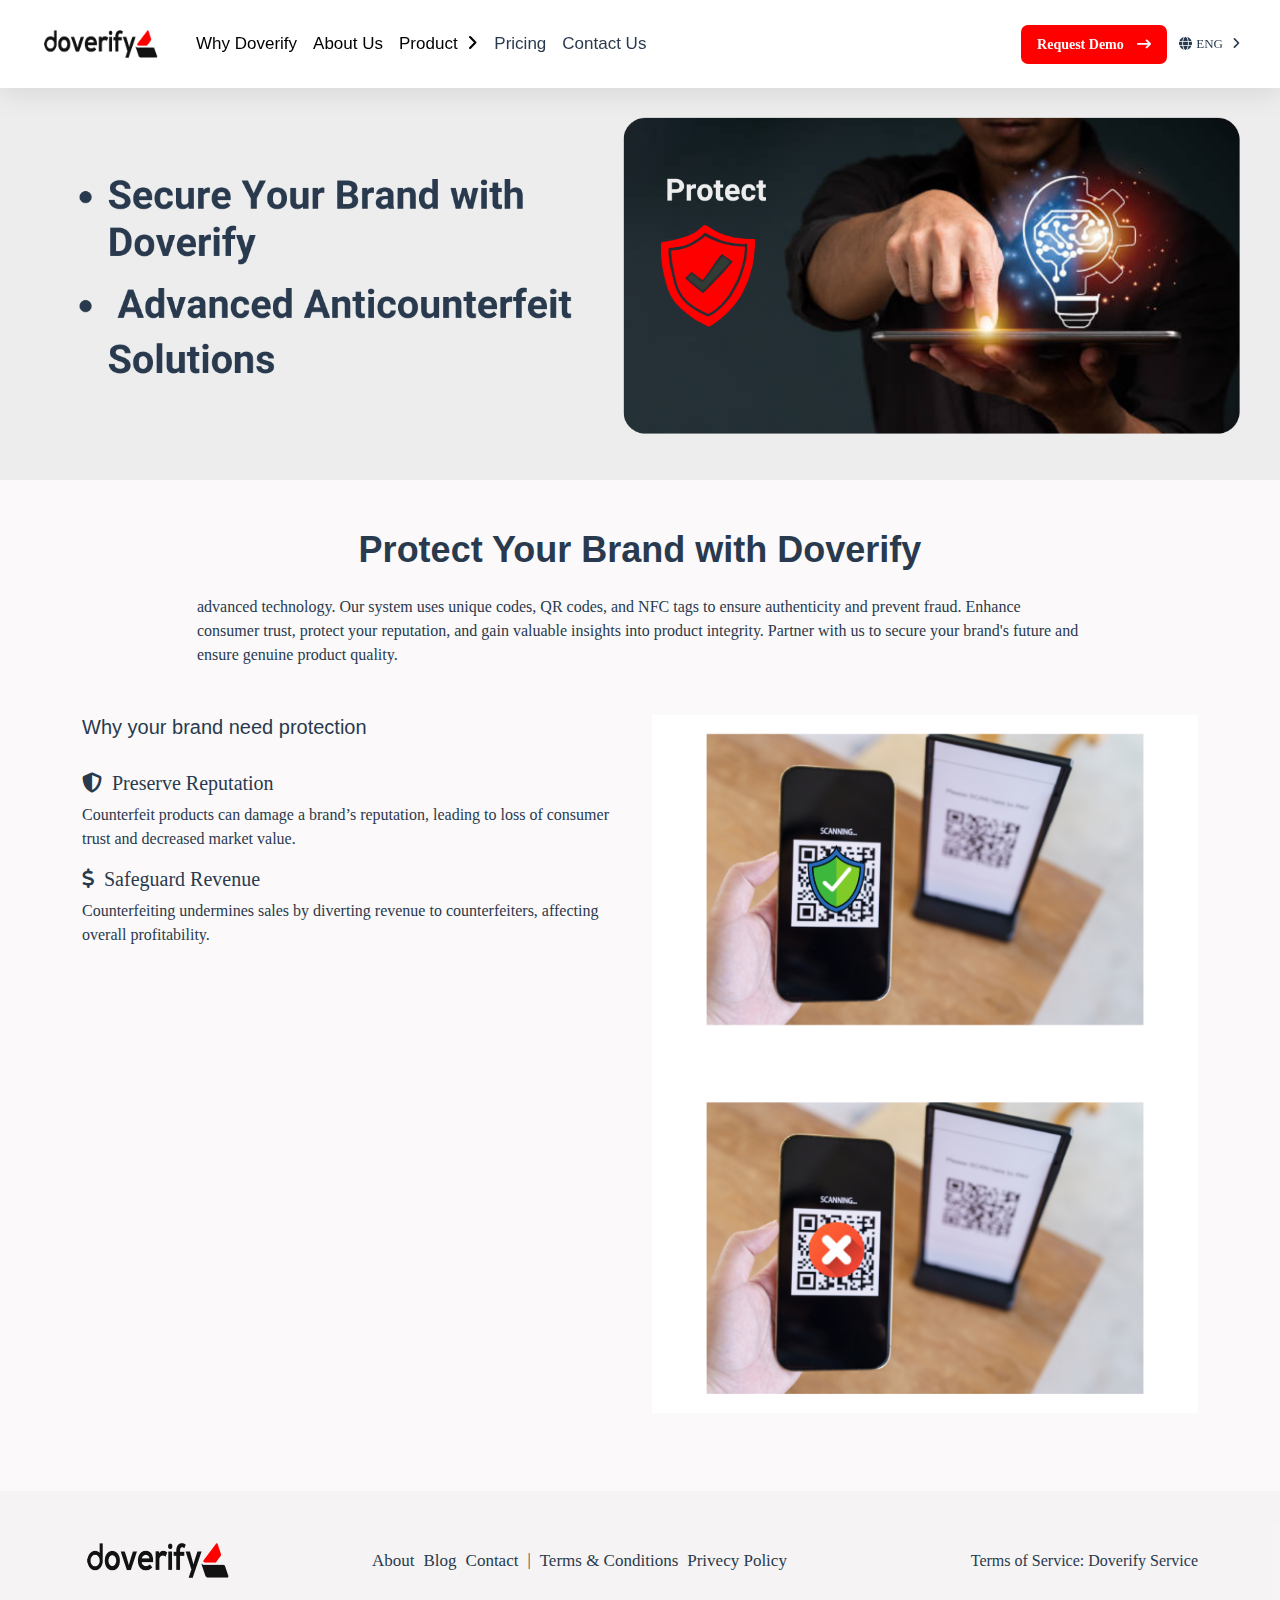
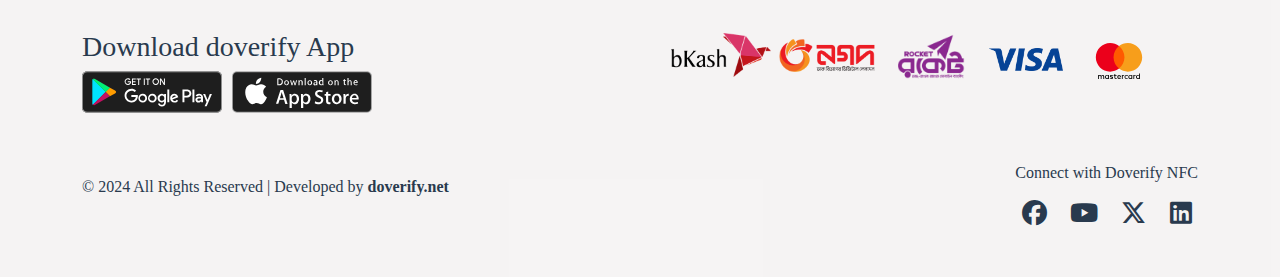
<file: brand-protection.html>
<!DOCTYPE html>
<html lang="en">
<head>
  <meta charset="UTF-8">
  <meta name="viewport" content="width=device-width, initial-scale=1.0">
  <title>Brand Protection</title>
  <link rel="icon" type="image/png" sizes="32x32" href="src/images/favicon.ico">
  <!-- bootstrap  -->
  <link href="https://cdn.jsdelivr.net/npm/bootstrap@5.3.3/dist/css/bootstrap.min.css" rel="stylesheet"  integrity="sha384-QWTKZyjpPEjISv5WaRU9OFeRpok6YctnYmDr5pNlyT2bRjXh0JMhjY6hW+ALEwIH" crossorigin="anonymous">
  <link rel="stylesheet" href="https://cdnjs.cloudflare.com/ajax/libs/font-awesome/6.5.2/css/all.min.css"/>

   <!--======== swiper css ======= -->
   <link rel="stylesheet" href="https://cdn.jsdelivr.net/npm/swiper@11/swiper-bundle.min.css" />
   <!-- ======== aos css ======= -->

   <!-- begin google fonts  -->
   <link href="https://fonts.googleapis.com/css2?family=Noto+Serif:ital,wght@0,100..900;1,100..900&family=Poppins:ital,wght@0,100;0,200;0,300;0,400;0,500;0,600;0,700;0,800;0,900;1,100;1,200;1,300;1,400;1,500;1,600;1,700;1,800;1,900&display=swap" rel="stylesheet">
   <!-- end google fonts  -->

  <!-- ===== custom css ====== -->
  <link rel="stylesheet" href="src/css/main.css">
  <link rel="stylesheet" href="src/css/animation.css">
  <link rel="stylesheet" href="src/css/reaponsive.css">
</head>
<body>
  <!-- begin header -->
  <header>
    <div class="header-container">
      <nav class="navbar navbar-expand-lg w-100 p-0 align-items-center">
        <a class="navbar-brand p-0" href="index.html">
          <img style="width: 120px;" src="src/images/logo.png" alt="doverify anti-counterfeit service">
        </a>
        <div class="d-flex align-items-center">
          <div class="d-block d-lg-none">
            <div class="Dropdwon d-flex align-items-center gap-1 pa1">
              <i class="fa-solid fa-globe"></i>
              ENG
              <i class="fa-solid fa-angle-right"></i>
              <div class="Dropdown-item">
                <ul class="p-0">
                  <li><a href="#" onclick="event.preventDefault();">Bangla</a></li>
                  <li><a href="#" onclick="event.preventDefault();">English</a></li>
                </ul>
              </div>
            </div>
          </div>
          <button class="tolggeicon d-lg-none" type="button" data-bs-toggle="offcanvas" data-bs-target="#offcanvasNavbar" aria-controls="offcanvasNavbar" aria-label="Toggle navigation">
            <img src="src/images/menu.svg" alt="doverify">
          </button>
        </div>
        <div class="container-fluid">
          <div class="w-100">
            <div class="d-flex align-items-center">
              <div class="collapse navbar-collapse" id="navbarNavDropdown">
                <ul class="navbar-nav">
                  <li class="nav-item">
                    <a class="nav-link active" aria-current="page" href="index.html">Why Doverify</a>
                  </li>
                  <li class="nav-item">
                    <a class="nav-link active" aria-current="page" href="index.html">About Us</a>
                  </li>
                  <li class="nav-item">
                    <div class="product-dropdown">
                      <a onclick=" event.preventDefault();" class="nav-link active" aria-current="page" href="#">
                        Product <span><i style="margin-left: 5px;" class="fa-solid fa-angle-right"></i></span></a>
                      <div class="product-dropdown-item">
                        <div>
                          <a class="nav-link" href="brand-protection.html">Brand Protection</a>
                         <a class="nav-link" href="product-authentication.html.html">Product Authentication</a>
                          <a class="nav-link" href="custom-solution.html">Custom Solutions</a>
                        </div>
                      </div>
                    </div>
                  </li>
                  <li class="nav-item">
                    <a class="nav-link" aria-current="page" href="#service-offer">Pricing</a>
                  </li>
                  </li>
                  <li class="nav-item">
                    <a class="nav-link" aria-current="page" href="contact.html">Contact Us</a>
                  </li>
                </ul>
              </div>
              <div style="margin-right: 20px;" class="d-flex d-none d-lg-block">
                <div class="d-flex gap-3">
          
                  <div>
                    <!-- <i class="fa-solid fa-user-plus"></i> -->
                  </div>
                </div>
              </div>
              <div class="d-flex d-none d-lg-block">
                <a style="width: 165px;" class="btn-orange text-light text-start fw-bold " href="requesdemo.html">Request Demo <span><i class="fa-solid fa-arrow-right-long"></i></span>
                </a>
                <!-- <a  href="#"><i class="fa-solid fa-right-to-bracket"></i></a> -->
              </div>
            </div>
          </div>
        </div>
        <div class="d-none d-lg-block">
          <div class="Dropdwon d-flex align-items-center gap-1 pa1">
            <i class="fa-solid fa-globe"></i>
            ENG
            <i style="margin-left: 5px;" class="fa-solid fa-angle-right"></i>
            <div class="Dropdown-item">
              <ul class="p-0">
                <li><a href="#" onclick="event.preventDefault();">English</a></li>
                <li><a href="#" onclick="event.preventDefault();">Bangla</a></li>
              </ul>
            </div>
          </div>
        </div>
      </nav>
    </div>
    <!-- begin offcanvas  -->
    <div class="offcanvas offcanvas-end d-lg-none" tabindex="-1" id="offcanvasNavbar" aria-labelledby="offcanvasNavbarLabel">
      <div class="offcanvas-header">
        <a class="navbar-brand p-0" href="index.html">
          <img style="width: 120px;" src="src/images/logo.png" alt="doverify anti-counterfeit service">
        </a>
        <button type="button" class="btn-close" data-bs-dismiss="offcanvas" aria-label="Close"></button>
      </div>
      <div class="offcanvas-body">
        <ul class="navbar-nav">
          <li class="nav-item">
            <a class="nav-link" aria-current="page" href="index.html">Home</a>
          </li>
          <div class="accordion accordion-flush" id="accordionFlushExample">
            <div class="accordion-item">
              <h2 class="accordion-header">
                <button style="font-size: 17px;" class="accordion-button collapsed p-0" type="button" data-bs-toggle="collapse" data-bs-target="#flush-collapseOne" aria-expanded="false" aria-controls="flush-collapseOne">
                  Serveice
                </button>
              </h2>
              <div id="flush-collapseOne" class="accordion-collapse collapse" data-bs-parent="#accordionFlushExample">
                <ul class="navbar-nav ps-3">
                  <li class="nav-item">
                    <a class="nav-link" href="brand-protection.html">Brand Protection</a>
                  </li>
                  <li class="nav-item">
                    <a class="nav-link" aria-current="page" href="product-authentication.html.html">Product Authentication</a>
                  </li>
                  <li class="nav-item">
                    <a class="nav-link" aria-current="page" href="custom-solution.html">Custom Solutions</a>
                  </li>
                </ul>
              </div>
            </div>
          </div>
          <li class="nav-item">
            <a class="nav-link" href="#">Features</a>
          </li>
          <li class="nav-item">
            <a class="nav-link" href="#">Pricing</a>
          </li>
          <li class="nav-item">
            <a class="nav-link" href="#faq">FAQ</a>
          </li>
          <li class="nav-item">
            <a class="nav-link" href="login.html">Login</a>
          </li>
          <li class="nav-item">
            <a class="nav-link" href="registration.html">Registration</a>
          </li>
        </ul>
      </div>
    </div>
    <div class="offcanvas offcanvas-end d-lg-none" tabindex="-1" id="offcanvasNavbar" aria-labelledby="offcanvasNavbarLabel">
      <div class="offcanvas-header">
        <a class="navbar-brand p-0" href="index.html">
          <img style="width: 120px;" src="src/images/logo.png" alt="doverify anti-counterfeit service">
        </a>
        <button type="button" class="btn-close" data-bs-dismiss="offcanvas" aria-label="Close"></button>
      </div>
      <div class="offcanvas-body">
        <ul class="navbar-nav">
          <li class="nav-item">
            <a class="nav-link" aria-current="page" href="index.html">Home</a>
          </li>
          <div class="accordion accordion-flush" id="accordionFlushExample">
            <div class="accordion-item">
              <h2 class="accordion-header">
                <button style="font-size: 17px;" class="accordion-button collapsed p-0" type="button" data-bs-toggle="collapse" data-bs-target="#flush-collapseOne" aria-expanded="false" aria-controls="flush-collapseOne">
                  Serveice
                </button>
              </h2>
              <div id="flush-collapseOne" class="accordion-collapse collapse" data-bs-parent="#accordionFlushExample">
                <ul class="navbar-nav ps-3">
                  <li class="nav-item">
                    <a class="nav-link" href="brand-protection.html">Brand Protection</a>
                  </li>
                  <li class="nav-item">
                    <a class="nav-link" aria-current="page" href="#">Product Authentication</a>
                  </li>
                  <li class="nav-item">
                    <a class="nav-link" aria-current="page" href="#">Custom Solutions</a>
                  </li>
                </ul>
              </div>
            </div>
          </div>
          <li class="nav-item">
            <a class="nav-link" href="#">Features</a>
          </li>
          <li class="nav-item">
            <a class="nav-link" href="#">Pricing</a>
          </li>
        </ul>
      </div>
    </div>
    <!-- end offcanvas  -->
  </header>
  <!-- end header  -->
  <!-- begin main  -->
   <main>
    <!-- begin bannar  -->
     <section class="bannar-img">
      <div>
        <img src="src/images/brand-protection-banner.png" alt="bannar">
      </div>
     </section>
    <!-- end bannar  -->
     <div class="container py-5">
      <h1 class="section-heading pb-4 animation">Protect Your Brand with Doverify</h1>
      <p class="section-subtitle description-container animation">
        advanced technology. Our system uses unique codes, QR codes, and NFC tags to ensure authenticity and prevent fraud. Enhance consumer trust, protect your reputation, and gain valuable insights into product integrity. Partner with us to secure your brand's future and ensure genuine product quality.
      </p>
     </div>
     <div class="container pb-5">
      <div class="row">
        <div class="col-lg-6">
          <h3 class="section-subheading pb-4 animation">Why your brand need protection</h3>
          <div class="description-container">
            <!-- Protecting your brand ensures product authenticity, preserves reputation, boosts consumer trust, and safeguards revenue. Prevent counterfeiting, maintain competitive advantage, and comply with industry standards effectively. -->
          </div>
          <div class="brand-protection-container">
            <div class="fade-left">
              <h5><span><i class="fas fa-shield-alt"></i></span>Preserve Reputation</h5>
              <p>Counterfeit products can damage a brand’s reputation, leading to loss of consumer trust and decreased market value.</p>
            </div>
            <div class="fade-left">
              <h5><span><i class="fas fa-dollar-sign"></i></span>Safeguard Revenue</h5>
              <p>Counterfeiting undermines sales by diverting revenue to counterfeiters, affecting overall profitability.</p>
            </div>
            <div class="fade-left">
              <h5><span><i class="fas fa-box"></i></span>Ensure Product Integrity</h5>
              <p>Protecting your brand ensures that customers receive genuine, high-quality products, enhancing satisfaction and loyalty.</p>
            </div>
            <div class="fade-left">
              <h5><span><i class="fas fa-tachometer-alt"></i></span>Maintain Competitive Advantage</h5>
              <p>Strong brand protection prevents competitors from exploiting your brand’s name and diluting your market position.</p>
            </div>
            <div class="fade-left">
              <h5><span><i class="fas fa-gavel"></i></span>Comply with Regulations</h5>
              <p>Adhering to industry regulations and standards for brand protection helps avoid legal issues and potential fines.</p>
            </div>
            <div class="fade-left">
              <h5><span><i class="fas fa-thumbs-up"></i></span>Enhance Consumer Confidence</h5>
              <p>Secure brands foster trust and confidence among consumers, encouraging repeat business and positive word-of-mouth.</p>
            </div>
            <div class="fade-left">
              <h5><span><i class="fas fa-chart-line"></i></span>Collect Valuable Data</h5>
              <p>Brand protection systems provide insights into product distribution and consumer behavior, aiding in strategic decision-making.</p>
            </div>            
          </div>
        </div>
        <div class="col-lg-6">
          <img class="w-100" src="src/images/explain-verify-worke.png" alt="doverify brand protection">
        </div>
      </div>
     </div>
   </main>
  <!-- end main  -->
  <!-- begin footer  -->
  <footer class="py-5">
    <div class="footer-border"></div>
    <div class="container">
      <div class="row align-items-center">
        <div class="col-12 col-md-3 footer-content-alignment">
          <img style="width: 150px;" src="src/images/logo.png" alt="doverify">
        </div>
        <div class="col-12 col-md-5">
          <ul class="footer-item">
            <li><a href="">About</a></li>
            <li><a href="#">Blog</a></li>
            <li><a href="contact.html">Contact</a></li>
            |
            <li><a href="#">Terms & Conditions</a></li>
            <li><a href="#">Privecy Policy</a></li>
          </ul>
        </div>
        <div class="col-12 col-md-4 footer-content-alignment">
          <p class="text-md-end m-0">Terms of Service: Doverify Service</p>
        </div>
      </div>
    </div>
      <div class="container py-5">
        <div class="d-flex flex-column flex-lg-row">
          <div>
            <h3 class="sm-text-center">Download doverify App</h3>
            <div class="download-nfc-app">
            <div class="playstore">
              <svg xmlns="http://www.w3.org/2000/svg" xml:space="preserve" width="140" height="42" viewBox="0 0 157.2 46.4">
                <title>Get doverify app on Google Play</title>
            <path fill="#1E1E1E" fill-rule="evenodd" d="M151.3 46.4H5.8c-3.2 0-5.8-2.6-5.8-5.8V5.8C0 2.6 2.6 0 5.8 0h145.5c3.2 0 5.8 2.6 5.8 5.8v34.8c0 3.2-2.6 5.8-5.8 5.8z" clip-rule="evenodd"></path>
            <path fill="#A6A6A6" fill-rule="evenodd" d="M151.3.9c2.7 0 4.9 2.2 4.9 4.9v34.8c0 2.7-2.2 4.9-4.9 4.9H5.8c-2.7 0-4.9-2.2-4.9-4.9V5.8C.9 3.1 3.1.9 5.8.9h145.5zm0-.9H5.8C2.6 0 0 2.6 0 5.8v34.8c0 3.2 2.6 5.8 5.8 5.8h145.5c3.2 0 5.8-2.6 5.8-5.8V5.8c0-3.2-2.6-5.8-5.8-5.8z" clip-rule="evenodd"></path>
            <path fill="#FFF" d="M82.8 15.3c-1 0-1.9-.4-2.6-1.1-.7-.7-1.1-1.7-1.1-2.7 0-1 .4-2 1.1-2.7.7-.7 1.6-1.1 2.6-1.1s1.9.4 2.6 1.1c1.4 1.5 1.4 3.8 0 5.3-.7.9-1.6 1.3-2.6 1.2zm-31.2 0c-1 0-1.9-.4-2.6-1.1-1.5-1.5-1.5-3.8 0-5.3.7-.7 1.7-1.1 2.7-1.1.5 0 1 .1 1.5.3.4.2.8.4 1.1.8l-.1.1-.8.8-.1-.1c-.5-.5-1.1-.8-1.8-.8s-1.3.3-1.8.7c-1 1.1-1 2.8 0 3.9 1 1 2.6 1 3.7 0 .3-.3.5-.8.5-1.2h-2.5v-1.1H55v.1c0 .2 0 .4.1.5 0 .9-.3 1.8-.9 2.4-.7.8-1.7 1.2-2.6 1.1zm41.5-.1H92l-3.4-5.4v5.4h-1.1V8h1.3v.1l3.2 5.1V8h1.1v7.2zm-18.6 0h-1.1V9.1h-1.9V8h5v1.1h-1.9l-.1 6.1zm-4 0h-1.1V8h1.1v7.2zm-6.3 0h-1.1V9.1h-1.9V8h5v1.1h-1.9l-.1 6.1zm-3.8 0h-4.3V8h4.3v1.1h-3.2v2h2.9v1.1h-2.9v2h3.2v1zM81 13.5c.5.5 1.1.8 1.8.8s1.3-.3 1.8-.8c1-1.1 1-2.7 0-3.8-.5-.5-1.1-.8-1.8-.8s-1.3.3-1.8.8c-1 1.1-1 2.7 0 3.8z"></path>
            <path fill="#FFF" fill-rule="evenodd" d="M79 25.2c-2.7 0-4.9 2.2-4.9 4.9S76.3 35 79 35s4.9-2.2 4.9-4.9-2.1-4.9-4.8-4.9H79zm0 7.9c-1.7.1-3.1-1.1-3.2-2.8-.1-1.7 1.1-3.1 2.8-3.2 1.7-.1 3.1 1.1 3.2 2.8v.2c0 1.6-1.2 3-2.8 3zm-10.8-7.9c-2.7 0-4.9 2.2-4.9 4.9s2.2 4.9 4.9 4.9 4.9-2.2 4.9-4.9-2.1-4.9-4.8-4.9h-.1zm0 7.9c-1.7.1-3.1-1.1-3.2-2.8-.1-1.7 1.1-3.1 2.8-3.2 1.7-.1 3.1 1.1 3.2 2.8v.2c0 1.6-1.2 3-2.8 3zm-12.8-6.4v2.1h5c-.1 1-.5 1.9-1.1 2.6-1 1-2.4 1.6-3.9 1.5-3.1-.1-5.5-2.6-5.5-5.7.1-3 2.5-5.4 5.5-5.5 1.4 0 2.8.5 3.8 1.5l1.5-1.5c-1.4-1.4-3.3-2.1-5.2-2.1-4.2 0-7.7 3.3-7.7 7.6 0 4.2 3.3 7.7 7.6 7.7h.2c2 .1 4-.7 5.3-2.2 1.2-1.3 1.9-3.1 1.8-4.9 0-.4 0-.9-.1-1.3l-7.2.2zm52.5 1.7c-.6-1.8-2.3-3.1-4.2-3.1-2.6 0-4.7 2.1-4.7 4.7v.2c-.1 2.7 2 4.9 4.7 4.9h.2c1.7 0 3.2-.8 4.1-2.2l-1.7-1.1c-.5.9-1.4 1.4-2.4 1.4s-2-.6-2.4-1.5l6.6-2.7-.2-.6zm-6.7 1.6c-.1-1.5 1-2.8 2.5-2.9.8-.1 1.5.4 1.8 1l-4.3 1.9zm-5.4 4.8H98V20.3h-2.2v14.5zm-3.6-8.5c-.7-.7-1.7-1.1-2.7-1.1-2.7.1-4.8 2.4-4.7 5.1.1 2.6 2.2 4.6 4.7 4.7 1 0 1.9-.4 2.6-1.1h.1v.7c0 1.9-1 2.9-2.6 2.9-1.1 0-2.1-.7-2.5-1.8l-1.9.8c.7 1.8 2.5 2.9 4.4 2.9 2.5 0 4.7-1.5 4.7-5.1v-8.8h-2l-.1.8zm-2.4 6.8c-1.7-.1-2.9-1.6-2.7-3.3.1-1.4 1.3-2.6 2.7-2.7 1.5.1 2.7 1.4 2.6 2.9v.1c.1 1.5-1 2.8-2.5 3h-.1zM118 20.3h-5.2v14.5h2.2v-5.5h3c2.5.1 4.6-1.7 4.8-4.2.1-2.5-1.7-4.6-4.2-4.8h-.6zm.1 7H115v-5h3.1c1.4 0 2.5 1.1 2.5 2.4 0 1.4-1.1 2.5-2.4 2.5 0 .1-.1.1-.1.1zm13.4-2.1c-1.6-.1-3.1.8-3.9 2.2l1.9.8c.4-.7 1.2-1.1 2-1.1 1.1-.1 2.2.7 2.3 1.9v.2c-.7-.4-1.5-.6-2.3-.6-2.1 0-4.2 1.1-4.2 3.3.1 1.8 1.6 3.3 3.5 3.2h.1c1.1.1 2.2-.5 2.8-1.4h.1v1.1h2.1v-5.6c-.1-2.6-2-4-4.4-4zm-.3 7.9c-.7 0-1.7-.3-1.7-1.2 0-1.1 1.2-1.5 2.3-1.5.7 0 1.4.1 2 .5-.2 1.2-1.3 2.2-2.6 2.2zm12.3-7.6-2.5 6.3h-.1l-2.6-6.3H136l3.9 8.8-2.2 4.9h2.3l5.9-13.7h-2.4zM124 34.8h2.2V20.3H124v14.5z" clip-rule="evenodd"></path>
            <linearGradient id="googlePlayFooter1" x1="-818.89" x2="-819.001" y1="545.088" y2="545.119" gradientTransform="matrix(14.9996 0 0 -29.049 12331.185 15876.299)" gradientUnits="userSpaceOnUse">
                <stop offset="0" style="stop-color:#00a0ff"></stop>
                <stop offset=".007" style="stop-color:#00a1ff"></stop>
                <stop offset=".26" style="stop-color:#00beff"></stop>
                <stop offset=".512" style="stop-color:#00d2ff"></stop>
                <stop offset=".76" style="stop-color:#00dfff"></stop>
                <stop offset="1" style="stop-color:#00e3ff"></stop>
            </linearGradient>
            <path fill="url(#googlePlayFooter1)" fill-rule="evenodd" d="M12.1 8.7c-.4.5-.6 1-.5 1.6V36c0 .6.2 1.2.5 1.6l.1.1 14.4-14.4V23L12.1 8.7z" clip-rule="evenodd"></path>
            <linearGradient id="googlePlayFooter2" x1="-803.306" x2="-803.566" y1="511.463" y2="511.463" gradientTransform="matrix(11.7734 0 0 -9.916 9507.173 5094.86)" gradientUnits="userSpaceOnUse">
                <stop offset="0" style="stop-color:#ffe000"></stop>
                <stop offset=".409" style="stop-color:#ffbd00"></stop>
                <stop offset=".775" style="stop-color:orange"></stop>
                <stop offset="1" style="stop-color:#ff9c00"></stop>
            </linearGradient>
            <path fill="url(#googlePlayFooter2)" fill-rule="evenodd" d="m31.3 28.1-4.8-4.8V23l4.8-4.8.1.1 5.7 3.2c1.6.9 1.6 2.4 0 3.3l-5.8 3.3z" clip-rule="evenodd"></path>
            <linearGradient id="googlePlayFooter3" x1="-833.511" x2="-833.602" y1="527.927" y2="528.08" gradientTransform="matrix(19.347 0 0 -14.9225 16157.47 7923.468)" gradientUnits="userSpaceOnUse">
                <stop offset="0" style="stop-color:#ff3a44"></stop>
                <stop offset="1" style="stop-color:#c31162"></stop>
            </linearGradient>
            <path fill="url(#googlePlayFooter3)" fill-rule="evenodd" d="m31.4 28.1-4.9-4.9-14.4 14.4c.7.6 1.7.6 2.4.1l16.9-9.6" clip-rule="evenodd"></path>
            <linearGradient id="googlePlayFooter4" x1="-834.423" x2="-834.382" y1="528.375" y2="528.443" gradientTransform="matrix(19.347 0 0 -14.915 16157.442 7904.337)" gradientUnits="userSpaceOnUse">
                <stop offset="0" style="stop-color:#32a071"></stop>
                <stop offset=".068" style="stop-color:#2da771"></stop>
                <stop offset=".476" style="stop-color:#15cf74"></stop>
                <stop offset=".801" style="stop-color:#06e775"></stop>
                <stop offset="1" style="stop-color:#00f076"></stop>
            </linearGradient>
            <path fill="url(#googlePlayFooter4)" fill-rule="evenodd" d="M31.4 18.3 14.5 8.7c-.7-.6-1.7-.5-2.4.1l14.5 14.4 4.8-4.9z" clip-rule="evenodd"></path>
            <path fill-rule="evenodd" d="m31.3 28-16.8 9.6c-.7.5-1.6.5-2.3 0l-.1.1.1.1c.7.5 1.6.5 2.3 0l16.9-9.6-.1-.2z" clip-rule="evenodd" opacity=".2"></path>
            <path fill-rule="evenodd" d="M37.1 24.7 31.3 28l.1.1 5.7-3.2c.7-.3 1.1-.9 1.2-1.7-.1.6-.6 1.2-1.2 1.5z" clip-rule="evenodd" opacity=".12"></path>
            <path fill="#FFF" fill-rule="evenodd" d="m14.5 8.8 22.6 12.8c.6.3 1.1.8 1.2 1.5-.1-.7-.5-1.4-1.2-1.7L14.5 8.7c-1.6-.9-2.9-.2-2.9 1.7v.2c0-1.9 1.3-2.7 2.9-1.8z" clip-rule="evenodd" opacity=".25"></path>
              </svg>
            </div>
            <div class="ios">
              <svg xmlns="http://www.w3.org/2000/svg" xml:space="preserve" width="140" height="42" viewBox="0 0 156.6 46.4">
                <title>Get doverify app on App Store</title>
            <path fill="#A6A6A6" d="M151 46.4H5.5c-3 0-5.5-2.5-5.5-5.5V5.5C0 2.5 2.5 0 5.5 0H151c3 0 5.5 2.4 5.6 5.5v35.4c0 3.1-2.5 5.5-5.6 5.5z"></path>
            <path fill="#1E1E1E" d="M155.5 40.9c0 2.5-2 4.4-4.4 4.4H5.5c-2.5 0-4.4-2-4.5-4.4V5.5C1 3 3 1 5.5 1H151c2.5 0 4.4 2 4.4 4.4v35.5z"></path>
            <g fill="#FFF">
                <path d="M34.939 22.912c0-2.3 1.2-4.4 3.2-5.6-1.2-1.8-3.3-2.9-5.4-2.9-2.3-.2-4.5 1.4-5.7 1.4-1.2 0-3-1.3-4.9-1.3-2.5.1-4.8 1.5-6.1 3.7-2.6 4.6-.7 11.2 1.9 14.9 1.3 1.8 2.7 3.8 4.7 3.7 1.9-.1 2.6-1.2 4.9-1.2 2.3 0 2.9 1.2 4.9 1.2 2 0 3.3-1.8 4.5-3.6.9-1.3 1.6-2.7 2.1-4.2-2.5-1.1-4.1-3.4-4.1-6.1zM31.239 11.912c1.1-1.3 1.6-3 1.5-4.7-1.7.2-3.2 1-4.4 2.3-1.1 1.3-1.7 2.9-1.6 4.6 1.8-.1 3.4-.8 4.5-2.2z"></path>
            </g>
            <g fill="#FFF">
                <path d="M62.198 36.582h-2.6l-1.4-4.6h-5l-1.4 4.5h-2.6l5-15.4h3l5 15.5zm-4.5-6.5-1.3-4c-.1-.4-.4-1.4-.8-2.9-.2.6-.4 1.6-.7 2.9l-1.3 4h4.1zM74.998 30.882c.1 1.6-.5 3.2-1.5 4.5-.9 1-2.1 1.5-3.4 1.5-1.3.1-2.5-.5-3.2-1.6v5.9h-2.5v-12c0-1.2 0-2.4-.1-3.7h2.2l.1 1.8c1.3-2 4.1-2.6 6.1-1.3.4.2.7.5 1 .8.9 1.1 1.4 2.6 1.3 4.1zm-2.5.1c0-.9-.2-1.9-.7-2.7-.5-.7-1.3-1.1-2.2-1.1-.6 0-1.2.2-1.7.6-.5.4-.8 1-1 1.6-.1.2-.1.5-.1.8v1.9c0 .8.2 1.5.7 2.1.5.6 1.2.9 1.9.8.9 0 1.7-.4 2.2-1.1.7-.9.9-1.9.9-2.9zM87.798 30.882c.1 1.6-.5 3.2-1.5 4.5-.9 1-2.1 1.5-3.4 1.5-1.3.1-2.5-.5-3.2-1.6v5.9h-2.5v-12c0-1.2 0-2.4-.1-3.7h2.2l.1 1.8c1.3-2 4.1-2.6 6.1-1.3.4.2.7.5 1 .8.9 1.1 1.4 2.6 1.3 4.1zm-2.5.1c0-.9-.2-1.9-.7-2.7-.5-.7-1.3-1.1-2.2-1.1-.6 0-1.2.2-1.7.6-.5.4-.8 1-1 1.6-.1.2-.1.5-.1.8v1.9c0 .8.2 1.5.7 2.1.5.6 1.2.9 1.9.8.9 0 1.7-.4 2.2-1.1.7-.9.9-1.9.9-2.9zM102.098 32.182c0 1.2-.5 2.4-1.4 3.2-1.2 1-2.7 1.4-4.2 1.4-1.4.1-2.8-.3-4-1l.6-2.1c1.1.7 2.3 1 3.6 1 .8 0 1.5-.2 2.2-.6.5-.4.8-1 .8-1.7 0-.6-.2-1.2-.6-1.6-.6-.5-1.3-.9-2.1-1.2-2.7-1-4.1-2.5-4.1-4.4 0-1.2.5-2.4 1.4-3.1 1.1-.9 2.4-1.3 3.8-1.2 1.2 0 2.4.2 3.5.7l-.6 2c-.9-.5-1.9-.7-3-.7-.7 0-1.5.2-2 .6-.4.4-.6.9-.6 1.4 0 .6.3 1.1.7 1.5.7.5 1.4.9 2.2 1.2 1.1.4 2.1 1 2.9 1.9.6.8 1 1.8.9 2.7zM110.298 27.282h-2.7v5.4c0 1.4.5 2.1 1.4 2.1.4 0 .7 0 1.1-.1l.1 1.9c-.6.2-1.3.3-1.9.3-.9 0-1.7-.3-2.3-.9-.6-.9-.9-1.9-.8-3v-5.7h-1.6v-1.9h1.6v-2l2.4-.7v2.8h2.7v1.8zM122.598 30.882c.1 1.5-.5 3-1.5 4.2-1 1.1-2.5 1.8-4.1 1.7-1.4.1-2.8-.5-3.8-1.6s-1.5-2.6-1.5-4.1c0-1.6.5-3.1 1.5-4.2s2.5-1.7 4-1.6c1.5-.2 3 .4 4 1.5 1 1.2 1.5 2.6 1.4 4.1zm-2.6.1c0-.9-.2-1.8-.7-2.6-.4-.8-1.3-1.3-2.2-1.3-.9 0-1.8.5-2.3 1.3-.4.8-.6 1.7-.6 2.6 0 .9.2 1.8.7 2.6.7 1.2 2.2 1.7 3.4 1 .4-.2.8-.6 1-1.1.5-.7.8-1.6.7-2.5zM130.598 27.582c-.3 0-.5-.1-.8-.1-.8 0-1.6.3-2 1-.4.7-.6 1.4-.6 2.2v5.8h-2.5v-7.6c0-1.3 0-2.5-.1-3.5h2.2l.1 2.1h.1c.2-.6.7-1.2 1.2-1.7.5-.4 1.1-.6 1.8-.6h.6v2.4zM141.698 30.482c0 .4 0 .8-.1 1.1h-7.4c0 1 .4 1.9 1.1 2.5.7.5 1.6.8 2.4.8 1 0 2-.2 3-.5l.4 1.7c-1.2.5-2.5.7-3.7.7-1.5.1-3-.5-4.1-1.5-1-1.1-1.6-2.6-1.5-4.1-.1-1.5.4-3 1.4-4.2.9-1.2 2.4-1.8 3.9-1.8 1.4-.1 2.8.6 3.6 1.8.7 1 1.1 2.2 1 3.5zm-2.3-.7c0-.7-.1-1.3-.5-1.9-.4-.7-1.2-1.1-2-1-.8 0-1.5.4-2 1-.4.6-.7 1.2-.7 1.9h5.2z"></path>
            </g>
            <g fill="#FFF">
                <path d="M56.867 11.605c.1 1.2-.3 2.3-1.2 3.1-.9.7-2.1 1-3.2 1-.6 0-1.2-.1-1.8-.1v-7.5c.7-.1 1.4-.2 2.1-.2 1.1-.1 2.1.2 3 .9.8.7 1.2 1.7 1.1 2.8zm-1.2 0c0-.7-.2-1.4-.7-2-.6-.5-1.4-.8-2.1-.7-.3 0-.7 0-1 .1v5.6h.8c.8.1 1.6-.2 2.2-.8.5-.5.8-1.3.8-2.2zM63.667 12.805c0 .8-.2 1.5-.7 2.1-.5.6-1.2.9-2 .8-.7 0-1.4-.3-1.9-.8-.5-.6-.7-1.3-.7-2 0-.8.2-1.5.7-2.1.5-.5 1.2-.8 2-.8.7 0 1.4.3 1.9.8.5.6.8 1.3.7 2zm-1.2 0c0-.5-.1-.9-.3-1.3-.2-.4-.6-.7-1.1-.7-.5 0-.9.2-1.1.7-.3.4-.4.9-.4 1.4 0 .5.1.9.3 1.3.3.4.7.6 1.1.6.5 0 .9-.3 1.1-.7.3-.4.4-.8.4-1.3zM72.767 10.105l-1.7 5.5h-1.1l-.7-2.4c-.2-.6-.3-1.2-.4-1.8-.2.6-.3 1.2-.5 1.8l-.7 2.4h-1.1l-1.6-5.5h1.2l.6 2.6c.1.6.3 1.2.4 1.8.1-.5.2-1 .5-1.7l.8-2.6h1l.7 2.6c.2.6.3 1.2.4 1.8.1-.6.2-1.2.4-1.8l.7-2.7h1.1zM79.067 15.605h-1.2v-3.2c0-1-.4-1.4-1.1-1.4-.3 0-.7.1-.9.4-.2.3-.3.6-.3.9v3.3h-1.2v-5.5h1.1l.1.9c.1-.3.4-.5.6-.7.3-.2.7-.3 1.1-.3.5 0 .9.2 1.3.5.5.5.7 1.1.6 1.8l-.1 3.3zM82.467 15.605h-1.2v-8h1.2v8zM89.667 12.805c0 .8-.2 1.5-.7 2.1-.5.6-1.2.9-2 .8-.7 0-1.4-.3-1.9-.8-.5-.6-.7-1.3-.7-2 0-.8.2-1.5.7-2.1.5-.5 1.2-.8 2-.8.7 0 1.4.3 1.9.8.4.6.7 1.3.7 2zm-1.3 0c0-.5-.1-.9-.3-1.3-.2-.4-.6-.7-1.1-.7-.5 0-.9.2-1.1.7-.2.4-.3.9-.3 1.3 0 .5.1.9.3 1.3.2.4.6.7 1.1.7.5 0 .9-.3 1.1-.7.2-.3.3-.8.3-1.3zM95.467 15.605h-1.1l-.1-.6c-.4.5-1 .8-1.6.8-.5 0-.9-.2-1.2-.5-.3-.3-.4-.7-.4-1.1 0-.6.3-1.2.8-1.5.7-.4 1.5-.6 2.4-.5v-.3c0-.7-.4-1.1-1.1-1.1-.5 0-1 .1-1.4.4l-.2-.8c.6-.3 1.2-.5 1.9-.5 1.4 0 2.1.8 2.1 2.3v2c-.1.5-.1.9-.1 1.4zm-1.2-1.9v-.8c-1.3 0-2 .3-2 1.1 0 .2.1.5.2.6.2.1.4.2.6.2.3 0 .5-.1.7-.3.3-.1.5-.5.5-.8zM102.367 15.605h-1.1l-.1-.9c-.3.7-1 1.1-1.8 1-.6 0-1.2-.3-1.6-.8-.5-.6-.7-1.3-.7-2 0-.8.2-1.5.7-2.2.4-.5 1-.8 1.7-.8.6-.1 1.2.2 1.5.7v-3h1.2v6.5c.2.5.2 1 .2 1.5zm-1.2-2.3v-1.3c-.1-.3-.2-.5-.4-.7-.2-.2-.5-.3-.8-.3-.4 0-.8.2-1.1.5-.3.4-.4.9-.4 1.4 0 .5.1.9.4 1.3.2.3.6.6 1.1.5.4 0 .7-.2 1-.4.1-.3.2-.7.2-1zM112.767 12.805c0 .8-.2 1.5-.7 2.1-.5.6-1.2.9-2 .8-.7 0-1.4-.3-1.9-.8-.5-.6-.7-1.3-.7-2 0-.8.2-1.5.7-2.1.5-.5 1.2-.8 2-.8.7 0 1.4.3 1.9.8.5.6.8 1.3.7 2zm-1.2 0c0-.5-.1-.9-.3-1.3-.2-.4-.6-.7-1.1-.7-.5 0-.9.2-1.1.7-.3.4-.4.9-.4 1.4 0 .5.1.9.3 1.3.3.6 1.1.8 1.7.5.2-.1.4-.3.5-.5.3-.4.4-.9.4-1.4zM119.367 15.605h-1.2v-3.2c0-1-.4-1.4-1.1-1.4-.3 0-.7.1-.9.4-.2.3-.3.6-.3.9v3.3h-1.2v-5.5h1v.9c.1-.3.4-.5.6-.7.3-.2.7-.3 1.1-.3.5 0 .9.2 1.3.5.5.5.7 1.1.6 1.8l.1 3.3zM127.567 11.005h-1.3v2.7c0 .7.2 1 .7 1 .2 0 .4 0 .5-.1v.9c-.3.1-.6.1-.9.1-.4 0-.8-.1-1.1-.4-.3-.4-.5-.9-.4-1.5v-2.7h-.8v-.9h.8v-1l1.2-.4v1.4h1.3v.9zM133.967 15.605h-1.2v-3.1c0-1-.4-1.5-1.1-1.5-.5 0-1 .3-1.2.9 0 .1-.1.3-.1.4v3.3h-1.2v-8h1.2v3.3c.3-.6 1-.9 1.6-.9.5 0 .9.2 1.3.5.4.5.7 1.2.6 1.8l.1 3.3zM140.567 12.605v.6h-3.6c0 .5.2.9.5 1.2.3.2.7.4 1.2.4s1-.1 1.5-.3l.2.8c-.6.2-1.2.4-1.8.3-.7 0-1.5-.2-2-.7-.5-.5-.8-1.3-.7-2 0-.7.2-1.5.7-2.1.5-.6 1.2-.9 1.9-.9s1.4.3 1.8.9c.2.6.4 1.2.3 1.8zm-1.1-.3c0-.3-.1-.7-.2-.9-.2-.3-.6-.5-1-.5s-.7.2-1 .5c-.2.3-.3.6-.4.9h2.6z"></path>
            </g>
              </svg>
            </div>
            </div>
          </div>
          <div class="payment-get flex-grow-1 w-100">
            <div class="d-flex justify-content-center justify-content-lg-end w-100">
              <span>
                <img class="w-100" src="src/images/getway/bkash-payment-get.png" alt="doverify">
              </span>
              <span>
                <img class="w-100" src="src/images/getway/nagad-payemt-get.png" alt="doverify">
              </span>
              <span>
                <img class="w-100" src="src/images/getway/rocket-payment-get.png" alt="doverify">
              </span>
              <span>
                <img class="visa-card" src="src/images/getway/visa-card-payment-get.png" alt="doverify">
              </span>
              <span>
                <img class="mastar-card" src="src/images/getway/mastar-card-payment-get.svg" alt="doverify">
              </span>
            </div>
          </div>
        </div>
      </div>
    <div class="container">
      <div class="d-flex align-items-sm-center justify-content-between flex-wrap flex-column-reverse flex-lg-row">
        <div class="footer-content-alignment">
          <p>© 2024 All Rights Reserved | Developed by <strong>doverify.net</strong></p>
        </div>
        <div class="footer-content-alignment">
          <p class="text-center">Connect with Doverify NFC</p>
          <div class="d-flex justify-content-between footer-icon">
            <span><a href="https://web.facebook.com/doverifynfc/"><i class="fa-brands fa-facebook"></i></a></span>
            <span><a href="#"><i class="fa-brands fa-youtube"></i></a></span>
            <span><a href="#"><i class="fa-brands fa-x-twitter"></i></a></span>
            <span><a href="#"><i class="fa-brands fa-linkedin"></i></a></span>
          </div>
        </div>
      </div>
    </div>
  </footer>
  <!-- end footer  -->
  <!--===== bootstrap js=====  -->
  <script src="https://cdn.jsdelivr.net/npm/bootstrap@5.3.3/dist/js/bootstrap.bundle.min.js" integrity="sha384-YvpcrYf0tY3lHB60NNkmXc5s9fDVZLESaAA55NDzOxhy9GkcIdslK1eN7N6jIeHz" crossorigin="anonymous"></script>
  <!-- ======= swiper js ======= -->
  <script src="https://cdn.jsdelivr.net/npm/swiper@11/swiper-bundle.min.js"></script>
  <!-- aos  -->
   <script src="src/js/animation.js"></script>
</body>
</html>
</file>
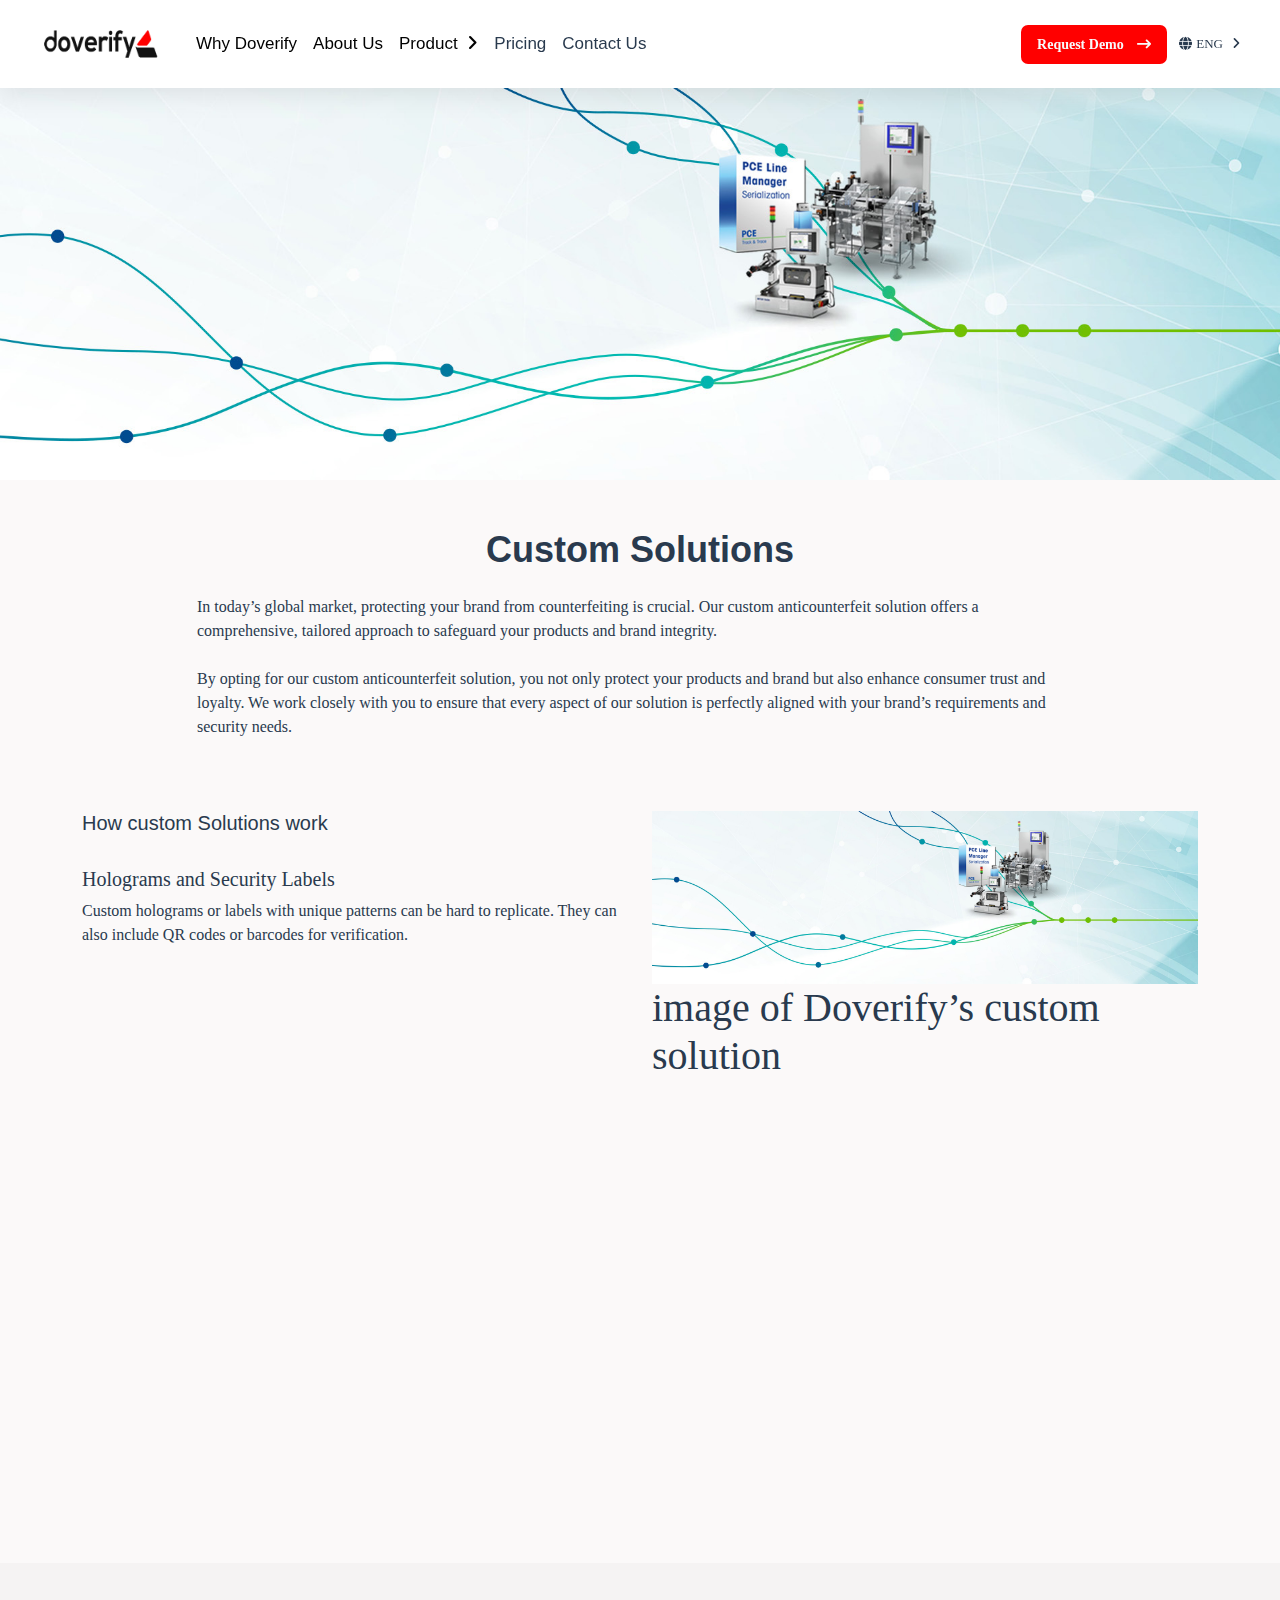
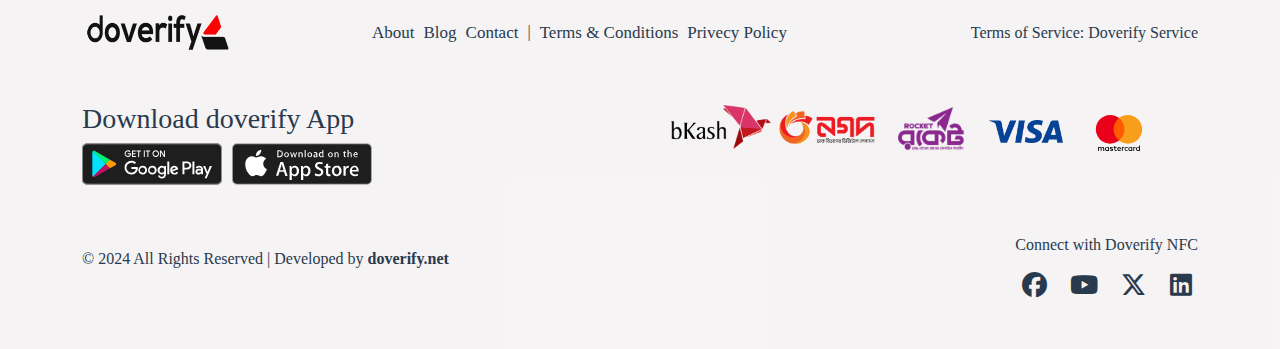
<file: custom-solution.html>
<!DOCTYPE html>
<html lang="en">
<head>
  <meta charset="UTF-8">
  <meta name="viewport" content="width=device-width, initial-scale=1.0">
  <title>Custom Solutions</title>
  <link rel="icon" type="image/png" sizes="32x32" href="src/images/favicon.ico">
  <!-- bootstrap  -->
  <link href="https://cdn.jsdelivr.net/npm/bootstrap@5.3.3/dist/css/bootstrap.min.css" rel="stylesheet"  integrity="sha384-QWTKZyjpPEjISv5WaRU9OFeRpok6YctnYmDr5pNlyT2bRjXh0JMhjY6hW+ALEwIH" crossorigin="anonymous">
  <link rel="stylesheet" href="https://cdnjs.cloudflare.com/ajax/libs/font-awesome/6.5.2/css/all.min.css"/>

   <!--======== swiper css ======= -->
   <link rel="stylesheet" href="https://cdn.jsdelivr.net/npm/swiper@11/swiper-bundle.min.css" />
   <!-- ======== aos css ======= -->

   <!-- begin google fonts  -->
   <link href="https://fonts.googleapis.com/css2?family=Noto+Serif:ital,wght@0,100..900;1,100..900&family=Poppins:ital,wght@0,100;0,200;0,300;0,400;0,500;0,600;0,700;0,800;0,900;1,100;1,200;1,300;1,400;1,500;1,600;1,700;1,800;1,900&display=swap" rel="stylesheet">
   <!-- end google fonts  -->

  <!-- ===== custom css ====== -->
  <link rel="stylesheet" href="src/css/main.css">
  <link rel="stylesheet" href="src/css/animation.css">
  <link rel="stylesheet" href="src/css/reaponsive.css">
</head>
<body>
  <!-- begin header -->
  <header>
    <div class="header-container">
      <nav class="navbar navbar-expand-lg w-100 p-0 align-items-center">
        <a class="navbar-brand p-0" href="index.html">
          <img style="width: 120px;" src="src/images/logo.png" alt="doverify anti-counterfeit service">
        </a>
        <div class="d-flex align-items-center">
          <div class="d-block d-lg-none">
            <div class="Dropdwon d-flex align-items-center gap-1 pa1">
              <i class="fa-solid fa-globe"></i>
              ENG
              <i class="fa-solid fa-angle-right"></i>
              <div class="Dropdown-item">
                <ul class="p-0">
                  <li><a href="#" onclick="event.preventDefault();">Bangla</a></li>
                  <li><a href="#" onclick="event.preventDefault();">English</a></li>
                </ul>
              </div>
            </div>
          </div>
          <button class="tolggeicon d-lg-none" type="button" data-bs-toggle="offcanvas" data-bs-target="#offcanvasNavbar" aria-controls="offcanvasNavbar" aria-label="Toggle navigation">
            <img src="src/images/menu.svg" alt="doverify">
          </button>
        </div>
        <div class="container-fluid">
          <div class="w-100">
            <div class="d-flex align-items-center">
              <div class="collapse navbar-collapse" id="navbarNavDropdown">
                <ul class="navbar-nav">
                  <li class="nav-item">
                    <a class="nav-link active" aria-current="page" href="index.html">Why Doverify</a>
                  </li>
                  <li class="nav-item">
                    <a class="nav-link active" aria-current="page" href="index.html">About Us</a>
                  </li>
                  <li class="nav-item">
                    <div class="product-dropdown">
                      <a onclick=" event.preventDefault();" class="nav-link active" aria-current="page" href="#">
                        Product <span><i style="margin-left: 5px;" class="fa-solid fa-angle-right"></i></span></a>
                      <div class="product-dropdown-item">
                        <div>
                          <a class="nav-link" href="brand-protection.html">Brand Protection</a>
                         <a class="nav-link" href="product-authentication.html.html">Product Authentication</a>
                          <a class="nav-link" href="custom-solution.html">Custom Solutions</a>
                        </div>
                      </div>
                    </div>
                  </li>
                  <li class="nav-item">
                    <a class="nav-link" aria-current="page" href="#service-offer">Pricing</a>
                  </li>
                  </li>
                  <li class="nav-item">
                    <a class="nav-link" aria-current="page" href="contact.html">Contact Us</a>
                  </li>
                </ul>
              </div>
              <div style="margin-right: 20px;" class="d-flex d-none d-lg-block">
                <div class="d-flex gap-3">
          
                  <div>
                    <!-- <i class="fa-solid fa-user-plus"></i> -->
                  </div>
                </div>
              </div>
              <div class="d-flex d-none d-lg-block">
                <a style="width: 165px;" class="btn-orange text-light text-start fw-bold " href="requesdemo.html">Request Demo <span><i class="fa-solid fa-arrow-right-long"></i></span>
                </a>
                <!-- <a  href="#"><i class="fa-solid fa-right-to-bracket"></i></a> -->
              </div>
            </div>
          </div>
        </div>
        <div class="d-none d-lg-block">
          <div class="Dropdwon d-flex align-items-center gap-1 pa1">
            <i class="fa-solid fa-globe"></i>
            ENG
            <i style="margin-left: 5px;" class="fa-solid fa-angle-right"></i>
            <div class="Dropdown-item">
              <ul class="p-0">
                <li><a href="#" onclick="event.preventDefault();">English</a></li>
                <li><a href="#" onclick="event.preventDefault();">Bangla</a></li>
              </ul>
            </div>
          </div>
        </div>
      </nav>
    </div>
    <!-- begin offcanvas  -->
    <div class="offcanvas offcanvas-end d-lg-none" tabindex="-1" id="offcanvasNavbar" aria-labelledby="offcanvasNavbarLabel">
      <div class="offcanvas-header">
        <a class="navbar-brand p-0" href="index.html">
          <img style="width: 120px;" src="src/images/logo.png" alt="doverify anti-counterfeit service">
        </a>
        <button type="button" class="btn-close" data-bs-dismiss="offcanvas" aria-label="Close"></button>
      </div>
      <div class="offcanvas-body">
        <ul class="navbar-nav">
          <li class="nav-item">
            <a class="nav-link" aria-current="page" href="index.html">Home</a>
          </li>
          <div class="accordion accordion-flush" id="accordionFlushExample">
            <div class="accordion-item">
              <h2 class="accordion-header">
                <button style="font-size: 17px;" class="accordion-button collapsed p-0" type="button" data-bs-toggle="collapse" data-bs-target="#flush-collapseOne" aria-expanded="false" aria-controls="flush-collapseOne">
                  Serveice
                </button>
              </h2>
              <div id="flush-collapseOne" class="accordion-collapse collapse" data-bs-parent="#accordionFlushExample">
                <ul class="navbar-nav ps-3">
                  <li class="nav-item">
                    <a class="nav-link" href="brand-protection.html">Brand Protection</a>
                  </li>
                  <li class="nav-item">
                    <a class="nav-link" aria-current="page" href="product-authentication.html.html">Product Authentication</a>
                  </li>
                  <li class="nav-item">
                    <a class="nav-link" aria-current="page" href="custom-solution.html">Custom Solutions</a>
                  </li>
                </ul>
              </div>
            </div>
          </div>
          <li class="nav-item">
            <a class="nav-link" href="#">Features</a>
          </li>
          <li class="nav-item">
            <a class="nav-link" href="#">Pricing</a>
          </li>
          <li class="nav-item">
            <a class="nav-link" href="#faq">FAQ</a>
          </li>
          <li class="nav-item">
            <a class="nav-link" href="login.html">Login</a>
          </li>
          <li class="nav-item">
            <a class="nav-link" href="registration.html">Registration</a>
          </li>
        </ul>
      </div>
    </div>
    <div class="offcanvas offcanvas-end d-lg-none" tabindex="-1" id="offcanvasNavbar" aria-labelledby="offcanvasNavbarLabel">
      <div class="offcanvas-header">
        <a class="navbar-brand p-0" href="index.html">
          <img style="width: 120px;" src="src/images/logo.png" alt="doverify anti-counterfeit service">
        </a>
        <button type="button" class="btn-close" data-bs-dismiss="offcanvas" aria-label="Close"></button>
      </div>
      <div class="offcanvas-body">
        <ul class="navbar-nav">
          <li class="nav-item">
            <a class="nav-link" aria-current="page" href="index.html">Home</a>
          </li>
          <div class="accordion accordion-flush" id="accordionFlushExample">
            <div class="accordion-item">
              <h2 class="accordion-header">
                <button style="font-size: 17px;" class="accordion-button collapsed p-0" type="button" data-bs-toggle="collapse" data-bs-target="#flush-collapseOne" aria-expanded="false" aria-controls="flush-collapseOne">
                  Serveice
                </button>
              </h2>
              <div id="flush-collapseOne" class="accordion-collapse collapse" data-bs-parent="#accordionFlushExample">
                <ul class="navbar-nav ps-3">
                  <li class="nav-item">
                    <a class="nav-link" href="brand-protection.html">Brand Protection</a>
                  </li>
                  <li class="nav-item">
                    <a class="nav-link" aria-current="page" href="#">Product Authentication</a>
                  </li>
                  <li class="nav-item">
                    <a class="nav-link" aria-current="page" href="#">Custom Solutions</a>
                  </li>
                </ul>
              </div>
            </div>
          </div>
          <li class="nav-item">
            <a class="nav-link" href="#">Features</a>
          </li>
          <li class="nav-item">
            <a class="nav-link" href="#">Pricing</a>
          </li>
        </ul>
      </div>
    </div>
    <!-- end offcanvas  -->
  </header>
  <!-- end header  -->
  <!-- begin main  -->
  <main>
    <!-- begin banner -->
    <section class="bannar-img">
      <div>
        <img  src="src/assets/img/code-hero-graphic_1900x600-1.jpg" alt="banner">
      </div>
    </section>
    <!-- end banner -->
    <div class="container py-5">
      <h1 class="section-heading pb-4 animation">Custom Solutions</h1>
      <p class="section-subtitle description-container animation">
        In today’s global market, protecting your brand from counterfeiting is crucial. Our custom anticounterfeit solution offers a comprehensive, tailored approach to safeguard your products and brand integrity.<br><br>
        By opting for our custom anticounterfeit solution, you not only protect your products and brand but also enhance consumer trust and loyalty. We work closely with you to ensure that every aspect of our solution is perfectly aligned with your brand’s requirements and security needs.
      </p>
    </div>
    <div class="container pb-5 my-4">
      <div class="row">
        <div class="col-lg-6">
          <h3 class="section-subheading pb-4 animation">How custom Solutions work</h3>
          <div class="description-container">
            <!-- Protecting product authenticity ensures quality assurance, builds consumer trust, and prevents counterfeiting. Secure your products, comply with standards, and enhance market presence effectively. -->
          </div>
          <div class="brand-protection-container">
            <div class="fade-left">
              <h5><!--<span><i class="fas fa-tag"></i></span> -->Holograms and Security Labels</h5>
              <p>Custom holograms or labels with unique patterns can be hard to replicate. They can also include QR codes or barcodes for verification.</p>
            </div>
            <div class="fade-left">
              <h5><!-- <span><i class="fas fa-shield-alt"></i></span> -->RFID/NFC Tags</h5>
              <p>Radio-frequency identification (RFID) and Near Field Communication (NFC) tags can be embedded in products. These tags store data that can be read by a scanner or smartphone to verify authenticity.</p>
            </div>
            <div class="fade-left">
              <h5><!--<span><i class="fas fa-lock"></i></span> -->Blockchain Technology</h5>
              <p> Using blockchain to create a secure and transparent ledger of transactions can help track the product's journey from manufacturer to consumer, ensuring it hasn’t been tampered with.</p>
            </div>
            <div class="fade-left">
              <h5><!-- <span><i class="fas fa-check-circle"></i></span> -->Digital Watermarking</h5>
              <p>This involves embedding a digital watermark into the product or its packaging, which can be detected and verified with specialized software.</p>
            </div>
            <div class="fade-left">
              <h5><!--<span><i class="fas fa-clipboard-list"></i></span> -->Smart Packaging</h5>
              <p> Integrating sensors or tamper-evident features into packaging can alert consumers and manufacturers if a product has been tampered with.</p>
            </div>
            <div class="fade-left">
              <h5><!--<span><i class="fas fa-chart-bar"></i></span> -->Authentication Apps</h5>
              <p>Creating a mobile app that allows consumers to scan a product and verify its authenticity can be a user-friendly solution.</p>
            </div>
          </div>
        </div>
        <div class="col-lg-6">
          <img class="w-100" src="src/assets/img/code-hero-graphic_1900x600-1.jpg" alt="Doverify Product Authentication">
          <h1>image of Doverify’s custom solution</h1>
        </div>
      </div>
    </div>    
 </main>
  <!-- end main  -->
  <!-- begin footer  -->
  <footer class="py-5">
    <div class="footer-border"></div>
    <div class="container">
      <div class="row align-items-center">
        <div class="col-12 col-md-3 footer-content-alignment">
          <img style="width: 150px;" src="src/images/logo.png" alt="doverify">
        </div>
        <div class="col-12 col-md-5">
          <ul class="footer-item">
            <li><a href="">About</a></li>
            <li><a href="#">Blog</a></li>
            <li><a href="contact.html">Contact</a></li>
            |
            <li><a href="#">Terms & Conditions</a></li>
            <li><a href="#">Privecy Policy</a></li>
          </ul>
        </div>
        <div class="col-12 col-md-4 footer-content-alignment">
          <p class="text-md-end m-0">Terms of Service: Doverify Service</p>
        </div>
      </div>
    </div>
      <div class="container py-5">
        <div class="d-flex flex-column flex-lg-row">
          <div>
            <h3 class="sm-text-center">Download doverify App</h3>
            <div class="download-nfc-app">
            <div class="playstore">
              <svg xmlns="http://www.w3.org/2000/svg" xml:space="preserve" width="140" height="42" viewBox="0 0 157.2 46.4">
                <title>Get doverify app on Google Play</title>
            <path fill="#1E1E1E" fill-rule="evenodd" d="M151.3 46.4H5.8c-3.2 0-5.8-2.6-5.8-5.8V5.8C0 2.6 2.6 0 5.8 0h145.5c3.2 0 5.8 2.6 5.8 5.8v34.8c0 3.2-2.6 5.8-5.8 5.8z" clip-rule="evenodd"></path>
            <path fill="#A6A6A6" fill-rule="evenodd" d="M151.3.9c2.7 0 4.9 2.2 4.9 4.9v34.8c0 2.7-2.2 4.9-4.9 4.9H5.8c-2.7 0-4.9-2.2-4.9-4.9V5.8C.9 3.1 3.1.9 5.8.9h145.5zm0-.9H5.8C2.6 0 0 2.6 0 5.8v34.8c0 3.2 2.6 5.8 5.8 5.8h145.5c3.2 0 5.8-2.6 5.8-5.8V5.8c0-3.2-2.6-5.8-5.8-5.8z" clip-rule="evenodd"></path>
            <path fill="#FFF" d="M82.8 15.3c-1 0-1.9-.4-2.6-1.1-.7-.7-1.1-1.7-1.1-2.7 0-1 .4-2 1.1-2.7.7-.7 1.6-1.1 2.6-1.1s1.9.4 2.6 1.1c1.4 1.5 1.4 3.8 0 5.3-.7.9-1.6 1.3-2.6 1.2zm-31.2 0c-1 0-1.9-.4-2.6-1.1-1.5-1.5-1.5-3.8 0-5.3.7-.7 1.7-1.1 2.7-1.1.5 0 1 .1 1.5.3.4.2.8.4 1.1.8l-.1.1-.8.8-.1-.1c-.5-.5-1.1-.8-1.8-.8s-1.3.3-1.8.7c-1 1.1-1 2.8 0 3.9 1 1 2.6 1 3.7 0 .3-.3.5-.8.5-1.2h-2.5v-1.1H55v.1c0 .2 0 .4.1.5 0 .9-.3 1.8-.9 2.4-.7.8-1.7 1.2-2.6 1.1zm41.5-.1H92l-3.4-5.4v5.4h-1.1V8h1.3v.1l3.2 5.1V8h1.1v7.2zm-18.6 0h-1.1V9.1h-1.9V8h5v1.1h-1.9l-.1 6.1zm-4 0h-1.1V8h1.1v7.2zm-6.3 0h-1.1V9.1h-1.9V8h5v1.1h-1.9l-.1 6.1zm-3.8 0h-4.3V8h4.3v1.1h-3.2v2h2.9v1.1h-2.9v2h3.2v1zM81 13.5c.5.5 1.1.8 1.8.8s1.3-.3 1.8-.8c1-1.1 1-2.7 0-3.8-.5-.5-1.1-.8-1.8-.8s-1.3.3-1.8.8c-1 1.1-1 2.7 0 3.8z"></path>
            <path fill="#FFF" fill-rule="evenodd" d="M79 25.2c-2.7 0-4.9 2.2-4.9 4.9S76.3 35 79 35s4.9-2.2 4.9-4.9-2.1-4.9-4.8-4.9H79zm0 7.9c-1.7.1-3.1-1.1-3.2-2.8-.1-1.7 1.1-3.1 2.8-3.2 1.7-.1 3.1 1.1 3.2 2.8v.2c0 1.6-1.2 3-2.8 3zm-10.8-7.9c-2.7 0-4.9 2.2-4.9 4.9s2.2 4.9 4.9 4.9 4.9-2.2 4.9-4.9-2.1-4.9-4.8-4.9h-.1zm0 7.9c-1.7.1-3.1-1.1-3.2-2.8-.1-1.7 1.1-3.1 2.8-3.2 1.7-.1 3.1 1.1 3.2 2.8v.2c0 1.6-1.2 3-2.8 3zm-12.8-6.4v2.1h5c-.1 1-.5 1.9-1.1 2.6-1 1-2.4 1.6-3.9 1.5-3.1-.1-5.5-2.6-5.5-5.7.1-3 2.5-5.4 5.5-5.5 1.4 0 2.8.5 3.8 1.5l1.5-1.5c-1.4-1.4-3.3-2.1-5.2-2.1-4.2 0-7.7 3.3-7.7 7.6 0 4.2 3.3 7.7 7.6 7.7h.2c2 .1 4-.7 5.3-2.2 1.2-1.3 1.9-3.1 1.8-4.9 0-.4 0-.9-.1-1.3l-7.2.2zm52.5 1.7c-.6-1.8-2.3-3.1-4.2-3.1-2.6 0-4.7 2.1-4.7 4.7v.2c-.1 2.7 2 4.9 4.7 4.9h.2c1.7 0 3.2-.8 4.1-2.2l-1.7-1.1c-.5.9-1.4 1.4-2.4 1.4s-2-.6-2.4-1.5l6.6-2.7-.2-.6zm-6.7 1.6c-.1-1.5 1-2.8 2.5-2.9.8-.1 1.5.4 1.8 1l-4.3 1.9zm-5.4 4.8H98V20.3h-2.2v14.5zm-3.6-8.5c-.7-.7-1.7-1.1-2.7-1.1-2.7.1-4.8 2.4-4.7 5.1.1 2.6 2.2 4.6 4.7 4.7 1 0 1.9-.4 2.6-1.1h.1v.7c0 1.9-1 2.9-2.6 2.9-1.1 0-2.1-.7-2.5-1.8l-1.9.8c.7 1.8 2.5 2.9 4.4 2.9 2.5 0 4.7-1.5 4.7-5.1v-8.8h-2l-.1.8zm-2.4 6.8c-1.7-.1-2.9-1.6-2.7-3.3.1-1.4 1.3-2.6 2.7-2.7 1.5.1 2.7 1.4 2.6 2.9v.1c.1 1.5-1 2.8-2.5 3h-.1zM118 20.3h-5.2v14.5h2.2v-5.5h3c2.5.1 4.6-1.7 4.8-4.2.1-2.5-1.7-4.6-4.2-4.8h-.6zm.1 7H115v-5h3.1c1.4 0 2.5 1.1 2.5 2.4 0 1.4-1.1 2.5-2.4 2.5 0 .1-.1.1-.1.1zm13.4-2.1c-1.6-.1-3.1.8-3.9 2.2l1.9.8c.4-.7 1.2-1.1 2-1.1 1.1-.1 2.2.7 2.3 1.9v.2c-.7-.4-1.5-.6-2.3-.6-2.1 0-4.2 1.1-4.2 3.3.1 1.8 1.6 3.3 3.5 3.2h.1c1.1.1 2.2-.5 2.8-1.4h.1v1.1h2.1v-5.6c-.1-2.6-2-4-4.4-4zm-.3 7.9c-.7 0-1.7-.3-1.7-1.2 0-1.1 1.2-1.5 2.3-1.5.7 0 1.4.1 2 .5-.2 1.2-1.3 2.2-2.6 2.2zm12.3-7.6-2.5 6.3h-.1l-2.6-6.3H136l3.9 8.8-2.2 4.9h2.3l5.9-13.7h-2.4zM124 34.8h2.2V20.3H124v14.5z" clip-rule="evenodd"></path>
            <linearGradient id="googlePlayFooter1" x1="-818.89" x2="-819.001" y1="545.088" y2="545.119" gradientTransform="matrix(14.9996 0 0 -29.049 12331.185 15876.299)" gradientUnits="userSpaceOnUse">
                <stop offset="0" style="stop-color:#00a0ff"></stop>
                <stop offset=".007" style="stop-color:#00a1ff"></stop>
                <stop offset=".26" style="stop-color:#00beff"></stop>
                <stop offset=".512" style="stop-color:#00d2ff"></stop>
                <stop offset=".76" style="stop-color:#00dfff"></stop>
                <stop offset="1" style="stop-color:#00e3ff"></stop>
            </linearGradient>
            <path fill="url(#googlePlayFooter1)" fill-rule="evenodd" d="M12.1 8.7c-.4.5-.6 1-.5 1.6V36c0 .6.2 1.2.5 1.6l.1.1 14.4-14.4V23L12.1 8.7z" clip-rule="evenodd"></path>
            <linearGradient id="googlePlayFooter2" x1="-803.306" x2="-803.566" y1="511.463" y2="511.463" gradientTransform="matrix(11.7734 0 0 -9.916 9507.173 5094.86)" gradientUnits="userSpaceOnUse">
                <stop offset="0" style="stop-color:#ffe000"></stop>
                <stop offset=".409" style="stop-color:#ffbd00"></stop>
                <stop offset=".775" style="stop-color:orange"></stop>
                <stop offset="1" style="stop-color:#ff9c00"></stop>
            </linearGradient>
            <path fill="url(#googlePlayFooter2)" fill-rule="evenodd" d="m31.3 28.1-4.8-4.8V23l4.8-4.8.1.1 5.7 3.2c1.6.9 1.6 2.4 0 3.3l-5.8 3.3z" clip-rule="evenodd"></path>
            <linearGradient id="googlePlayFooter3" x1="-833.511" x2="-833.602" y1="527.927" y2="528.08" gradientTransform="matrix(19.347 0 0 -14.9225 16157.47 7923.468)" gradientUnits="userSpaceOnUse">
                <stop offset="0" style="stop-color:#ff3a44"></stop>
                <stop offset="1" style="stop-color:#c31162"></stop>
            </linearGradient>
            <path fill="url(#googlePlayFooter3)" fill-rule="evenodd" d="m31.4 28.1-4.9-4.9-14.4 14.4c.7.6 1.7.6 2.4.1l16.9-9.6" clip-rule="evenodd"></path>
            <linearGradient id="googlePlayFooter4" x1="-834.423" x2="-834.382" y1="528.375" y2="528.443" gradientTransform="matrix(19.347 0 0 -14.915 16157.442 7904.337)" gradientUnits="userSpaceOnUse">
                <stop offset="0" style="stop-color:#32a071"></stop>
                <stop offset=".068" style="stop-color:#2da771"></stop>
                <stop offset=".476" style="stop-color:#15cf74"></stop>
                <stop offset=".801" style="stop-color:#06e775"></stop>
                <stop offset="1" style="stop-color:#00f076"></stop>
            </linearGradient>
            <path fill="url(#googlePlayFooter4)" fill-rule="evenodd" d="M31.4 18.3 14.5 8.7c-.7-.6-1.7-.5-2.4.1l14.5 14.4 4.8-4.9z" clip-rule="evenodd"></path>
            <path fill-rule="evenodd" d="m31.3 28-16.8 9.6c-.7.5-1.6.5-2.3 0l-.1.1.1.1c.7.5 1.6.5 2.3 0l16.9-9.6-.1-.2z" clip-rule="evenodd" opacity=".2"></path>
            <path fill-rule="evenodd" d="M37.1 24.7 31.3 28l.1.1 5.7-3.2c.7-.3 1.1-.9 1.2-1.7-.1.6-.6 1.2-1.2 1.5z" clip-rule="evenodd" opacity=".12"></path>
            <path fill="#FFF" fill-rule="evenodd" d="m14.5 8.8 22.6 12.8c.6.3 1.1.8 1.2 1.5-.1-.7-.5-1.4-1.2-1.7L14.5 8.7c-1.6-.9-2.9-.2-2.9 1.7v.2c0-1.9 1.3-2.7 2.9-1.8z" clip-rule="evenodd" opacity=".25"></path>
              </svg>
            </div>
            <div class="ios">
              <svg xmlns="http://www.w3.org/2000/svg" xml:space="preserve" width="140" height="42" viewBox="0 0 156.6 46.4">
                <title>Get doverify app on App Store</title>
            <path fill="#A6A6A6" d="M151 46.4H5.5c-3 0-5.5-2.5-5.5-5.5V5.5C0 2.5 2.5 0 5.5 0H151c3 0 5.5 2.4 5.6 5.5v35.4c0 3.1-2.5 5.5-5.6 5.5z"></path>
            <path fill="#1E1E1E" d="M155.5 40.9c0 2.5-2 4.4-4.4 4.4H5.5c-2.5 0-4.4-2-4.5-4.4V5.5C1 3 3 1 5.5 1H151c2.5 0 4.4 2 4.4 4.4v35.5z"></path>
            <g fill="#FFF">
                <path d="M34.939 22.912c0-2.3 1.2-4.4 3.2-5.6-1.2-1.8-3.3-2.9-5.4-2.9-2.3-.2-4.5 1.4-5.7 1.4-1.2 0-3-1.3-4.9-1.3-2.5.1-4.8 1.5-6.1 3.7-2.6 4.6-.7 11.2 1.9 14.9 1.3 1.8 2.7 3.8 4.7 3.7 1.9-.1 2.6-1.2 4.9-1.2 2.3 0 2.9 1.2 4.9 1.2 2 0 3.3-1.8 4.5-3.6.9-1.3 1.6-2.7 2.1-4.2-2.5-1.1-4.1-3.4-4.1-6.1zM31.239 11.912c1.1-1.3 1.6-3 1.5-4.7-1.7.2-3.2 1-4.4 2.3-1.1 1.3-1.7 2.9-1.6 4.6 1.8-.1 3.4-.8 4.5-2.2z"></path>
            </g>
            <g fill="#FFF">
                <path d="M62.198 36.582h-2.6l-1.4-4.6h-5l-1.4 4.5h-2.6l5-15.4h3l5 15.5zm-4.5-6.5-1.3-4c-.1-.4-.4-1.4-.8-2.9-.2.6-.4 1.6-.7 2.9l-1.3 4h4.1zM74.998 30.882c.1 1.6-.5 3.2-1.5 4.5-.9 1-2.1 1.5-3.4 1.5-1.3.1-2.5-.5-3.2-1.6v5.9h-2.5v-12c0-1.2 0-2.4-.1-3.7h2.2l.1 1.8c1.3-2 4.1-2.6 6.1-1.3.4.2.7.5 1 .8.9 1.1 1.4 2.6 1.3 4.1zm-2.5.1c0-.9-.2-1.9-.7-2.7-.5-.7-1.3-1.1-2.2-1.1-.6 0-1.2.2-1.7.6-.5.4-.8 1-1 1.6-.1.2-.1.5-.1.8v1.9c0 .8.2 1.5.7 2.1.5.6 1.2.9 1.9.8.9 0 1.7-.4 2.2-1.1.7-.9.9-1.9.9-2.9zM87.798 30.882c.1 1.6-.5 3.2-1.5 4.5-.9 1-2.1 1.5-3.4 1.5-1.3.1-2.5-.5-3.2-1.6v5.9h-2.5v-12c0-1.2 0-2.4-.1-3.7h2.2l.1 1.8c1.3-2 4.1-2.6 6.1-1.3.4.2.7.5 1 .8.9 1.1 1.4 2.6 1.3 4.1zm-2.5.1c0-.9-.2-1.9-.7-2.7-.5-.7-1.3-1.1-2.2-1.1-.6 0-1.2.2-1.7.6-.5.4-.8 1-1 1.6-.1.2-.1.5-.1.8v1.9c0 .8.2 1.5.7 2.1.5.6 1.2.9 1.9.8.9 0 1.7-.4 2.2-1.1.7-.9.9-1.9.9-2.9zM102.098 32.182c0 1.2-.5 2.4-1.4 3.2-1.2 1-2.7 1.4-4.2 1.4-1.4.1-2.8-.3-4-1l.6-2.1c1.1.7 2.3 1 3.6 1 .8 0 1.5-.2 2.2-.6.5-.4.8-1 .8-1.7 0-.6-.2-1.2-.6-1.6-.6-.5-1.3-.9-2.1-1.2-2.7-1-4.1-2.5-4.1-4.4 0-1.2.5-2.4 1.4-3.1 1.1-.9 2.4-1.3 3.8-1.2 1.2 0 2.4.2 3.5.7l-.6 2c-.9-.5-1.9-.7-3-.7-.7 0-1.5.2-2 .6-.4.4-.6.9-.6 1.4 0 .6.3 1.1.7 1.5.7.5 1.4.9 2.2 1.2 1.1.4 2.1 1 2.9 1.9.6.8 1 1.8.9 2.7zM110.298 27.282h-2.7v5.4c0 1.4.5 2.1 1.4 2.1.4 0 .7 0 1.1-.1l.1 1.9c-.6.2-1.3.3-1.9.3-.9 0-1.7-.3-2.3-.9-.6-.9-.9-1.9-.8-3v-5.7h-1.6v-1.9h1.6v-2l2.4-.7v2.8h2.7v1.8zM122.598 30.882c.1 1.5-.5 3-1.5 4.2-1 1.1-2.5 1.8-4.1 1.7-1.4.1-2.8-.5-3.8-1.6s-1.5-2.6-1.5-4.1c0-1.6.5-3.1 1.5-4.2s2.5-1.7 4-1.6c1.5-.2 3 .4 4 1.5 1 1.2 1.5 2.6 1.4 4.1zm-2.6.1c0-.9-.2-1.8-.7-2.6-.4-.8-1.3-1.3-2.2-1.3-.9 0-1.8.5-2.3 1.3-.4.8-.6 1.7-.6 2.6 0 .9.2 1.8.7 2.6.7 1.2 2.2 1.7 3.4 1 .4-.2.8-.6 1-1.1.5-.7.8-1.6.7-2.5zM130.598 27.582c-.3 0-.5-.1-.8-.1-.8 0-1.6.3-2 1-.4.7-.6 1.4-.6 2.2v5.8h-2.5v-7.6c0-1.3 0-2.5-.1-3.5h2.2l.1 2.1h.1c.2-.6.7-1.2 1.2-1.7.5-.4 1.1-.6 1.8-.6h.6v2.4zM141.698 30.482c0 .4 0 .8-.1 1.1h-7.4c0 1 .4 1.9 1.1 2.5.7.5 1.6.8 2.4.8 1 0 2-.2 3-.5l.4 1.7c-1.2.5-2.5.7-3.7.7-1.5.1-3-.5-4.1-1.5-1-1.1-1.6-2.6-1.5-4.1-.1-1.5.4-3 1.4-4.2.9-1.2 2.4-1.8 3.9-1.8 1.4-.1 2.8.6 3.6 1.8.7 1 1.1 2.2 1 3.5zm-2.3-.7c0-.7-.1-1.3-.5-1.9-.4-.7-1.2-1.1-2-1-.8 0-1.5.4-2 1-.4.6-.7 1.2-.7 1.9h5.2z"></path>
            </g>
            <g fill="#FFF">
                <path d="M56.867 11.605c.1 1.2-.3 2.3-1.2 3.1-.9.7-2.1 1-3.2 1-.6 0-1.2-.1-1.8-.1v-7.5c.7-.1 1.4-.2 2.1-.2 1.1-.1 2.1.2 3 .9.8.7 1.2 1.7 1.1 2.8zm-1.2 0c0-.7-.2-1.4-.7-2-.6-.5-1.4-.8-2.1-.7-.3 0-.7 0-1 .1v5.6h.8c.8.1 1.6-.2 2.2-.8.5-.5.8-1.3.8-2.2zM63.667 12.805c0 .8-.2 1.5-.7 2.1-.5.6-1.2.9-2 .8-.7 0-1.4-.3-1.9-.8-.5-.6-.7-1.3-.7-2 0-.8.2-1.5.7-2.1.5-.5 1.2-.8 2-.8.7 0 1.4.3 1.9.8.5.6.8 1.3.7 2zm-1.2 0c0-.5-.1-.9-.3-1.3-.2-.4-.6-.7-1.1-.7-.5 0-.9.2-1.1.7-.3.4-.4.9-.4 1.4 0 .5.1.9.3 1.3.3.4.7.6 1.1.6.5 0 .9-.3 1.1-.7.3-.4.4-.8.4-1.3zM72.767 10.105l-1.7 5.5h-1.1l-.7-2.4c-.2-.6-.3-1.2-.4-1.8-.2.6-.3 1.2-.5 1.8l-.7 2.4h-1.1l-1.6-5.5h1.2l.6 2.6c.1.6.3 1.2.4 1.8.1-.5.2-1 .5-1.7l.8-2.6h1l.7 2.6c.2.6.3 1.2.4 1.8.1-.6.2-1.2.4-1.8l.7-2.7h1.1zM79.067 15.605h-1.2v-3.2c0-1-.4-1.4-1.1-1.4-.3 0-.7.1-.9.4-.2.3-.3.6-.3.9v3.3h-1.2v-5.5h1.1l.1.9c.1-.3.4-.5.6-.7.3-.2.7-.3 1.1-.3.5 0 .9.2 1.3.5.5.5.7 1.1.6 1.8l-.1 3.3zM82.467 15.605h-1.2v-8h1.2v8zM89.667 12.805c0 .8-.2 1.5-.7 2.1-.5.6-1.2.9-2 .8-.7 0-1.4-.3-1.9-.8-.5-.6-.7-1.3-.7-2 0-.8.2-1.5.7-2.1.5-.5 1.2-.8 2-.8.7 0 1.4.3 1.9.8.4.6.7 1.3.7 2zm-1.3 0c0-.5-.1-.9-.3-1.3-.2-.4-.6-.7-1.1-.7-.5 0-.9.2-1.1.7-.2.4-.3.9-.3 1.3 0 .5.1.9.3 1.3.2.4.6.7 1.1.7.5 0 .9-.3 1.1-.7.2-.3.3-.8.3-1.3zM95.467 15.605h-1.1l-.1-.6c-.4.5-1 .8-1.6.8-.5 0-.9-.2-1.2-.5-.3-.3-.4-.7-.4-1.1 0-.6.3-1.2.8-1.5.7-.4 1.5-.6 2.4-.5v-.3c0-.7-.4-1.1-1.1-1.1-.5 0-1 .1-1.4.4l-.2-.8c.6-.3 1.2-.5 1.9-.5 1.4 0 2.1.8 2.1 2.3v2c-.1.5-.1.9-.1 1.4zm-1.2-1.9v-.8c-1.3 0-2 .3-2 1.1 0 .2.1.5.2.6.2.1.4.2.6.2.3 0 .5-.1.7-.3.3-.1.5-.5.5-.8zM102.367 15.605h-1.1l-.1-.9c-.3.7-1 1.1-1.8 1-.6 0-1.2-.3-1.6-.8-.5-.6-.7-1.3-.7-2 0-.8.2-1.5.7-2.2.4-.5 1-.8 1.7-.8.6-.1 1.2.2 1.5.7v-3h1.2v6.5c.2.5.2 1 .2 1.5zm-1.2-2.3v-1.3c-.1-.3-.2-.5-.4-.7-.2-.2-.5-.3-.8-.3-.4 0-.8.2-1.1.5-.3.4-.4.9-.4 1.4 0 .5.1.9.4 1.3.2.3.6.6 1.1.5.4 0 .7-.2 1-.4.1-.3.2-.7.2-1zM112.767 12.805c0 .8-.2 1.5-.7 2.1-.5.6-1.2.9-2 .8-.7 0-1.4-.3-1.9-.8-.5-.6-.7-1.3-.7-2 0-.8.2-1.5.7-2.1.5-.5 1.2-.8 2-.8.7 0 1.4.3 1.9.8.5.6.8 1.3.7 2zm-1.2 0c0-.5-.1-.9-.3-1.3-.2-.4-.6-.7-1.1-.7-.5 0-.9.2-1.1.7-.3.4-.4.9-.4 1.4 0 .5.1.9.3 1.3.3.6 1.1.8 1.7.5.2-.1.4-.3.5-.5.3-.4.4-.9.4-1.4zM119.367 15.605h-1.2v-3.2c0-1-.4-1.4-1.1-1.4-.3 0-.7.1-.9.4-.2.3-.3.6-.3.9v3.3h-1.2v-5.5h1v.9c.1-.3.4-.5.6-.7.3-.2.7-.3 1.1-.3.5 0 .9.2 1.3.5.5.5.7 1.1.6 1.8l.1 3.3zM127.567 11.005h-1.3v2.7c0 .7.2 1 .7 1 .2 0 .4 0 .5-.1v.9c-.3.1-.6.1-.9.1-.4 0-.8-.1-1.1-.4-.3-.4-.5-.9-.4-1.5v-2.7h-.8v-.9h.8v-1l1.2-.4v1.4h1.3v.9zM133.967 15.605h-1.2v-3.1c0-1-.4-1.5-1.1-1.5-.5 0-1 .3-1.2.9 0 .1-.1.3-.1.4v3.3h-1.2v-8h1.2v3.3c.3-.6 1-.9 1.6-.9.5 0 .9.2 1.3.5.4.5.7 1.2.6 1.8l.1 3.3zM140.567 12.605v.6h-3.6c0 .5.2.9.5 1.2.3.2.7.4 1.2.4s1-.1 1.5-.3l.2.8c-.6.2-1.2.4-1.8.3-.7 0-1.5-.2-2-.7-.5-.5-.8-1.3-.7-2 0-.7.2-1.5.7-2.1.5-.6 1.2-.9 1.9-.9s1.4.3 1.8.9c.2.6.4 1.2.3 1.8zm-1.1-.3c0-.3-.1-.7-.2-.9-.2-.3-.6-.5-1-.5s-.7.2-1 .5c-.2.3-.3.6-.4.9h2.6z"></path>
            </g>
              </svg>
            </div>
            </div>
          </div>
          <div class="payment-get flex-grow-1 w-100">
            <div class="d-flex justify-content-center justify-content-lg-end w-100">
              <span>
                <img class="w-100" src="src/images/getway/bkash-payment-get.png" alt="doverify">
              </span>
              <span>
                <img class="w-100" src="src/images/getway/nagad-payemt-get.png" alt="doverify">
              </span>
              <span>
                <img class="w-100" src="src/images/getway/rocket-payment-get.png" alt="doverify">
              </span>
              <span>
                <img class="visa-card" src="src/images/getway/visa-card-payment-get.png" alt="doverify">
              </span>
              <span>
                <img class="mastar-card" src="src/images/getway/mastar-card-payment-get.svg" alt="doverify">
              </span>
            </div>
          </div>
        </div>
      </div>
    <div class="container">
      <div class="d-flex align-items-sm-center justify-content-between flex-wrap flex-column-reverse flex-lg-row">
        <div class="footer-content-alignment">
          <p>© 2024 All Rights Reserved | Developed by <strong>doverify.net</strong></p>
        </div>
        <div class="footer-content-alignment">
          <p class="text-center">Connect with Doverify NFC</p>
          <div class="d-flex justify-content-between footer-icon">
            <span><a href="https://web.facebook.com/doverifynfc/"><i class="fa-brands fa-facebook"></i></a></span>
            <span><a href="#"><i class="fa-brands fa-youtube"></i></a></span>
            <span><a href="#"><i class="fa-brands fa-x-twitter"></i></a></span>
            <span><a href="#"><i class="fa-brands fa-linkedin"></i></a></span>
          </div>
        </div>
      </div>
    </div>
  </footer>
  <!-- end footer  -->
  <!--===== bootstrap js=====  -->
  <script src="https://cdn.jsdelivr.net/npm/bootstrap@5.3.3/dist/js/bootstrap.bundle.min.js" integrity="sha384-YvpcrYf0tY3lHB60NNkmXc5s9fDVZLESaAA55NDzOxhy9GkcIdslK1eN7N6jIeHz" crossorigin="anonymous"></script>
  <!-- ======= swiper js ======= -->
  <script src="https://cdn.jsdelivr.net/npm/swiper@11/swiper-bundle.min.js"></script>
  <!-- aos  -->
   <script src="src/js/animation.js"></script>
</body>
</html>
</file>
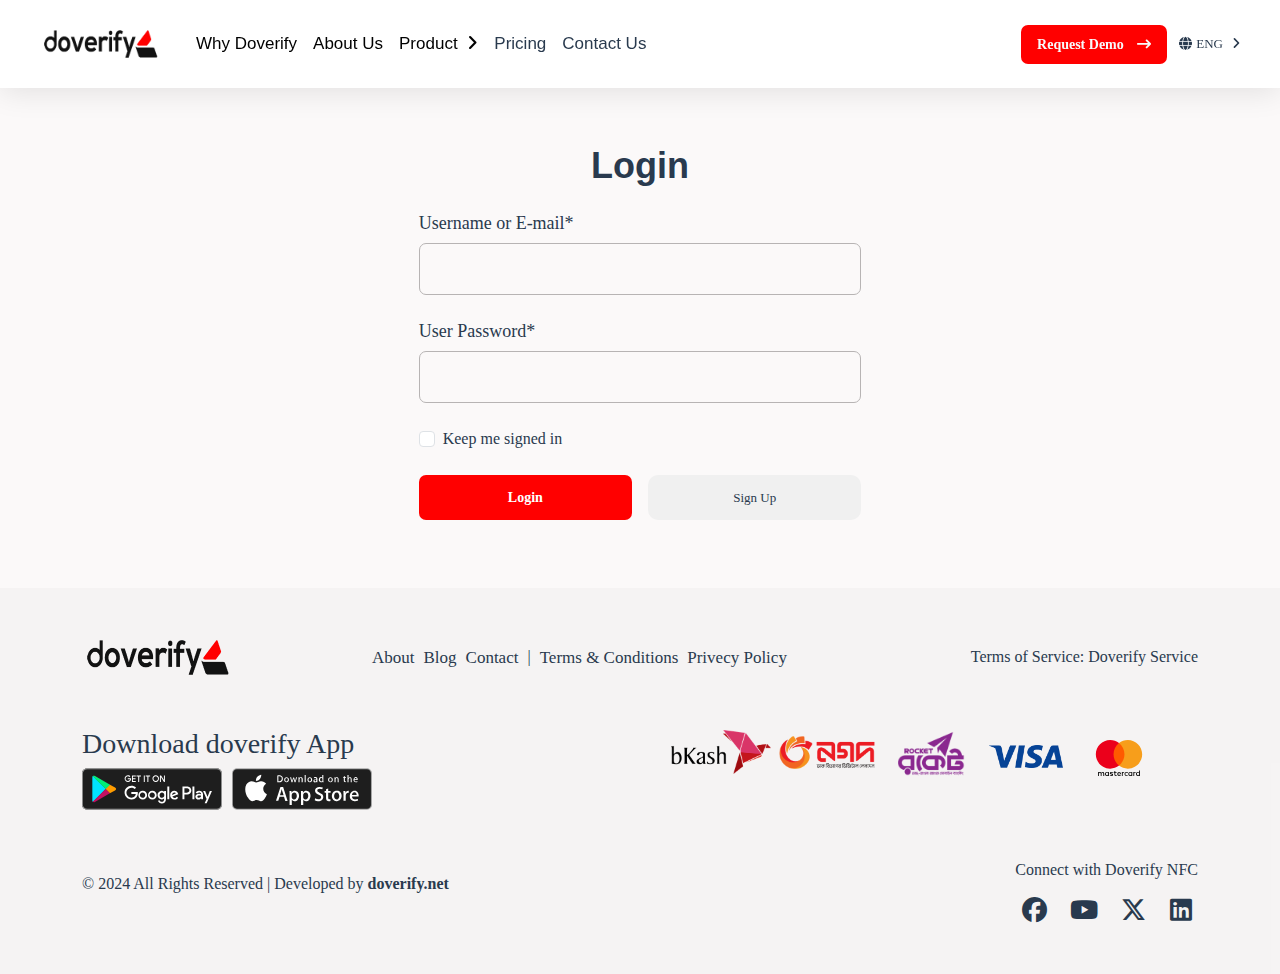
<file: login.html>
<!DOCTYPE html>
<html lang="en">
<head>
  <meta charset="UTF-8">
  <meta name="viewport" content="width=device-width, initial-scale=1.0">
  <title>registration</title>
  <link rel="icon" type="image/png" sizes="32x32" href="src/images/favicon.ico">
  <!-- bootstrap  -->
  <link href="https://cdn.jsdelivr.net/npm/bootstrap@5.3.3/dist/css/bootstrap.min.css" rel="stylesheet"  integrity="sha384-QWTKZyjpPEjISv5WaRU9OFeRpok6YctnYmDr5pNlyT2bRjXh0JMhjY6hW+ALEwIH" crossorigin="anonymous">
  <link rel="stylesheet" href="https://cdnjs.cloudflare.com/ajax/libs/font-awesome/6.5.2/css/all.min.css"/>

   <!--======== swiper css ======= -->
   <link rel="stylesheet" href="https://cdn.jsdelivr.net/npm/swiper@11/swiper-bundle.min.css" />
   <!-- ======== aos css ======= -->

   <!-- begin google fonts  -->
   <link href="https://fonts.googleapis.com/css2?family=Noto+Serif:ital,wght@0,100..900;1,100..900&family=Poppins:ital,wght@0,100;0,200;0,300;0,400;0,500;0,600;0,700;0,800;0,900;1,100;1,200;1,300;1,400;1,500;1,600;1,700;1,800;1,900&display=swap" rel="stylesheet">
   <!-- end google fonts  -->

  <!-- ===== custom css ====== -->
  <link rel="stylesheet" href="src/css/main.css">
  <link rel="stylesheet" href="src/css/reaponsive.css">
</head>
<body>
    <!-- begin header -->
    <header>
      <div class="header-container">
        <nav class="navbar navbar-expand-lg w-100 p-0 align-items-center">
          <a class="navbar-brand p-0" href="index.html">
            <img style="width: 120px;" src="src/images/logo.png" alt="doverify anti-counterfeit service">
          </a>
          <div class="d-flex align-items-center">
            <div class="d-block d-lg-none">
              <div class="Dropdwon d-flex align-items-center gap-1 pa1">
                <i class="fa-solid fa-globe"></i>
                ENG
                <i class="fa-solid fa-angle-right"></i>
                <div class="Dropdown-item">
                  <ul class="p-0">
                    <li><a href="#" onclick="event.preventDefault();">Bangla</a></li>
                    <li><a href="#" onclick="event.preventDefault();">English</a></li>
                  </ul>
                </div>
              </div>
            </div>
            <button class="tolggeicon d-lg-none" type="button" data-bs-toggle="offcanvas" data-bs-target="#offcanvasNavbar" aria-controls="offcanvasNavbar" aria-label="Toggle navigation">
              <img src="src/images/menu.svg" alt="doverify">
            </button>
          </div>
          <div class="container-fluid">
            <div class="w-100">
              <div class="d-flex align-items-center">
                <div class="collapse navbar-collapse" id="navbarNavDropdown">
                  <ul class="navbar-nav">
                    <li class="nav-item">
                      <a class="nav-link active" aria-current="page" href="index.html">Why Doverify</a>
                    </li>
                    <li class="nav-item">
                      <a class="nav-link active" aria-current="page" href="index.html">About Us</a>
                    </li>
                    <li class="nav-item">
                      <div class="product-dropdown">
                        <a onclick=" event.preventDefault();" class="nav-link active" aria-current="page" href="#">
                          Product <span><i style="margin-left: 5px;" class="fa-solid fa-angle-right"></i></span></a>
                        <div class="product-dropdown-item">
                          <div>
                            <a class="nav-link" href="brand-protection.html">Brand Protection</a>
                           <a class="nav-link" href="product-authentication.html.html">Product Authentication</a>
                            <a class="nav-link" href="custom-solution.html">Custom Solutions</a>
                          </div>
                        </div>
                      </div>
                    </li>
                    <li class="nav-item">
                      <a class="nav-link" aria-current="page" href="#service-offer">Pricing</a>
                    </li>
                    </li>
                    <li class="nav-item">
                      <a class="nav-link" aria-current="page" href="contact.html">Contact Us</a>
                    </li>
                  </ul>
                </div>
                <div style="margin-right: 20px;" class="d-flex d-none d-lg-block">
                  <div class="d-flex gap-3">
            
                    <div>
                      <!-- <i class="fa-solid fa-user-plus"></i> -->
                    </div>
                  </div>
                </div>
                <div class="d-flex d-none d-lg-block">
                  <a style="width: 165px;" class="btn-orange text-light text-start fw-bold " href="requesdemo.html">Request Demo <span><i class="fa-solid fa-arrow-right-long"></i></span>
                  </a>
                  <!-- <a  href="#"><i class="fa-solid fa-right-to-bracket"></i></a> -->
                </div>
              </div>
            </div>
          </div>
          <div class="d-none d-lg-block">
            <div class="Dropdwon d-flex align-items-center gap-1 pa1">
              <i class="fa-solid fa-globe"></i>
              ENG
              <i style="margin-left: 5px;" class="fa-solid fa-angle-right"></i>
              <div class="Dropdown-item">
                <ul class="p-0">
                  <li><a href="#" onclick="event.preventDefault();">English</a></li>
                  <li><a href="#" onclick="event.preventDefault();">Bangla</a></li>
                </ul>
              </div>
            </div>
          </div>
        </nav>
      </div>
      <!-- begin offcanvas  -->
      <div class="offcanvas offcanvas-end d-lg-none" tabindex="-1" id="offcanvasNavbar" aria-labelledby="offcanvasNavbarLabel">
        <div class="offcanvas-header">
          <a class="navbar-brand p-0" href="index.html">
            <img style="width: 120px;" src="src/images/logo.png" alt="doverify anti-counterfeit service">
          </a>
          <button type="button" class="btn-close" data-bs-dismiss="offcanvas" aria-label="Close"></button>
        </div>
        <div class="offcanvas-body">
          <ul class="navbar-nav">
            <li class="nav-item">
              <a class="nav-link" aria-current="page" href="index.html">Home</a>
            </li>
            <div class="accordion accordion-flush" id="accordionFlushExample">
              <div class="accordion-item">
                <h2 class="accordion-header">
                  <button style="font-size: 17px;" class="accordion-button collapsed p-0" type="button" data-bs-toggle="collapse" data-bs-target="#flush-collapseOne" aria-expanded="false" aria-controls="flush-collapseOne">
                    Serveice
                  </button>
                </h2>
                <div id="flush-collapseOne" class="accordion-collapse collapse" data-bs-parent="#accordionFlushExample">
                  <ul class="navbar-nav ps-3">
                    <li class="nav-item">
                      <a class="nav-link" href="brand-protection.html">Brand Protection</a>
                    </li>
                    <li class="nav-item">
                      <a class="nav-link" aria-current="page" href="product-authentication.html.html">Product Authentication</a>
                    </li>
                    <li class="nav-item">
                      <a class="nav-link" aria-current="page" href="custom-solution.html">Custom Solutions</a>
                    </li>
                  </ul>
                </div>
              </div>
            </div>
            <li class="nav-item">
              <a class="nav-link" href="#">Features</a>
            </li>
            <li class="nav-item">
              <a class="nav-link" href="#">Pricing</a>
            </li>
            <li class="nav-item">
              <a class="nav-link" href="#faq">FAQ</a>
            </li>
            <li class="nav-item">
              <a class="nav-link" href="login.html">Login</a>
            </li>
            <li class="nav-item">
              <a class="nav-link" href="registration.html">Registration</a>
            </li>
          </ul>
        </div>
      </div>
      <div class="offcanvas offcanvas-end d-lg-none" tabindex="-1" id="offcanvasNavbar" aria-labelledby="offcanvasNavbarLabel">
        <div class="offcanvas-header">
          <a class="navbar-brand p-0" href="index.html">
            <img style="width: 120px;" src="src/images/logo.png" alt="doverify anti-counterfeit service">
          </a>
          <button type="button" class="btn-close" data-bs-dismiss="offcanvas" aria-label="Close"></button>
        </div>
        <div class="offcanvas-body">
          <ul class="navbar-nav">
            <li class="nav-item">
              <a class="nav-link" aria-current="page" href="index.html">Home</a>
            </li>
            <div class="accordion accordion-flush" id="accordionFlushExample">
              <div class="accordion-item">
                <h2 class="accordion-header">
                  <button style="font-size: 17px;" class="accordion-button collapsed p-0" type="button" data-bs-toggle="collapse" data-bs-target="#flush-collapseOne" aria-expanded="false" aria-controls="flush-collapseOne">
                    Serveice
                  </button>
                </h2>
                <div id="flush-collapseOne" class="accordion-collapse collapse" data-bs-parent="#accordionFlushExample">
                  <ul class="navbar-nav ps-3">
                    <li class="nav-item">
                      <a class="nav-link" href="brand-protection.html">Brand Protection</a>
                    </li>
                    <li class="nav-item">
                      <a class="nav-link" aria-current="page" href="#">Product Authentication</a>
                    </li>
                    <li class="nav-item">
                      <a class="nav-link" aria-current="page" href="#">Custom Solutions</a>
                    </li>
                  </ul>
                </div>
              </div>
            </div>
            <li class="nav-item">
              <a class="nav-link" href="#">Features</a>
            </li>
            <li class="nav-item">
              <a class="nav-link" href="#">Pricing</a>
            </li>
          </ul>
        </div>
      </div>
      <!-- end offcanvas  -->
    </header>
    <!-- end header  -->
     <!-- begain main  -->
     <main class="mt-5 pt-5">
      <form action="">
        <div class="container mycontainer py-5">
          <div class="row justify-content-center">
            <div class="col-xl-8">
              <h3 class="section-heading my-0 mb-4">Login</h3>
              <label for="useremail" class="form-label">Username or E-mail*</label>
              <input type="text" class="form-control" id="useremail" aria-describedby="emailHelp"><br>
              <label for="password" class="form-label">User Password*</label>
              <input type="password" class="form-control" id="password" aria-describedby="emailHelp">
              <div class="my-4 form-check">
                <input type="checkbox" class="form-check-input" id="exampleCheck1">
                <label class="form-check-label" for="exampleCheck1">Keep me signed in</label>
              </div>
              <div class="d-flex gap-3">
                <button type="submit" class="btn-orange w-50">Login</button>
                <button type="submit" class="sign-btn w-50">
                  <a href="registration.html">Sign Up</a>
                </button>
              </div>
            </div>
          </div>
        </div>
      </form>
     </main>
     <!-- end main  -->
   <!-- begin footer  -->
   <footer class="py-5">
    <div class="footer-border"></div>
    <div class="container">
      <div class="row align-items-center">
        <div class="col-12 col-md-3 footer-content-alignment">
          <img style="width: 150px;" src="src/images/logo.png" alt="doverify">
        </div>
        <div class="col-12 col-md-5">
          <ul class="footer-item">
            <li><a href="#">About</a></li>
            <li><a href="#">Blog</a></li>
            <li><a href="contact.html">Contact</a></li>
            |
            <li><a href="#">Terms & Conditions</a></li>
            <li><a href="#">Privecy Policy</a></li>
          </ul>
        </div>
        <div class="col-12 col-md-4 footer-content-alignment">
          <p class="text-md-end m-0">Terms of Service: Doverify Service</p>
        </div>
      </div>
    </div>
      <div class="container py-5">
        <div class="d-flex flex-column flex-lg-row">
          <div>
            <h3 class="sm-text-center">Download doverify App</h3>
           <div class="download-nfc-app">
            <div class="playstore">
              <svg xmlns="http://www.w3.org/2000/svg" xml:space="preserve" width="140" height="42" viewBox="0 0 157.2 46.4">
                <title>Get doverify app on Google Play</title>
            <path fill="#1E1E1E" fill-rule="evenodd" d="M151.3 46.4H5.8c-3.2 0-5.8-2.6-5.8-5.8V5.8C0 2.6 2.6 0 5.8 0h145.5c3.2 0 5.8 2.6 5.8 5.8v34.8c0 3.2-2.6 5.8-5.8 5.8z" clip-rule="evenodd"></path>
            <path fill="#A6A6A6" fill-rule="evenodd" d="M151.3.9c2.7 0 4.9 2.2 4.9 4.9v34.8c0 2.7-2.2 4.9-4.9 4.9H5.8c-2.7 0-4.9-2.2-4.9-4.9V5.8C.9 3.1 3.1.9 5.8.9h145.5zm0-.9H5.8C2.6 0 0 2.6 0 5.8v34.8c0 3.2 2.6 5.8 5.8 5.8h145.5c3.2 0 5.8-2.6 5.8-5.8V5.8c0-3.2-2.6-5.8-5.8-5.8z" clip-rule="evenodd"></path>
            <path fill="#FFF" d="M82.8 15.3c-1 0-1.9-.4-2.6-1.1-.7-.7-1.1-1.7-1.1-2.7 0-1 .4-2 1.1-2.7.7-.7 1.6-1.1 2.6-1.1s1.9.4 2.6 1.1c1.4 1.5 1.4 3.8 0 5.3-.7.9-1.6 1.3-2.6 1.2zm-31.2 0c-1 0-1.9-.4-2.6-1.1-1.5-1.5-1.5-3.8 0-5.3.7-.7 1.7-1.1 2.7-1.1.5 0 1 .1 1.5.3.4.2.8.4 1.1.8l-.1.1-.8.8-.1-.1c-.5-.5-1.1-.8-1.8-.8s-1.3.3-1.8.7c-1 1.1-1 2.8 0 3.9 1 1 2.6 1 3.7 0 .3-.3.5-.8.5-1.2h-2.5v-1.1H55v.1c0 .2 0 .4.1.5 0 .9-.3 1.8-.9 2.4-.7.8-1.7 1.2-2.6 1.1zm41.5-.1H92l-3.4-5.4v5.4h-1.1V8h1.3v.1l3.2 5.1V8h1.1v7.2zm-18.6 0h-1.1V9.1h-1.9V8h5v1.1h-1.9l-.1 6.1zm-4 0h-1.1V8h1.1v7.2zm-6.3 0h-1.1V9.1h-1.9V8h5v1.1h-1.9l-.1 6.1zm-3.8 0h-4.3V8h4.3v1.1h-3.2v2h2.9v1.1h-2.9v2h3.2v1zM81 13.5c.5.5 1.1.8 1.8.8s1.3-.3 1.8-.8c1-1.1 1-2.7 0-3.8-.5-.5-1.1-.8-1.8-.8s-1.3.3-1.8.8c-1 1.1-1 2.7 0 3.8z"></path>
            <path fill="#FFF" fill-rule="evenodd" d="M79 25.2c-2.7 0-4.9 2.2-4.9 4.9S76.3 35 79 35s4.9-2.2 4.9-4.9-2.1-4.9-4.8-4.9H79zm0 7.9c-1.7.1-3.1-1.1-3.2-2.8-.1-1.7 1.1-3.1 2.8-3.2 1.7-.1 3.1 1.1 3.2 2.8v.2c0 1.6-1.2 3-2.8 3zm-10.8-7.9c-2.7 0-4.9 2.2-4.9 4.9s2.2 4.9 4.9 4.9 4.9-2.2 4.9-4.9-2.1-4.9-4.8-4.9h-.1zm0 7.9c-1.7.1-3.1-1.1-3.2-2.8-.1-1.7 1.1-3.1 2.8-3.2 1.7-.1 3.1 1.1 3.2 2.8v.2c0 1.6-1.2 3-2.8 3zm-12.8-6.4v2.1h5c-.1 1-.5 1.9-1.1 2.6-1 1-2.4 1.6-3.9 1.5-3.1-.1-5.5-2.6-5.5-5.7.1-3 2.5-5.4 5.5-5.5 1.4 0 2.8.5 3.8 1.5l1.5-1.5c-1.4-1.4-3.3-2.1-5.2-2.1-4.2 0-7.7 3.3-7.7 7.6 0 4.2 3.3 7.7 7.6 7.7h.2c2 .1 4-.7 5.3-2.2 1.2-1.3 1.9-3.1 1.8-4.9 0-.4 0-.9-.1-1.3l-7.2.2zm52.5 1.7c-.6-1.8-2.3-3.1-4.2-3.1-2.6 0-4.7 2.1-4.7 4.7v.2c-.1 2.7 2 4.9 4.7 4.9h.2c1.7 0 3.2-.8 4.1-2.2l-1.7-1.1c-.5.9-1.4 1.4-2.4 1.4s-2-.6-2.4-1.5l6.6-2.7-.2-.6zm-6.7 1.6c-.1-1.5 1-2.8 2.5-2.9.8-.1 1.5.4 1.8 1l-4.3 1.9zm-5.4 4.8H98V20.3h-2.2v14.5zm-3.6-8.5c-.7-.7-1.7-1.1-2.7-1.1-2.7.1-4.8 2.4-4.7 5.1.1 2.6 2.2 4.6 4.7 4.7 1 0 1.9-.4 2.6-1.1h.1v.7c0 1.9-1 2.9-2.6 2.9-1.1 0-2.1-.7-2.5-1.8l-1.9.8c.7 1.8 2.5 2.9 4.4 2.9 2.5 0 4.7-1.5 4.7-5.1v-8.8h-2l-.1.8zm-2.4 6.8c-1.7-.1-2.9-1.6-2.7-3.3.1-1.4 1.3-2.6 2.7-2.7 1.5.1 2.7 1.4 2.6 2.9v.1c.1 1.5-1 2.8-2.5 3h-.1zM118 20.3h-5.2v14.5h2.2v-5.5h3c2.5.1 4.6-1.7 4.8-4.2.1-2.5-1.7-4.6-4.2-4.8h-.6zm.1 7H115v-5h3.1c1.4 0 2.5 1.1 2.5 2.4 0 1.4-1.1 2.5-2.4 2.5 0 .1-.1.1-.1.1zm13.4-2.1c-1.6-.1-3.1.8-3.9 2.2l1.9.8c.4-.7 1.2-1.1 2-1.1 1.1-.1 2.2.7 2.3 1.9v.2c-.7-.4-1.5-.6-2.3-.6-2.1 0-4.2 1.1-4.2 3.3.1 1.8 1.6 3.3 3.5 3.2h.1c1.1.1 2.2-.5 2.8-1.4h.1v1.1h2.1v-5.6c-.1-2.6-2-4-4.4-4zm-.3 7.9c-.7 0-1.7-.3-1.7-1.2 0-1.1 1.2-1.5 2.3-1.5.7 0 1.4.1 2 .5-.2 1.2-1.3 2.2-2.6 2.2zm12.3-7.6-2.5 6.3h-.1l-2.6-6.3H136l3.9 8.8-2.2 4.9h2.3l5.9-13.7h-2.4zM124 34.8h2.2V20.3H124v14.5z" clip-rule="evenodd"></path>
            <linearGradient id="googlePlayFooter1" x1="-818.89" x2="-819.001" y1="545.088" y2="545.119" gradientTransform="matrix(14.9996 0 0 -29.049 12331.185 15876.299)" gradientUnits="userSpaceOnUse">
                <stop offset="0" style="stop-color:#00a0ff"></stop>
                <stop offset=".007" style="stop-color:#00a1ff"></stop>
                <stop offset=".26" style="stop-color:#00beff"></stop>
                <stop offset=".512" style="stop-color:#00d2ff"></stop>
                <stop offset=".76" style="stop-color:#00dfff"></stop>
                <stop offset="1" style="stop-color:#00e3ff"></stop>
            </linearGradient>
            <path fill="url(#googlePlayFooter1)" fill-rule="evenodd" d="M12.1 8.7c-.4.5-.6 1-.5 1.6V36c0 .6.2 1.2.5 1.6l.1.1 14.4-14.4V23L12.1 8.7z" clip-rule="evenodd"></path>
            <linearGradient id="googlePlayFooter2" x1="-803.306" x2="-803.566" y1="511.463" y2="511.463" gradientTransform="matrix(11.7734 0 0 -9.916 9507.173 5094.86)" gradientUnits="userSpaceOnUse">
                <stop offset="0" style="stop-color:#ffe000"></stop>
                <stop offset=".409" style="stop-color:#ffbd00"></stop>
                <stop offset=".775" style="stop-color:orange"></stop>
                <stop offset="1" style="stop-color:#ff9c00"></stop>
            </linearGradient>
            <path fill="url(#googlePlayFooter2)" fill-rule="evenodd" d="m31.3 28.1-4.8-4.8V23l4.8-4.8.1.1 5.7 3.2c1.6.9 1.6 2.4 0 3.3l-5.8 3.3z" clip-rule="evenodd"></path>
            <linearGradient id="googlePlayFooter3" x1="-833.511" x2="-833.602" y1="527.927" y2="528.08" gradientTransform="matrix(19.347 0 0 -14.9225 16157.47 7923.468)" gradientUnits="userSpaceOnUse">
                <stop offset="0" style="stop-color:#ff3a44"></stop>
                <stop offset="1" style="stop-color:#c31162"></stop>
            </linearGradient>
            <path fill="url(#googlePlayFooter3)" fill-rule="evenodd" d="m31.4 28.1-4.9-4.9-14.4 14.4c.7.6 1.7.6 2.4.1l16.9-9.6" clip-rule="evenodd"></path>
            <linearGradient id="googlePlayFooter4" x1="-834.423" x2="-834.382" y1="528.375" y2="528.443" gradientTransform="matrix(19.347 0 0 -14.915 16157.442 7904.337)" gradientUnits="userSpaceOnUse">
                <stop offset="0" style="stop-color:#32a071"></stop>
                <stop offset=".068" style="stop-color:#2da771"></stop>
                <stop offset=".476" style="stop-color:#15cf74"></stop>
                <stop offset=".801" style="stop-color:#06e775"></stop>
                <stop offset="1" style="stop-color:#00f076"></stop>
            </linearGradient>
            <path fill="url(#googlePlayFooter4)" fill-rule="evenodd" d="M31.4 18.3 14.5 8.7c-.7-.6-1.7-.5-2.4.1l14.5 14.4 4.8-4.9z" clip-rule="evenodd"></path>
            <path fill-rule="evenodd" d="m31.3 28-16.8 9.6c-.7.5-1.6.5-2.3 0l-.1.1.1.1c.7.5 1.6.5 2.3 0l16.9-9.6-.1-.2z" clip-rule="evenodd" opacity=".2"></path>
            <path fill-rule="evenodd" d="M37.1 24.7 31.3 28l.1.1 5.7-3.2c.7-.3 1.1-.9 1.2-1.7-.1.6-.6 1.2-1.2 1.5z" clip-rule="evenodd" opacity=".12"></path>
            <path fill="#FFF" fill-rule="evenodd" d="m14.5 8.8 22.6 12.8c.6.3 1.1.8 1.2 1.5-.1-.7-.5-1.4-1.2-1.7L14.5 8.7c-1.6-.9-2.9-.2-2.9 1.7v.2c0-1.9 1.3-2.7 2.9-1.8z" clip-rule="evenodd" opacity=".25"></path>
              </svg>
            </div>
            <div class="ios">
              <svg xmlns="http://www.w3.org/2000/svg" xml:space="preserve" width="140" height="42" viewBox="0 0 156.6 46.4">
                <title>Get doverify app on App Store</title>
            <path fill="#A6A6A6" d="M151 46.4H5.5c-3 0-5.5-2.5-5.5-5.5V5.5C0 2.5 2.5 0 5.5 0H151c3 0 5.5 2.4 5.6 5.5v35.4c0 3.1-2.5 5.5-5.6 5.5z"></path>
            <path fill="#1E1E1E" d="M155.5 40.9c0 2.5-2 4.4-4.4 4.4H5.5c-2.5 0-4.4-2-4.5-4.4V5.5C1 3 3 1 5.5 1H151c2.5 0 4.4 2 4.4 4.4v35.5z"></path>
            <g fill="#FFF">
                <path d="M34.939 22.912c0-2.3 1.2-4.4 3.2-5.6-1.2-1.8-3.3-2.9-5.4-2.9-2.3-.2-4.5 1.4-5.7 1.4-1.2 0-3-1.3-4.9-1.3-2.5.1-4.8 1.5-6.1 3.7-2.6 4.6-.7 11.2 1.9 14.9 1.3 1.8 2.7 3.8 4.7 3.7 1.9-.1 2.6-1.2 4.9-1.2 2.3 0 2.9 1.2 4.9 1.2 2 0 3.3-1.8 4.5-3.6.9-1.3 1.6-2.7 2.1-4.2-2.5-1.1-4.1-3.4-4.1-6.1zM31.239 11.912c1.1-1.3 1.6-3 1.5-4.7-1.7.2-3.2 1-4.4 2.3-1.1 1.3-1.7 2.9-1.6 4.6 1.8-.1 3.4-.8 4.5-2.2z"></path>
            </g>
            <g fill="#FFF">
                <path d="M62.198 36.582h-2.6l-1.4-4.6h-5l-1.4 4.5h-2.6l5-15.4h3l5 15.5zm-4.5-6.5-1.3-4c-.1-.4-.4-1.4-.8-2.9-.2.6-.4 1.6-.7 2.9l-1.3 4h4.1zM74.998 30.882c.1 1.6-.5 3.2-1.5 4.5-.9 1-2.1 1.5-3.4 1.5-1.3.1-2.5-.5-3.2-1.6v5.9h-2.5v-12c0-1.2 0-2.4-.1-3.7h2.2l.1 1.8c1.3-2 4.1-2.6 6.1-1.3.4.2.7.5 1 .8.9 1.1 1.4 2.6 1.3 4.1zm-2.5.1c0-.9-.2-1.9-.7-2.7-.5-.7-1.3-1.1-2.2-1.1-.6 0-1.2.2-1.7.6-.5.4-.8 1-1 1.6-.1.2-.1.5-.1.8v1.9c0 .8.2 1.5.7 2.1.5.6 1.2.9 1.9.8.9 0 1.7-.4 2.2-1.1.7-.9.9-1.9.9-2.9zM87.798 30.882c.1 1.6-.5 3.2-1.5 4.5-.9 1-2.1 1.5-3.4 1.5-1.3.1-2.5-.5-3.2-1.6v5.9h-2.5v-12c0-1.2 0-2.4-.1-3.7h2.2l.1 1.8c1.3-2 4.1-2.6 6.1-1.3.4.2.7.5 1 .8.9 1.1 1.4 2.6 1.3 4.1zm-2.5.1c0-.9-.2-1.9-.7-2.7-.5-.7-1.3-1.1-2.2-1.1-.6 0-1.2.2-1.7.6-.5.4-.8 1-1 1.6-.1.2-.1.5-.1.8v1.9c0 .8.2 1.5.7 2.1.5.6 1.2.9 1.9.8.9 0 1.7-.4 2.2-1.1.7-.9.9-1.9.9-2.9zM102.098 32.182c0 1.2-.5 2.4-1.4 3.2-1.2 1-2.7 1.4-4.2 1.4-1.4.1-2.8-.3-4-1l.6-2.1c1.1.7 2.3 1 3.6 1 .8 0 1.5-.2 2.2-.6.5-.4.8-1 .8-1.7 0-.6-.2-1.2-.6-1.6-.6-.5-1.3-.9-2.1-1.2-2.7-1-4.1-2.5-4.1-4.4 0-1.2.5-2.4 1.4-3.1 1.1-.9 2.4-1.3 3.8-1.2 1.2 0 2.4.2 3.5.7l-.6 2c-.9-.5-1.9-.7-3-.7-.7 0-1.5.2-2 .6-.4.4-.6.9-.6 1.4 0 .6.3 1.1.7 1.5.7.5 1.4.9 2.2 1.2 1.1.4 2.1 1 2.9 1.9.6.8 1 1.8.9 2.7zM110.298 27.282h-2.7v5.4c0 1.4.5 2.1 1.4 2.1.4 0 .7 0 1.1-.1l.1 1.9c-.6.2-1.3.3-1.9.3-.9 0-1.7-.3-2.3-.9-.6-.9-.9-1.9-.8-3v-5.7h-1.6v-1.9h1.6v-2l2.4-.7v2.8h2.7v1.8zM122.598 30.882c.1 1.5-.5 3-1.5 4.2-1 1.1-2.5 1.8-4.1 1.7-1.4.1-2.8-.5-3.8-1.6s-1.5-2.6-1.5-4.1c0-1.6.5-3.1 1.5-4.2s2.5-1.7 4-1.6c1.5-.2 3 .4 4 1.5 1 1.2 1.5 2.6 1.4 4.1zm-2.6.1c0-.9-.2-1.8-.7-2.6-.4-.8-1.3-1.3-2.2-1.3-.9 0-1.8.5-2.3 1.3-.4.8-.6 1.7-.6 2.6 0 .9.2 1.8.7 2.6.7 1.2 2.2 1.7 3.4 1 .4-.2.8-.6 1-1.1.5-.7.8-1.6.7-2.5zM130.598 27.582c-.3 0-.5-.1-.8-.1-.8 0-1.6.3-2 1-.4.7-.6 1.4-.6 2.2v5.8h-2.5v-7.6c0-1.3 0-2.5-.1-3.5h2.2l.1 2.1h.1c.2-.6.7-1.2 1.2-1.7.5-.4 1.1-.6 1.8-.6h.6v2.4zM141.698 30.482c0 .4 0 .8-.1 1.1h-7.4c0 1 .4 1.9 1.1 2.5.7.5 1.6.8 2.4.8 1 0 2-.2 3-.5l.4 1.7c-1.2.5-2.5.7-3.7.7-1.5.1-3-.5-4.1-1.5-1-1.1-1.6-2.6-1.5-4.1-.1-1.5.4-3 1.4-4.2.9-1.2 2.4-1.8 3.9-1.8 1.4-.1 2.8.6 3.6 1.8.7 1 1.1 2.2 1 3.5zm-2.3-.7c0-.7-.1-1.3-.5-1.9-.4-.7-1.2-1.1-2-1-.8 0-1.5.4-2 1-.4.6-.7 1.2-.7 1.9h5.2z"></path>
            </g>
            <g fill="#FFF">
                <path d="M56.867 11.605c.1 1.2-.3 2.3-1.2 3.1-.9.7-2.1 1-3.2 1-.6 0-1.2-.1-1.8-.1v-7.5c.7-.1 1.4-.2 2.1-.2 1.1-.1 2.1.2 3 .9.8.7 1.2 1.7 1.1 2.8zm-1.2 0c0-.7-.2-1.4-.7-2-.6-.5-1.4-.8-2.1-.7-.3 0-.7 0-1 .1v5.6h.8c.8.1 1.6-.2 2.2-.8.5-.5.8-1.3.8-2.2zM63.667 12.805c0 .8-.2 1.5-.7 2.1-.5.6-1.2.9-2 .8-.7 0-1.4-.3-1.9-.8-.5-.6-.7-1.3-.7-2 0-.8.2-1.5.7-2.1.5-.5 1.2-.8 2-.8.7 0 1.4.3 1.9.8.5.6.8 1.3.7 2zm-1.2 0c0-.5-.1-.9-.3-1.3-.2-.4-.6-.7-1.1-.7-.5 0-.9.2-1.1.7-.3.4-.4.9-.4 1.4 0 .5.1.9.3 1.3.3.4.7.6 1.1.6.5 0 .9-.3 1.1-.7.3-.4.4-.8.4-1.3zM72.767 10.105l-1.7 5.5h-1.1l-.7-2.4c-.2-.6-.3-1.2-.4-1.8-.2.6-.3 1.2-.5 1.8l-.7 2.4h-1.1l-1.6-5.5h1.2l.6 2.6c.1.6.3 1.2.4 1.8.1-.5.2-1 .5-1.7l.8-2.6h1l.7 2.6c.2.6.3 1.2.4 1.8.1-.6.2-1.2.4-1.8l.7-2.7h1.1zM79.067 15.605h-1.2v-3.2c0-1-.4-1.4-1.1-1.4-.3 0-.7.1-.9.4-.2.3-.3.6-.3.9v3.3h-1.2v-5.5h1.1l.1.9c.1-.3.4-.5.6-.7.3-.2.7-.3 1.1-.3.5 0 .9.2 1.3.5.5.5.7 1.1.6 1.8l-.1 3.3zM82.467 15.605h-1.2v-8h1.2v8zM89.667 12.805c0 .8-.2 1.5-.7 2.1-.5.6-1.2.9-2 .8-.7 0-1.4-.3-1.9-.8-.5-.6-.7-1.3-.7-2 0-.8.2-1.5.7-2.1.5-.5 1.2-.8 2-.8.7 0 1.4.3 1.9.8.4.6.7 1.3.7 2zm-1.3 0c0-.5-.1-.9-.3-1.3-.2-.4-.6-.7-1.1-.7-.5 0-.9.2-1.1.7-.2.4-.3.9-.3 1.3 0 .5.1.9.3 1.3.2.4.6.7 1.1.7.5 0 .9-.3 1.1-.7.2-.3.3-.8.3-1.3zM95.467 15.605h-1.1l-.1-.6c-.4.5-1 .8-1.6.8-.5 0-.9-.2-1.2-.5-.3-.3-.4-.7-.4-1.1 0-.6.3-1.2.8-1.5.7-.4 1.5-.6 2.4-.5v-.3c0-.7-.4-1.1-1.1-1.1-.5 0-1 .1-1.4.4l-.2-.8c.6-.3 1.2-.5 1.9-.5 1.4 0 2.1.8 2.1 2.3v2c-.1.5-.1.9-.1 1.4zm-1.2-1.9v-.8c-1.3 0-2 .3-2 1.1 0 .2.1.5.2.6.2.1.4.2.6.2.3 0 .5-.1.7-.3.3-.1.5-.5.5-.8zM102.367 15.605h-1.1l-.1-.9c-.3.7-1 1.1-1.8 1-.6 0-1.2-.3-1.6-.8-.5-.6-.7-1.3-.7-2 0-.8.2-1.5.7-2.2.4-.5 1-.8 1.7-.8.6-.1 1.2.2 1.5.7v-3h1.2v6.5c.2.5.2 1 .2 1.5zm-1.2-2.3v-1.3c-.1-.3-.2-.5-.4-.7-.2-.2-.5-.3-.8-.3-.4 0-.8.2-1.1.5-.3.4-.4.9-.4 1.4 0 .5.1.9.4 1.3.2.3.6.6 1.1.5.4 0 .7-.2 1-.4.1-.3.2-.7.2-1zM112.767 12.805c0 .8-.2 1.5-.7 2.1-.5.6-1.2.9-2 .8-.7 0-1.4-.3-1.9-.8-.5-.6-.7-1.3-.7-2 0-.8.2-1.5.7-2.1.5-.5 1.2-.8 2-.8.7 0 1.4.3 1.9.8.5.6.8 1.3.7 2zm-1.2 0c0-.5-.1-.9-.3-1.3-.2-.4-.6-.7-1.1-.7-.5 0-.9.2-1.1.7-.3.4-.4.9-.4 1.4 0 .5.1.9.3 1.3.3.6 1.1.8 1.7.5.2-.1.4-.3.5-.5.3-.4.4-.9.4-1.4zM119.367 15.605h-1.2v-3.2c0-1-.4-1.4-1.1-1.4-.3 0-.7.1-.9.4-.2.3-.3.6-.3.9v3.3h-1.2v-5.5h1v.9c.1-.3.4-.5.6-.7.3-.2.7-.3 1.1-.3.5 0 .9.2 1.3.5.5.5.7 1.1.6 1.8l.1 3.3zM127.567 11.005h-1.3v2.7c0 .7.2 1 .7 1 .2 0 .4 0 .5-.1v.9c-.3.1-.6.1-.9.1-.4 0-.8-.1-1.1-.4-.3-.4-.5-.9-.4-1.5v-2.7h-.8v-.9h.8v-1l1.2-.4v1.4h1.3v.9zM133.967 15.605h-1.2v-3.1c0-1-.4-1.5-1.1-1.5-.5 0-1 .3-1.2.9 0 .1-.1.3-.1.4v3.3h-1.2v-8h1.2v3.3c.3-.6 1-.9 1.6-.9.5 0 .9.2 1.3.5.4.5.7 1.2.6 1.8l.1 3.3zM140.567 12.605v.6h-3.6c0 .5.2.9.5 1.2.3.2.7.4 1.2.4s1-.1 1.5-.3l.2.8c-.6.2-1.2.4-1.8.3-.7 0-1.5-.2-2-.7-.5-.5-.8-1.3-.7-2 0-.7.2-1.5.7-2.1.5-.6 1.2-.9 1.9-.9s1.4.3 1.8.9c.2.6.4 1.2.3 1.8zm-1.1-.3c0-.3-.1-.7-.2-.9-.2-.3-.6-.5-1-.5s-.7.2-1 .5c-.2.3-.3.6-.4.9h2.6z"></path>
            </g>
              </svg>
            </div>
           </div>
          </div>
          <div class="payment-get flex-grow-1 w-100">
            <div class="d-flex justify-content-center justify-content-lg-end w-100">
              <span>
                <img class="w-100" src="src/images/getway/bkash-payment-get.png" alt="doverify">
              </span>
              <span>
                <img class="w-100" src="src/images/getway/nagad-payemt-get.png" alt="doverify">
              </span>
              <span>
                <img class="w-100" src="src/images/getway/rocket-payment-get.png" alt="doverify">
              </span>
              <span>
                <img class="visa-card" src="src/images/getway/visa-card-payment-get.png" alt="doverify">
              </span>
              <span>
                <img class="mastar-card" src="src/images/getway/mastar-card-payment-get.svg" alt="doverify">
              </span>
            </div>
          </div>
        </div>
      </div>
    <div class="container">
      <div class="d-flex align-items-sm-center justify-content-between flex-wrap flex-column-reverse flex-lg-row">
        <div class="footer-content-alignment">
          <p>© 2024 All Rights Reserved | Developed by <strong>doverify.net</strong></p>
        </div>
        <div class="footer-content-alignment">
          <p class="text-center">Connect with Doverify NFC</p>
          <div class="d-flex justify-content-between footer-icon">
            <span><a href="https://web.facebook.com/doverifynfc/"><i class="fa-brands fa-facebook"></i></a></span>
            <span><a href="#"><i class="fa-brands fa-youtube"></i></a></span>
            <span><a href="#"><i class="fa-brands fa-x-twitter"></i></a></span>
            <span><a href="#"><i class="fa-brands fa-linkedin"></i></a></span>
          </div>
        </div>
      </div>
    </div>
  </footer>
  <!-- end footer  -->
  <!--===== bootstrap js=====  -->
  <script src="https://cdn.jsdelivr.net/npm/bootstrap@5.3.3/dist/js/bootstrap.bundle.min.js" integrity="sha384-YvpcrYf0tY3lHB60NNkmXc5s9fDVZLESaAA55NDzOxhy9GkcIdslK1eN7N6jIeHz" crossorigin="anonymous"></script>
  <!-- ======= swiper js ======= -->
  <script src="https://cdn.jsdelivr.net/npm/swiper@11/swiper-bundle.min.js"></script>
  <!-- aos  -->
</body>
</html>
</file>
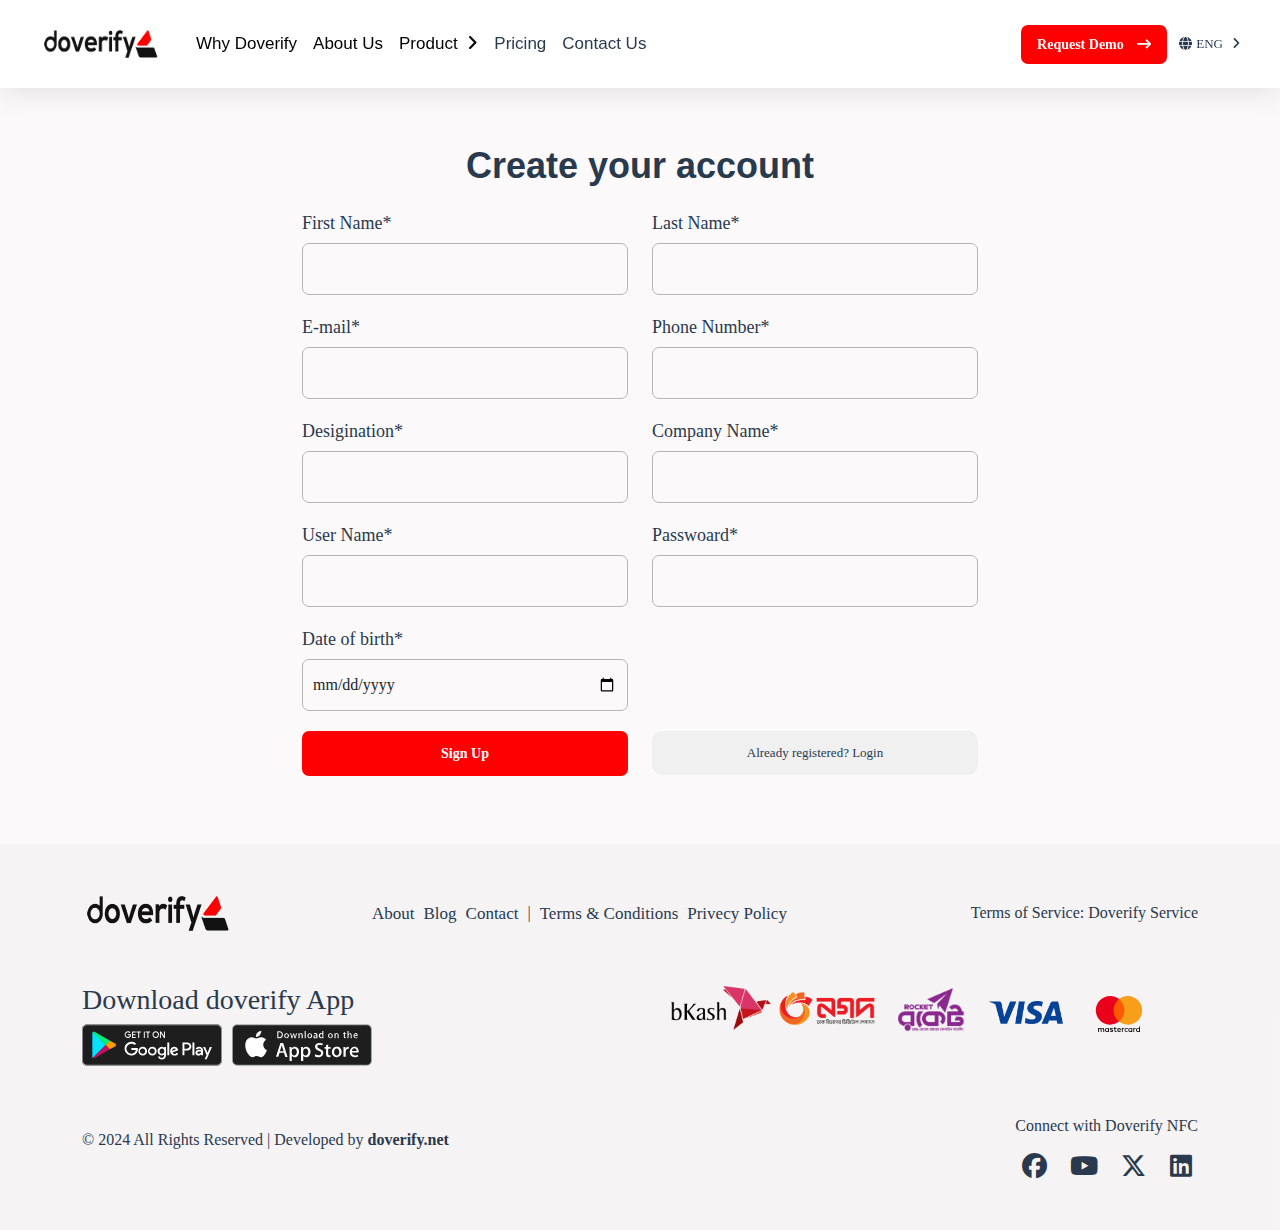
<file: registration.html>
<!DOCTYPE html>
<html lang="en">
<head>
  <meta charset="UTF-8">
  <meta name="viewport" content="width=device-width, initial-scale=1.0">
  <title>registration</title>
  <link rel="icon" type="image/png" sizes="32x32" href="src/images/favicon.ico">
  <!-- bootstrap  -->
  <link href="https://cdn.jsdelivr.net/npm/bootstrap@5.3.3/dist/css/bootstrap.min.css" rel="stylesheet"  integrity="sha384-QWTKZyjpPEjISv5WaRU9OFeRpok6YctnYmDr5pNlyT2bRjXh0JMhjY6hW+ALEwIH" crossorigin="anonymous">
  <link rel="stylesheet" href="https://cdnjs.cloudflare.com/ajax/libs/font-awesome/6.5.2/css/all.min.css"/>

   <!--======== swiper css ======= -->
   <link rel="stylesheet" href="https://cdn.jsdelivr.net/npm/swiper@11/swiper-bundle.min.css" />
   <!-- ======== aos css ======= -->

   <!-- begin google fonts  -->
   <link href="https://fonts.googleapis.com/css2?family=Noto+Serif:ital,wght@0,100..900;1,100..900&family=Poppins:ital,wght@0,100;0,200;0,300;0,400;0,500;0,600;0,700;0,800;0,900;1,100;1,200;1,300;1,400;1,500;1,600;1,700;1,800;1,900&display=swap" rel="stylesheet">
   <!-- end google fonts  -->

  <!-- ===== custom css ====== -->
  <link rel="stylesheet" href="src/css/main.css">
  <link rel="stylesheet" href="src/css/reaponsive.css">
</head>
<body>
    <!-- begin header -->
    <header>
      <div class="header-container">
        <nav class="navbar navbar-expand-lg w-100 p-0 align-items-center">
          <a class="navbar-brand p-0" href="index.html">
            <img style="width: 120px;" src="src/images/logo.png" alt="doverify anti-counterfeit service">
          </a>
          <div class="d-flex align-items-center">
            <div class="d-block d-lg-none">
              <div class="Dropdwon d-flex align-items-center gap-1 pa1">
                <i class="fa-solid fa-globe"></i>
                ENG
                <i class="fa-solid fa-angle-right"></i>
                <div class="Dropdown-item">
                  <ul class="p-0">
                    <li><a href="#" onclick="event.preventDefault();">Bangla</a></li>
                    <li><a href="#" onclick="event.preventDefault();">English</a></li>
                  </ul>
                </div>
              </div>
            </div>
            <button class="tolggeicon d-lg-none" type="button" data-bs-toggle="offcanvas" data-bs-target="#offcanvasNavbar" aria-controls="offcanvasNavbar" aria-label="Toggle navigation">
              <img src="src/images/menu.svg" alt="doverify">
            </button>
          </div>
          <div class="container-fluid">
            <div class="w-100">
              <div class="d-flex align-items-center">
                <div class="collapse navbar-collapse" id="navbarNavDropdown">
                  <ul class="navbar-nav">
                    <li class="nav-item">
                      <a class="nav-link active" aria-current="page" href="index.html">Why Doverify</a>
                    </li>
                    <li class="nav-item">
                      <a class="nav-link active" aria-current="page" href="index.html">About Us</a>
                    </li>
                    <li class="nav-item">
                      <div class="product-dropdown">
                        <a onclick=" event.preventDefault();" class="nav-link active" aria-current="page" href="#">
                          Product <span><i style="margin-left: 5px;" class="fa-solid fa-angle-right"></i></span></a>
                        <div class="product-dropdown-item">
                          <div>
                            <a class="nav-link" href="brand-protection.html">Brand Protection</a>
                           <a class="nav-link" href="product-authentication.html.html">Product Authentication</a>
                            <a class="nav-link" href="custom-solution.html">Custom Solutions</a>
                          </div>
                        </div>
                      </div>
                    </li>
                    <li class="nav-item">
                      <a class="nav-link" aria-current="page" href="#service-offer">Pricing</a>
                    </li>
                    </li>
                    <li class="nav-item">
                      <a class="nav-link" aria-current="page" href="contact.html">Contact Us</a>
                    </li>
                  </ul>
                </div>
                <div style="margin-right: 20px;" class="d-flex d-none d-lg-block">
                  <div class="d-flex gap-3">
            
                    <div>
                      <!-- <i class="fa-solid fa-user-plus"></i> -->
                    </div>
                  </div>
                </div>
                <div class="d-flex d-none d-lg-block">
                  <a style="width: 165px;" class="btn-orange text-light text-start fw-bold " href="requesdemo.html">Request Demo <span><i class="fa-solid fa-arrow-right-long"></i></span>
                  </a>
                  <!-- <a  href="#"><i class="fa-solid fa-right-to-bracket"></i></a> -->
                </div>
              </div>
            </div>
          </div>
          <div class="d-none d-lg-block">
            <div class="Dropdwon d-flex align-items-center gap-1 pa1">
              <i class="fa-solid fa-globe"></i>
              ENG
              <i style="margin-left: 5px;" class="fa-solid fa-angle-right"></i>
              <div class="Dropdown-item">
                <ul class="p-0">
                  <li><a href="#" onclick="event.preventDefault();">English</a></li>
                  <li><a href="#" onclick="event.preventDefault();">Bangla</a></li>
                </ul>
              </div>
            </div>
          </div>
        </nav>
      </div>
      <!-- begin offcanvas  -->
      <div class="offcanvas offcanvas-end d-lg-none" tabindex="-1" id="offcanvasNavbar" aria-labelledby="offcanvasNavbarLabel">
        <div class="offcanvas-header">
          <a class="navbar-brand p-0" href="index.html">
            <img style="width: 120px;" src="src/images/logo.png" alt="doverify anti-counterfeit service">
          </a>
          <button type="button" class="btn-close" data-bs-dismiss="offcanvas" aria-label="Close"></button>
        </div>
        <div class="offcanvas-body">
          <ul class="navbar-nav">
            <li class="nav-item">
              <a class="nav-link" aria-current="page" href="index.html">Home</a>
            </li>
            <div class="accordion accordion-flush" id="accordionFlushExample">
              <div class="accordion-item">
                <h2 class="accordion-header">
                  <button style="font-size: 17px;" class="accordion-button collapsed p-0" type="button" data-bs-toggle="collapse" data-bs-target="#flush-collapseOne" aria-expanded="false" aria-controls="flush-collapseOne">
                    Serveice
                  </button>
                </h2>
                <div id="flush-collapseOne" class="accordion-collapse collapse" data-bs-parent="#accordionFlushExample">
                  <ul class="navbar-nav ps-3">
                    <li class="nav-item">
                      <a class="nav-link" href="brand-protection.html">Brand Protection</a>
                    </li>
                    <li class="nav-item">
                      <a class="nav-link" aria-current="page" href="product-authentication.html.html">Product Authentication</a>
                    </li>
                    <li class="nav-item">
                      <a class="nav-link" aria-current="page" href="custom-solution.html">Custom Solutions</a>
                    </li>
                  </ul>
                </div>
              </div>
            </div>
            <li class="nav-item">
              <a class="nav-link" href="#">Features</a>
            </li>
            <li class="nav-item">
              <a class="nav-link" href="#">Pricing</a>
            </li>
            <li class="nav-item">
              <a class="nav-link" href="#faq">FAQ</a>
            </li>
            <li class="nav-item">
              <a class="nav-link" href="login.html">Login</a>
            </li>
            <li class="nav-item">
              <a class="nav-link" href="registration.html">Registration</a>
            </li>
          </ul>
        </div>
      </div>
      <div class="offcanvas offcanvas-end d-lg-none" tabindex="-1" id="offcanvasNavbar" aria-labelledby="offcanvasNavbarLabel">
        <div class="offcanvas-header">
          <a class="navbar-brand p-0" href="index.html">
            <img style="width: 120px;" src="src/images/logo.png" alt="doverify anti-counterfeit service">
          </a>
          <button type="button" class="btn-close" data-bs-dismiss="offcanvas" aria-label="Close"></button>
        </div>
        <div class="offcanvas-body">
          <ul class="navbar-nav">
            <li class="nav-item">
              <a class="nav-link" aria-current="page" href="index.html">Home</a>
            </li>
            <div class="accordion accordion-flush" id="accordionFlushExample">
              <div class="accordion-item">
                <h2 class="accordion-header">
                  <button style="font-size: 17px;" class="accordion-button collapsed p-0" type="button" data-bs-toggle="collapse" data-bs-target="#flush-collapseOne" aria-expanded="false" aria-controls="flush-collapseOne">
                    Serveice
                  </button>
                </h2>
                <div id="flush-collapseOne" class="accordion-collapse collapse" data-bs-parent="#accordionFlushExample">
                  <ul class="navbar-nav ps-3">
                    <li class="nav-item">
                      <a class="nav-link" href="brand-protection.html">Brand Protection</a>
                    </li>
                    <li class="nav-item">
                      <a class="nav-link" aria-current="page" href="#">Product Authentication</a>
                    </li>
                    <li class="nav-item">
                      <a class="nav-link" aria-current="page" href="#">Custom Solutions</a>
                    </li>
                  </ul>
                </div>
              </div>
            </div>
            <li class="nav-item">
              <a class="nav-link" href="#">Features</a>
            </li>
            <li class="nav-item">
              <a class="nav-link" href="#">Pricing</a>
            </li>
          </ul>
        </div>
      </div>
      <!-- end offcanvas  -->
    </header>
    <!-- end header  -->
     <!-- begain main  -->
     <main class="mt-5 pt-5">
      <form action="">
        <div class="container mycontainer py-5">
          <h3 class="section-heading mb-4">Create your account</h3>
          <div class="row">
            <div class="col-xl-6">
              <label for="firstName" class="form-label">First Name*</label>
              <input type="text" class="form-control" id="firstName" aria-describedby="emailHelp">
            </div>
            <div class="col-xl-6">
              <label for="LastName" class="form-label">Last Name*</label>
              <input type="text" class="form-control" id="LastName" aria-describedby="emailHelp">
            </div>
          </div>
          <div class="row">
            <div class="col-xl-6">
              <label for="email" class="form-label">E-mail*</label>
              <input type="email" class="form-control" id="email" aria-describedby="emailHelp">
            </div>
            <div class="col-xl-6">
              <label for="phone" class="form-label">Phone Number*</label>
              <input type="text" class="form-control" id="phone" aria-describedby="emailHelp">
            </div>
          </div>
          <div class="row">
            <div class="col-xl-6">
              <label for="desigination" class="form-label">Desigination*</label>
              <input type="text" class="form-control" id="desigination" aria-describedby="emailHelp">
            </div>
            <div class="col-xl-6">
              <label for="company" class="form-label">Company Name*</label>
              <input type="text" class="form-control" id="company" aria-describedby="emailHelp">
            </div>
          </div>
          <div class="row">
            <div class="col-xl-6">
              <label for="userName" class="form-label">User Name*</label>
              <input type="text" class="form-control" id="userName" aria-describedby="emailHelp">
            </div>
            <div class="col-xl-6">
              <label for="password" class="form-label">Passwoard*</label>
              <input type="text" class="form-control" id="password" aria-describedby="emailHelp">
            </div>
          </div>
          <div class="row">
            <div class="col-xl-6">
              <label for="userName" class="form-label">Date of birth*</label>
              <input type="date" class="form-control" id="userName" aria-describedby="emailHelp">
            </div>
          </div>
          <div class="row">
            <div class="col-xl-6">
              <button class="btn-orange w-100 text-center">Sign Up</button>
            </div>
            <div class="col-xl-6">
              <button class="sign-btn w-100 text-center">
                <a href="login.html" class="nav-link">Already registered? Login</a>
              </button>
            </div>
          </div>
        </div>
      </form>
     </main>
     <!-- end main  -->
   <!-- begin footer  -->
   <footer class="py-5">
    <div class="footer-border"></div>
    <div class="container">
      <div class="row align-items-center">
        <div class="col-12 col-md-3 footer-content-alignment">
          <img style="width: 150px;" src="src/images/logo.png" alt="doverify">
        </div>
        <div class="col-12 col-md-5">
          <ul class="footer-item">
            <li><a href="#">About</a></li>
            <li><a href="#">Blog</a></li>
            <li><a href="contact.html">Contact</a></li>
            |
            <li><a href="#">Terms & Conditions</a></li>
            <li><a href="#">Privecy Policy</a></li>
          </ul>
        </div>
        <div class="col-12 col-md-4 footer-content-alignment">
          <p class="text-md-end m-0">Terms of Service: Doverify Service</p>
        </div>
      </div>
    </div>
      <div class="container py-5">
        <div class="d-flex flex-column flex-lg-row">
          <div>
            <h3 class="sm-text-center">Download doverify App</h3>
           <div class="download-nfc-app">
            <div class="playstore">
              <svg xmlns="http://www.w3.org/2000/svg" xml:space="preserve" width="140" height="42" viewBox="0 0 157.2 46.4">
                <title>Get doverify app on Google Play</title>
            <path fill="#1E1E1E" fill-rule="evenodd" d="M151.3 46.4H5.8c-3.2 0-5.8-2.6-5.8-5.8V5.8C0 2.6 2.6 0 5.8 0h145.5c3.2 0 5.8 2.6 5.8 5.8v34.8c0 3.2-2.6 5.8-5.8 5.8z" clip-rule="evenodd"></path>
            <path fill="#A6A6A6" fill-rule="evenodd" d="M151.3.9c2.7 0 4.9 2.2 4.9 4.9v34.8c0 2.7-2.2 4.9-4.9 4.9H5.8c-2.7 0-4.9-2.2-4.9-4.9V5.8C.9 3.1 3.1.9 5.8.9h145.5zm0-.9H5.8C2.6 0 0 2.6 0 5.8v34.8c0 3.2 2.6 5.8 5.8 5.8h145.5c3.2 0 5.8-2.6 5.8-5.8V5.8c0-3.2-2.6-5.8-5.8-5.8z" clip-rule="evenodd"></path>
            <path fill="#FFF" d="M82.8 15.3c-1 0-1.9-.4-2.6-1.1-.7-.7-1.1-1.7-1.1-2.7 0-1 .4-2 1.1-2.7.7-.7 1.6-1.1 2.6-1.1s1.9.4 2.6 1.1c1.4 1.5 1.4 3.8 0 5.3-.7.9-1.6 1.3-2.6 1.2zm-31.2 0c-1 0-1.9-.4-2.6-1.1-1.5-1.5-1.5-3.8 0-5.3.7-.7 1.7-1.1 2.7-1.1.5 0 1 .1 1.5.3.4.2.8.4 1.1.8l-.1.1-.8.8-.1-.1c-.5-.5-1.1-.8-1.8-.8s-1.3.3-1.8.7c-1 1.1-1 2.8 0 3.9 1 1 2.6 1 3.7 0 .3-.3.5-.8.5-1.2h-2.5v-1.1H55v.1c0 .2 0 .4.1.5 0 .9-.3 1.8-.9 2.4-.7.8-1.7 1.2-2.6 1.1zm41.5-.1H92l-3.4-5.4v5.4h-1.1V8h1.3v.1l3.2 5.1V8h1.1v7.2zm-18.6 0h-1.1V9.1h-1.9V8h5v1.1h-1.9l-.1 6.1zm-4 0h-1.1V8h1.1v7.2zm-6.3 0h-1.1V9.1h-1.9V8h5v1.1h-1.9l-.1 6.1zm-3.8 0h-4.3V8h4.3v1.1h-3.2v2h2.9v1.1h-2.9v2h3.2v1zM81 13.5c.5.5 1.1.8 1.8.8s1.3-.3 1.8-.8c1-1.1 1-2.7 0-3.8-.5-.5-1.1-.8-1.8-.8s-1.3.3-1.8.8c-1 1.1-1 2.7 0 3.8z"></path>
            <path fill="#FFF" fill-rule="evenodd" d="M79 25.2c-2.7 0-4.9 2.2-4.9 4.9S76.3 35 79 35s4.9-2.2 4.9-4.9-2.1-4.9-4.8-4.9H79zm0 7.9c-1.7.1-3.1-1.1-3.2-2.8-.1-1.7 1.1-3.1 2.8-3.2 1.7-.1 3.1 1.1 3.2 2.8v.2c0 1.6-1.2 3-2.8 3zm-10.8-7.9c-2.7 0-4.9 2.2-4.9 4.9s2.2 4.9 4.9 4.9 4.9-2.2 4.9-4.9-2.1-4.9-4.8-4.9h-.1zm0 7.9c-1.7.1-3.1-1.1-3.2-2.8-.1-1.7 1.1-3.1 2.8-3.2 1.7-.1 3.1 1.1 3.2 2.8v.2c0 1.6-1.2 3-2.8 3zm-12.8-6.4v2.1h5c-.1 1-.5 1.9-1.1 2.6-1 1-2.4 1.6-3.9 1.5-3.1-.1-5.5-2.6-5.5-5.7.1-3 2.5-5.4 5.5-5.5 1.4 0 2.8.5 3.8 1.5l1.5-1.5c-1.4-1.4-3.3-2.1-5.2-2.1-4.2 0-7.7 3.3-7.7 7.6 0 4.2 3.3 7.7 7.6 7.7h.2c2 .1 4-.7 5.3-2.2 1.2-1.3 1.9-3.1 1.8-4.9 0-.4 0-.9-.1-1.3l-7.2.2zm52.5 1.7c-.6-1.8-2.3-3.1-4.2-3.1-2.6 0-4.7 2.1-4.7 4.7v.2c-.1 2.7 2 4.9 4.7 4.9h.2c1.7 0 3.2-.8 4.1-2.2l-1.7-1.1c-.5.9-1.4 1.4-2.4 1.4s-2-.6-2.4-1.5l6.6-2.7-.2-.6zm-6.7 1.6c-.1-1.5 1-2.8 2.5-2.9.8-.1 1.5.4 1.8 1l-4.3 1.9zm-5.4 4.8H98V20.3h-2.2v14.5zm-3.6-8.5c-.7-.7-1.7-1.1-2.7-1.1-2.7.1-4.8 2.4-4.7 5.1.1 2.6 2.2 4.6 4.7 4.7 1 0 1.9-.4 2.6-1.1h.1v.7c0 1.9-1 2.9-2.6 2.9-1.1 0-2.1-.7-2.5-1.8l-1.9.8c.7 1.8 2.5 2.9 4.4 2.9 2.5 0 4.7-1.5 4.7-5.1v-8.8h-2l-.1.8zm-2.4 6.8c-1.7-.1-2.9-1.6-2.7-3.3.1-1.4 1.3-2.6 2.7-2.7 1.5.1 2.7 1.4 2.6 2.9v.1c.1 1.5-1 2.8-2.5 3h-.1zM118 20.3h-5.2v14.5h2.2v-5.5h3c2.5.1 4.6-1.7 4.8-4.2.1-2.5-1.7-4.6-4.2-4.8h-.6zm.1 7H115v-5h3.1c1.4 0 2.5 1.1 2.5 2.4 0 1.4-1.1 2.5-2.4 2.5 0 .1-.1.1-.1.1zm13.4-2.1c-1.6-.1-3.1.8-3.9 2.2l1.9.8c.4-.7 1.2-1.1 2-1.1 1.1-.1 2.2.7 2.3 1.9v.2c-.7-.4-1.5-.6-2.3-.6-2.1 0-4.2 1.1-4.2 3.3.1 1.8 1.6 3.3 3.5 3.2h.1c1.1.1 2.2-.5 2.8-1.4h.1v1.1h2.1v-5.6c-.1-2.6-2-4-4.4-4zm-.3 7.9c-.7 0-1.7-.3-1.7-1.2 0-1.1 1.2-1.5 2.3-1.5.7 0 1.4.1 2 .5-.2 1.2-1.3 2.2-2.6 2.2zm12.3-7.6-2.5 6.3h-.1l-2.6-6.3H136l3.9 8.8-2.2 4.9h2.3l5.9-13.7h-2.4zM124 34.8h2.2V20.3H124v14.5z" clip-rule="evenodd"></path>
            <linearGradient id="googlePlayFooter1" x1="-818.89" x2="-819.001" y1="545.088" y2="545.119" gradientTransform="matrix(14.9996 0 0 -29.049 12331.185 15876.299)" gradientUnits="userSpaceOnUse">
                <stop offset="0" style="stop-color:#00a0ff"></stop>
                <stop offset=".007" style="stop-color:#00a1ff"></stop>
                <stop offset=".26" style="stop-color:#00beff"></stop>
                <stop offset=".512" style="stop-color:#00d2ff"></stop>
                <stop offset=".76" style="stop-color:#00dfff"></stop>
                <stop offset="1" style="stop-color:#00e3ff"></stop>
            </linearGradient>
            <path fill="url(#googlePlayFooter1)" fill-rule="evenodd" d="M12.1 8.7c-.4.5-.6 1-.5 1.6V36c0 .6.2 1.2.5 1.6l.1.1 14.4-14.4V23L12.1 8.7z" clip-rule="evenodd"></path>
            <linearGradient id="googlePlayFooter2" x1="-803.306" x2="-803.566" y1="511.463" y2="511.463" gradientTransform="matrix(11.7734 0 0 -9.916 9507.173 5094.86)" gradientUnits="userSpaceOnUse">
                <stop offset="0" style="stop-color:#ffe000"></stop>
                <stop offset=".409" style="stop-color:#ffbd00"></stop>
                <stop offset=".775" style="stop-color:orange"></stop>
                <stop offset="1" style="stop-color:#ff9c00"></stop>
            </linearGradient>
            <path fill="url(#googlePlayFooter2)" fill-rule="evenodd" d="m31.3 28.1-4.8-4.8V23l4.8-4.8.1.1 5.7 3.2c1.6.9 1.6 2.4 0 3.3l-5.8 3.3z" clip-rule="evenodd"></path>
            <linearGradient id="googlePlayFooter3" x1="-833.511" x2="-833.602" y1="527.927" y2="528.08" gradientTransform="matrix(19.347 0 0 -14.9225 16157.47 7923.468)" gradientUnits="userSpaceOnUse">
                <stop offset="0" style="stop-color:#ff3a44"></stop>
                <stop offset="1" style="stop-color:#c31162"></stop>
            </linearGradient>
            <path fill="url(#googlePlayFooter3)" fill-rule="evenodd" d="m31.4 28.1-4.9-4.9-14.4 14.4c.7.6 1.7.6 2.4.1l16.9-9.6" clip-rule="evenodd"></path>
            <linearGradient id="googlePlayFooter4" x1="-834.423" x2="-834.382" y1="528.375" y2="528.443" gradientTransform="matrix(19.347 0 0 -14.915 16157.442 7904.337)" gradientUnits="userSpaceOnUse">
                <stop offset="0" style="stop-color:#32a071"></stop>
                <stop offset=".068" style="stop-color:#2da771"></stop>
                <stop offset=".476" style="stop-color:#15cf74"></stop>
                <stop offset=".801" style="stop-color:#06e775"></stop>
                <stop offset="1" style="stop-color:#00f076"></stop>
            </linearGradient>
            <path fill="url(#googlePlayFooter4)" fill-rule="evenodd" d="M31.4 18.3 14.5 8.7c-.7-.6-1.7-.5-2.4.1l14.5 14.4 4.8-4.9z" clip-rule="evenodd"></path>
            <path fill-rule="evenodd" d="m31.3 28-16.8 9.6c-.7.5-1.6.5-2.3 0l-.1.1.1.1c.7.5 1.6.5 2.3 0l16.9-9.6-.1-.2z" clip-rule="evenodd" opacity=".2"></path>
            <path fill-rule="evenodd" d="M37.1 24.7 31.3 28l.1.1 5.7-3.2c.7-.3 1.1-.9 1.2-1.7-.1.6-.6 1.2-1.2 1.5z" clip-rule="evenodd" opacity=".12"></path>
            <path fill="#FFF" fill-rule="evenodd" d="m14.5 8.8 22.6 12.8c.6.3 1.1.8 1.2 1.5-.1-.7-.5-1.4-1.2-1.7L14.5 8.7c-1.6-.9-2.9-.2-2.9 1.7v.2c0-1.9 1.3-2.7 2.9-1.8z" clip-rule="evenodd" opacity=".25"></path>
              </svg>
            </div>
            <div class="ios">
              <svg xmlns="http://www.w3.org/2000/svg" xml:space="preserve" width="140" height="42" viewBox="0 0 156.6 46.4">
                <title>Get doverify app on App Store</title>
            <path fill="#A6A6A6" d="M151 46.4H5.5c-3 0-5.5-2.5-5.5-5.5V5.5C0 2.5 2.5 0 5.5 0H151c3 0 5.5 2.4 5.6 5.5v35.4c0 3.1-2.5 5.5-5.6 5.5z"></path>
            <path fill="#1E1E1E" d="M155.5 40.9c0 2.5-2 4.4-4.4 4.4H5.5c-2.5 0-4.4-2-4.5-4.4V5.5C1 3 3 1 5.5 1H151c2.5 0 4.4 2 4.4 4.4v35.5z"></path>
            <g fill="#FFF">
                <path d="M34.939 22.912c0-2.3 1.2-4.4 3.2-5.6-1.2-1.8-3.3-2.9-5.4-2.9-2.3-.2-4.5 1.4-5.7 1.4-1.2 0-3-1.3-4.9-1.3-2.5.1-4.8 1.5-6.1 3.7-2.6 4.6-.7 11.2 1.9 14.9 1.3 1.8 2.7 3.8 4.7 3.7 1.9-.1 2.6-1.2 4.9-1.2 2.3 0 2.9 1.2 4.9 1.2 2 0 3.3-1.8 4.5-3.6.9-1.3 1.6-2.7 2.1-4.2-2.5-1.1-4.1-3.4-4.1-6.1zM31.239 11.912c1.1-1.3 1.6-3 1.5-4.7-1.7.2-3.2 1-4.4 2.3-1.1 1.3-1.7 2.9-1.6 4.6 1.8-.1 3.4-.8 4.5-2.2z"></path>
            </g>
            <g fill="#FFF">
                <path d="M62.198 36.582h-2.6l-1.4-4.6h-5l-1.4 4.5h-2.6l5-15.4h3l5 15.5zm-4.5-6.5-1.3-4c-.1-.4-.4-1.4-.8-2.9-.2.6-.4 1.6-.7 2.9l-1.3 4h4.1zM74.998 30.882c.1 1.6-.5 3.2-1.5 4.5-.9 1-2.1 1.5-3.4 1.5-1.3.1-2.5-.5-3.2-1.6v5.9h-2.5v-12c0-1.2 0-2.4-.1-3.7h2.2l.1 1.8c1.3-2 4.1-2.6 6.1-1.3.4.2.7.5 1 .8.9 1.1 1.4 2.6 1.3 4.1zm-2.5.1c0-.9-.2-1.9-.7-2.7-.5-.7-1.3-1.1-2.2-1.1-.6 0-1.2.2-1.7.6-.5.4-.8 1-1 1.6-.1.2-.1.5-.1.8v1.9c0 .8.2 1.5.7 2.1.5.6 1.2.9 1.9.8.9 0 1.7-.4 2.2-1.1.7-.9.9-1.9.9-2.9zM87.798 30.882c.1 1.6-.5 3.2-1.5 4.5-.9 1-2.1 1.5-3.4 1.5-1.3.1-2.5-.5-3.2-1.6v5.9h-2.5v-12c0-1.2 0-2.4-.1-3.7h2.2l.1 1.8c1.3-2 4.1-2.6 6.1-1.3.4.2.7.5 1 .8.9 1.1 1.4 2.6 1.3 4.1zm-2.5.1c0-.9-.2-1.9-.7-2.7-.5-.7-1.3-1.1-2.2-1.1-.6 0-1.2.2-1.7.6-.5.4-.8 1-1 1.6-.1.2-.1.5-.1.8v1.9c0 .8.2 1.5.7 2.1.5.6 1.2.9 1.9.8.9 0 1.7-.4 2.2-1.1.7-.9.9-1.9.9-2.9zM102.098 32.182c0 1.2-.5 2.4-1.4 3.2-1.2 1-2.7 1.4-4.2 1.4-1.4.1-2.8-.3-4-1l.6-2.1c1.1.7 2.3 1 3.6 1 .8 0 1.5-.2 2.2-.6.5-.4.8-1 .8-1.7 0-.6-.2-1.2-.6-1.6-.6-.5-1.3-.9-2.1-1.2-2.7-1-4.1-2.5-4.1-4.4 0-1.2.5-2.4 1.4-3.1 1.1-.9 2.4-1.3 3.8-1.2 1.2 0 2.4.2 3.5.7l-.6 2c-.9-.5-1.9-.7-3-.7-.7 0-1.5.2-2 .6-.4.4-.6.9-.6 1.4 0 .6.3 1.1.7 1.5.7.5 1.4.9 2.2 1.2 1.1.4 2.1 1 2.9 1.9.6.8 1 1.8.9 2.7zM110.298 27.282h-2.7v5.4c0 1.4.5 2.1 1.4 2.1.4 0 .7 0 1.1-.1l.1 1.9c-.6.2-1.3.3-1.9.3-.9 0-1.7-.3-2.3-.9-.6-.9-.9-1.9-.8-3v-5.7h-1.6v-1.9h1.6v-2l2.4-.7v2.8h2.7v1.8zM122.598 30.882c.1 1.5-.5 3-1.5 4.2-1 1.1-2.5 1.8-4.1 1.7-1.4.1-2.8-.5-3.8-1.6s-1.5-2.6-1.5-4.1c0-1.6.5-3.1 1.5-4.2s2.5-1.7 4-1.6c1.5-.2 3 .4 4 1.5 1 1.2 1.5 2.6 1.4 4.1zm-2.6.1c0-.9-.2-1.8-.7-2.6-.4-.8-1.3-1.3-2.2-1.3-.9 0-1.8.5-2.3 1.3-.4.8-.6 1.7-.6 2.6 0 .9.2 1.8.7 2.6.7 1.2 2.2 1.7 3.4 1 .4-.2.8-.6 1-1.1.5-.7.8-1.6.7-2.5zM130.598 27.582c-.3 0-.5-.1-.8-.1-.8 0-1.6.3-2 1-.4.7-.6 1.4-.6 2.2v5.8h-2.5v-7.6c0-1.3 0-2.5-.1-3.5h2.2l.1 2.1h.1c.2-.6.7-1.2 1.2-1.7.5-.4 1.1-.6 1.8-.6h.6v2.4zM141.698 30.482c0 .4 0 .8-.1 1.1h-7.4c0 1 .4 1.9 1.1 2.5.7.5 1.6.8 2.4.8 1 0 2-.2 3-.5l.4 1.7c-1.2.5-2.5.7-3.7.7-1.5.1-3-.5-4.1-1.5-1-1.1-1.6-2.6-1.5-4.1-.1-1.5.4-3 1.4-4.2.9-1.2 2.4-1.8 3.9-1.8 1.4-.1 2.8.6 3.6 1.8.7 1 1.1 2.2 1 3.5zm-2.3-.7c0-.7-.1-1.3-.5-1.9-.4-.7-1.2-1.1-2-1-.8 0-1.5.4-2 1-.4.6-.7 1.2-.7 1.9h5.2z"></path>
            </g>
            <g fill="#FFF">
                <path d="M56.867 11.605c.1 1.2-.3 2.3-1.2 3.1-.9.7-2.1 1-3.2 1-.6 0-1.2-.1-1.8-.1v-7.5c.7-.1 1.4-.2 2.1-.2 1.1-.1 2.1.2 3 .9.8.7 1.2 1.7 1.1 2.8zm-1.2 0c0-.7-.2-1.4-.7-2-.6-.5-1.4-.8-2.1-.7-.3 0-.7 0-1 .1v5.6h.8c.8.1 1.6-.2 2.2-.8.5-.5.8-1.3.8-2.2zM63.667 12.805c0 .8-.2 1.5-.7 2.1-.5.6-1.2.9-2 .8-.7 0-1.4-.3-1.9-.8-.5-.6-.7-1.3-.7-2 0-.8.2-1.5.7-2.1.5-.5 1.2-.8 2-.8.7 0 1.4.3 1.9.8.5.6.8 1.3.7 2zm-1.2 0c0-.5-.1-.9-.3-1.3-.2-.4-.6-.7-1.1-.7-.5 0-.9.2-1.1.7-.3.4-.4.9-.4 1.4 0 .5.1.9.3 1.3.3.4.7.6 1.1.6.5 0 .9-.3 1.1-.7.3-.4.4-.8.4-1.3zM72.767 10.105l-1.7 5.5h-1.1l-.7-2.4c-.2-.6-.3-1.2-.4-1.8-.2.6-.3 1.2-.5 1.8l-.7 2.4h-1.1l-1.6-5.5h1.2l.6 2.6c.1.6.3 1.2.4 1.8.1-.5.2-1 .5-1.7l.8-2.6h1l.7 2.6c.2.6.3 1.2.4 1.8.1-.6.2-1.2.4-1.8l.7-2.7h1.1zM79.067 15.605h-1.2v-3.2c0-1-.4-1.4-1.1-1.4-.3 0-.7.1-.9.4-.2.3-.3.6-.3.9v3.3h-1.2v-5.5h1.1l.1.9c.1-.3.4-.5.6-.7.3-.2.7-.3 1.1-.3.5 0 .9.2 1.3.5.5.5.7 1.1.6 1.8l-.1 3.3zM82.467 15.605h-1.2v-8h1.2v8zM89.667 12.805c0 .8-.2 1.5-.7 2.1-.5.6-1.2.9-2 .8-.7 0-1.4-.3-1.9-.8-.5-.6-.7-1.3-.7-2 0-.8.2-1.5.7-2.1.5-.5 1.2-.8 2-.8.7 0 1.4.3 1.9.8.4.6.7 1.3.7 2zm-1.3 0c0-.5-.1-.9-.3-1.3-.2-.4-.6-.7-1.1-.7-.5 0-.9.2-1.1.7-.2.4-.3.9-.3 1.3 0 .5.1.9.3 1.3.2.4.6.7 1.1.7.5 0 .9-.3 1.1-.7.2-.3.3-.8.3-1.3zM95.467 15.605h-1.1l-.1-.6c-.4.5-1 .8-1.6.8-.5 0-.9-.2-1.2-.5-.3-.3-.4-.7-.4-1.1 0-.6.3-1.2.8-1.5.7-.4 1.5-.6 2.4-.5v-.3c0-.7-.4-1.1-1.1-1.1-.5 0-1 .1-1.4.4l-.2-.8c.6-.3 1.2-.5 1.9-.5 1.4 0 2.1.8 2.1 2.3v2c-.1.5-.1.9-.1 1.4zm-1.2-1.9v-.8c-1.3 0-2 .3-2 1.1 0 .2.1.5.2.6.2.1.4.2.6.2.3 0 .5-.1.7-.3.3-.1.5-.5.5-.8zM102.367 15.605h-1.1l-.1-.9c-.3.7-1 1.1-1.8 1-.6 0-1.2-.3-1.6-.8-.5-.6-.7-1.3-.7-2 0-.8.2-1.5.7-2.2.4-.5 1-.8 1.7-.8.6-.1 1.2.2 1.5.7v-3h1.2v6.5c.2.5.2 1 .2 1.5zm-1.2-2.3v-1.3c-.1-.3-.2-.5-.4-.7-.2-.2-.5-.3-.8-.3-.4 0-.8.2-1.1.5-.3.4-.4.9-.4 1.4 0 .5.1.9.4 1.3.2.3.6.6 1.1.5.4 0 .7-.2 1-.4.1-.3.2-.7.2-1zM112.767 12.805c0 .8-.2 1.5-.7 2.1-.5.6-1.2.9-2 .8-.7 0-1.4-.3-1.9-.8-.5-.6-.7-1.3-.7-2 0-.8.2-1.5.7-2.1.5-.5 1.2-.8 2-.8.7 0 1.4.3 1.9.8.5.6.8 1.3.7 2zm-1.2 0c0-.5-.1-.9-.3-1.3-.2-.4-.6-.7-1.1-.7-.5 0-.9.2-1.1.7-.3.4-.4.9-.4 1.4 0 .5.1.9.3 1.3.3.6 1.1.8 1.7.5.2-.1.4-.3.5-.5.3-.4.4-.9.4-1.4zM119.367 15.605h-1.2v-3.2c0-1-.4-1.4-1.1-1.4-.3 0-.7.1-.9.4-.2.3-.3.6-.3.9v3.3h-1.2v-5.5h1v.9c.1-.3.4-.5.6-.7.3-.2.7-.3 1.1-.3.5 0 .9.2 1.3.5.5.5.7 1.1.6 1.8l.1 3.3zM127.567 11.005h-1.3v2.7c0 .7.2 1 .7 1 .2 0 .4 0 .5-.1v.9c-.3.1-.6.1-.9.1-.4 0-.8-.1-1.1-.4-.3-.4-.5-.9-.4-1.5v-2.7h-.8v-.9h.8v-1l1.2-.4v1.4h1.3v.9zM133.967 15.605h-1.2v-3.1c0-1-.4-1.5-1.1-1.5-.5 0-1 .3-1.2.9 0 .1-.1.3-.1.4v3.3h-1.2v-8h1.2v3.3c.3-.6 1-.9 1.6-.9.5 0 .9.2 1.3.5.4.5.7 1.2.6 1.8l.1 3.3zM140.567 12.605v.6h-3.6c0 .5.2.9.5 1.2.3.2.7.4 1.2.4s1-.1 1.5-.3l.2.8c-.6.2-1.2.4-1.8.3-.7 0-1.5-.2-2-.7-.5-.5-.8-1.3-.7-2 0-.7.2-1.5.7-2.1.5-.6 1.2-.9 1.9-.9s1.4.3 1.8.9c.2.6.4 1.2.3 1.8zm-1.1-.3c0-.3-.1-.7-.2-.9-.2-.3-.6-.5-1-.5s-.7.2-1 .5c-.2.3-.3.6-.4.9h2.6z"></path>
            </g>
              </svg>
            </div>
           </div>
          </div>
          <div class="payment-get flex-grow-1 w-100">
            <div class="d-flex justify-content-center justify-content-lg-end w-100">
              <span>
                <img class="w-100" src="src/images/getway/bkash-payment-get.png" alt="doverify">
              </span>
              <span>
                <img class="w-100" src="src/images/getway/nagad-payemt-get.png" alt="doverify">
              </span>
              <span>
                <img class="w-100" src="src/images/getway/rocket-payment-get.png" alt="doverify">
              </span>
              <span>
                <img class="visa-card" src="src/images/getway/visa-card-payment-get.png" alt="doverify">
              </span>
              <span>
                <img class="mastar-card" src="src/images/getway/mastar-card-payment-get.svg" alt="doverify">
              </span>
            </div>
          </div>
        </div>
      </div>
    <div class="container">
      <div class="d-flex align-items-sm-center justify-content-between flex-wrap flex-column-reverse flex-lg-row">
        <div class="footer-content-alignment">
          <p>© 2024 All Rights Reserved | Developed by <strong>doverify.net</strong></p>
        </div>
        <div class="footer-content-alignment">
          <p class="text-center">Connect with Doverify NFC</p>
          <div class="d-flex justify-content-between footer-icon">
            <span><a href="https://web.facebook.com/doverifynfc/"><i class="fa-brands fa-facebook"></i></a></span>
            <span><a href="#"><i class="fa-brands fa-youtube"></i></a></span>
            <span><a href="#"><i class="fa-brands fa-x-twitter"></i></a></span>
            <span><a href="#"><i class="fa-brands fa-linkedin"></i></a></span>
          </div>
        </div>
      </div>
    </div>
  </footer>
  <!-- end footer  -->
  <!--===== bootstrap js=====  -->
  <script src="https://cdn.jsdelivr.net/npm/bootstrap@5.3.3/dist/js/bootstrap.bundle.min.js" integrity="sha384-YvpcrYf0tY3lHB60NNkmXc5s9fDVZLESaAA55NDzOxhy9GkcIdslK1eN7N6jIeHz" crossorigin="anonymous"></script>
  <!-- ======= swiper js ======= -->
  <script src="https://cdn.jsdelivr.net/npm/swiper@11/swiper-bundle.min.js"></script>
  <!-- aos  -->
</body>
</html>
</file>
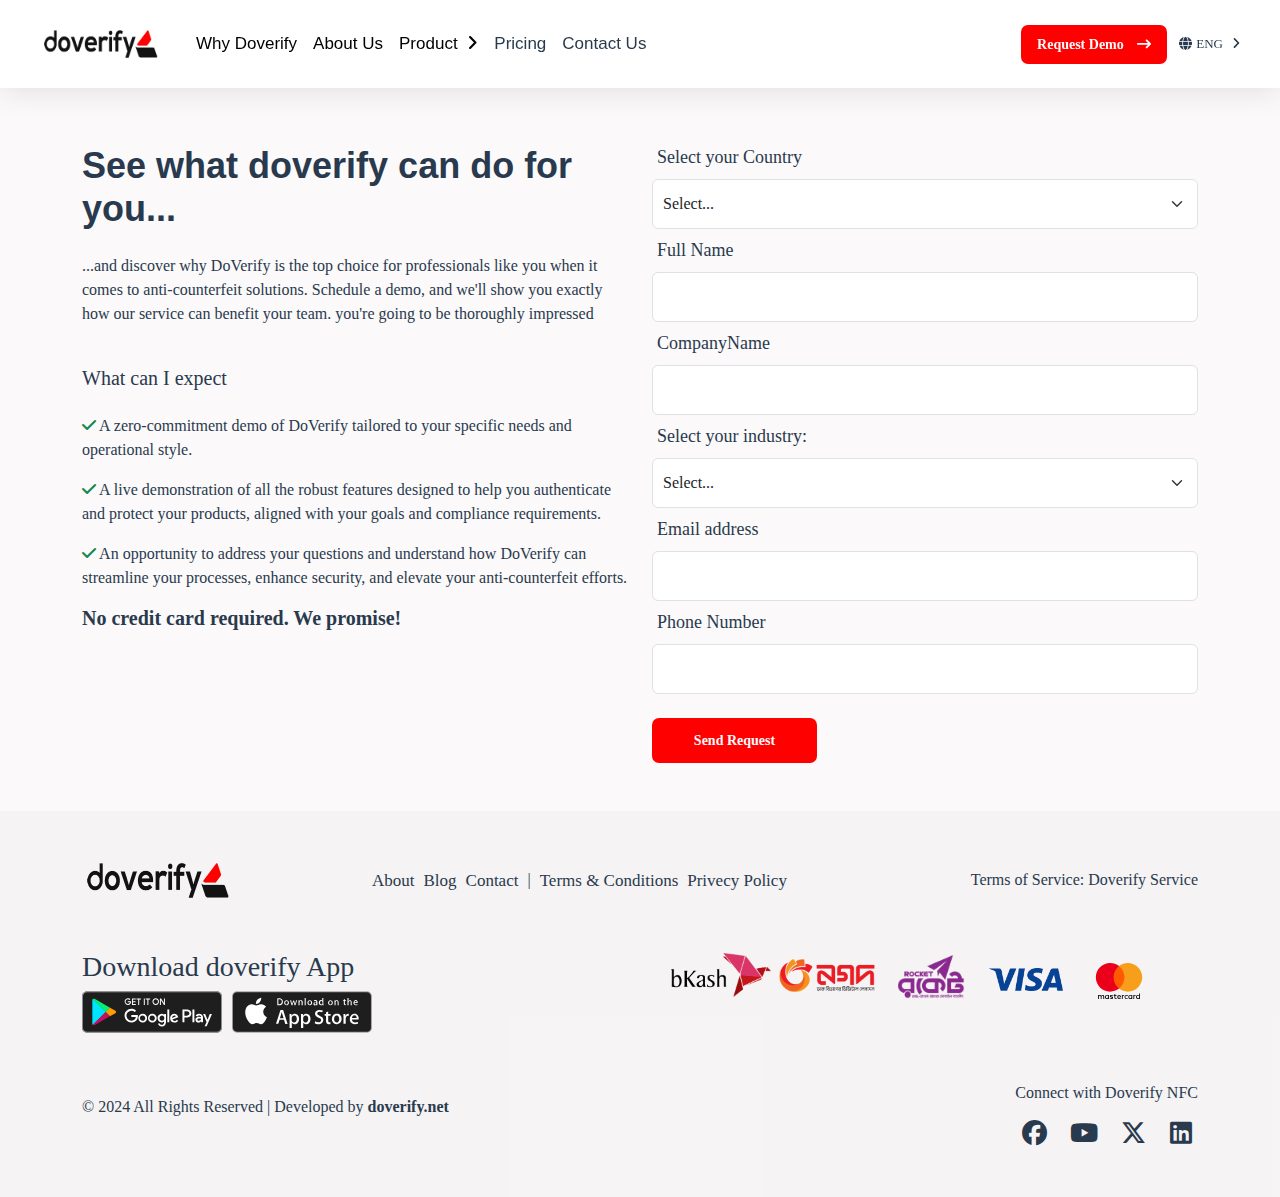
<file: requesdemo.html>
<!DOCTYPE html>
<html lang="en">
  <head>
    <meta charset="UTF-8">
    <meta name="viewport" content="width=device-width, initial-scale=1.0">
    <title>Request demo</title>
    <link rel="icon" type="image/png" sizes="32x32" href="src/images/favicon.ico">
    <!-- bootstrap  -->
    <link href="https://cdn.jsdelivr.net/npm/bootstrap@5.3.3/dist/css/bootstrap.min.css" rel="stylesheet"  integrity="sha384-QWTKZyjpPEjISv5WaRU9OFeRpok6YctnYmDr5pNlyT2bRjXh0JMhjY6hW+ALEwIH" crossorigin="anonymous">
    <link rel="stylesheet" href="https://cdnjs.cloudflare.com/ajax/libs/font-awesome/6.5.2/css/all.min.css"/>
  
     <!--======== swiper css ======= -->
     <link rel="stylesheet" href="https://cdn.jsdelivr.net/npm/swiper@11/swiper-bundle.min.css" />
     <!-- ======== aos css ======= -->
  
     <!-- begin google fonts  -->
     <link href="https://fonts.googleapis.com/css2?family=Noto+Serif:ital,wght@0,100..900;1,100..900&family=Poppins:ital,wght@0,100;0,200;0,300;0,400;0,500;0,600;0,700;0,800;0,900;1,100;1,200;1,300;1,400;1,500;1,600;1,700;1,800;1,900&display=swap" rel="stylesheet">
     <!-- end google fonts  -->
  
    <!-- ===== custom css ====== -->
    <link rel="stylesheet" href="src/css/main.css">
    <link rel="stylesheet" href="src/css/animation.css">
    <link rel="stylesheet" href="src/css/reaponsive.css">
  </head>
<body>
    <!-- begin header -->
    <header>
      <div class="header-container">
        <nav class="navbar navbar-expand-lg w-100 p-0 align-items-center">
          <a class="navbar-brand p-0" href="index.html">
            <img style="width: 120px;" src="src/images/logo.png" alt="doverify anti-counterfeit service">
          </a>
          <div class="d-flex align-items-center">
            <div class="d-block d-lg-none">
              <div class="Dropdwon d-flex align-items-center gap-1 pa1">
                <i class="fa-solid fa-globe"></i>
                ENG
                <i class="fa-solid fa-angle-right"></i>
                <div class="Dropdown-item">
                  <ul class="p-0">
                    <li><a href="#" onclick="event.preventDefault();">Bangla</a></li>
                    <li><a href="#" onclick="event.preventDefault();">English</a></li>
                  </ul>
                </div>
              </div>
            </div>
            <button class="tolggeicon d-lg-none" type="button" data-bs-toggle="offcanvas" data-bs-target="#offcanvasNavbar" aria-controls="offcanvasNavbar" aria-label="Toggle navigation">
              <img src="src/images/menu.svg" alt="doverify">
            </button>
          </div>
          <div class="container-fluid">
            <div class="w-100">
              <div class="d-flex align-items-center">
                <div class="collapse navbar-collapse" id="navbarNavDropdown">
                  <ul class="navbar-nav">
                    <li class="nav-item">
                      <a class="nav-link active" aria-current="page" href="index.html">Why Doverify</a>
                    </li>
                    <li class="nav-item">
                      <a class="nav-link active" aria-current="page" href="index.html">About Us</a>
                    </li>
                    <li class="nav-item">
                      <div class="product-dropdown">
                        <a onclick=" event.preventDefault();" class="nav-link active" aria-current="page" href="#">
                          Product <span><i style="margin-left: 5px;" class="fa-solid fa-angle-right"></i></span></a>
                        <div class="product-dropdown-item">
                          <div>
                            <a class="nav-link" href="brand-protection.html">Brand Protection</a>
                           <a class="nav-link" href="product-authentication.html.html">Product Authentication</a>
                            <a class="nav-link" href="custom-solution.html">Custom Solutions</a>
                          </div>
                        </div>
                      </div>
                    </li>
                    <li class="nav-item">
                      <a class="nav-link" aria-current="page" href="#service-offer">Pricing</a>
                    </li>
                    </li>
                    <li class="nav-item">
                      <a class="nav-link" aria-current="page" href="contact.html">Contact Us</a>
                    </li>
                  </ul>
                </div>
                <div style="margin-right: 20px;" class="d-flex d-none d-lg-block">
                  <div class="d-flex gap-3">
            
                    <div>
                      <!-- <i class="fa-solid fa-user-plus"></i> -->
                    </div>
                  </div>
                </div>
                <div class="d-flex d-none d-lg-block">
                  <a style="width: 165px;" class="btn-orange text-light text-start fw-bold " href="requesdemo.html">Request Demo <span><i class="fa-solid fa-arrow-right-long"></i></span>
                  </a>
                  <!-- <a  href="#"><i class="fa-solid fa-right-to-bracket"></i></a> -->
                </div>
              </div>
            </div>
          </div>
          <div class="d-none d-lg-block">
            <div class="Dropdwon d-flex align-items-center gap-1 pa1">
              <i class="fa-solid fa-globe"></i>
              ENG
              <i style="margin-left: 5px;" class="fa-solid fa-angle-right"></i>
              <div class="Dropdown-item">
                <ul class="p-0">
                  <li><a href="#" onclick="event.preventDefault();">English</a></li>
                  <li><a href="#" onclick="event.preventDefault();">Bangla</a></li>
                </ul>
              </div>
            </div>
          </div>
        </nav>
      </div>
      <!-- begin offcanvas  -->
      <div class="offcanvas offcanvas-end d-lg-none" tabindex="-1" id="offcanvasNavbar" aria-labelledby="offcanvasNavbarLabel">
        <div class="offcanvas-header">
          <a class="navbar-brand p-0" href="index.html">
            <img style="width: 120px;" src="src/images/logo.png" alt="doverify anti-counterfeit service">
          </a>
          <button type="button" class="btn-close" data-bs-dismiss="offcanvas" aria-label="Close"></button>
        </div>
        <div class="offcanvas-body">
          <ul class="navbar-nav">
            <li class="nav-item">
              <a class="nav-link" aria-current="page" href="index.html">Home</a>
            </li>
            <div class="accordion accordion-flush" id="accordionFlushExample">
              <div class="accordion-item">
                <h2 class="accordion-header">
                  <button style="font-size: 17px;" class="accordion-button collapsed p-0" type="button" data-bs-toggle="collapse" data-bs-target="#flush-collapseOne" aria-expanded="false" aria-controls="flush-collapseOne">
                    Serveice
                  </button>
                </h2>
                <div id="flush-collapseOne" class="accordion-collapse collapse" data-bs-parent="#accordionFlushExample">
                  <ul class="navbar-nav ps-3">
                    <li class="nav-item">
                      <a class="nav-link" href="brand-protection.html">Brand Protection</a>
                    </li>
                    <li class="nav-item">
                      <a class="nav-link" aria-current="page" href="product-authentication.html.html">Product Authentication</a>
                    </li>
                    <li class="nav-item">
                      <a class="nav-link" aria-current="page" href="custom-solution.html">Custom Solutions</a>
                    </li>
                  </ul>
                </div>
              </div>
            </div>
            <li class="nav-item">
              <a class="nav-link" href="#">Features</a>
            </li>
            <li class="nav-item">
              <a class="nav-link" href="#">Pricing</a>
            </li>
            <li class="nav-item">
              <a class="nav-link" href="#faq">FAQ</a>
            </li>
            <li class="nav-item">
              <a class="nav-link" href="login.html">Login</a>
            </li>
            <li class="nav-item">
              <a class="nav-link" href="registration.html">Registration</a>
            </li>
          </ul>
        </div>
      </div>
      <div class="offcanvas offcanvas-end d-lg-none" tabindex="-1" id="offcanvasNavbar" aria-labelledby="offcanvasNavbarLabel">
        <div class="offcanvas-header">
          <a class="navbar-brand p-0" href="index.html">
            <img style="width: 120px;" src="src/images/logo.png" alt="doverify anti-counterfeit service">
          </a>
          <button type="button" class="btn-close" data-bs-dismiss="offcanvas" aria-label="Close"></button>
        </div>
        <div class="offcanvas-body">
          <ul class="navbar-nav">
            <li class="nav-item">
              <a class="nav-link" aria-current="page" href="index.html">Home</a>
            </li>
            <div class="accordion accordion-flush" id="accordionFlushExample">
              <div class="accordion-item">
                <h2 class="accordion-header">
                  <button style="font-size: 17px;" class="accordion-button collapsed p-0" type="button" data-bs-toggle="collapse" data-bs-target="#flush-collapseOne" aria-expanded="false" aria-controls="flush-collapseOne">
                    Serveice
                  </button>
                </h2>
                <div id="flush-collapseOne" class="accordion-collapse collapse" data-bs-parent="#accordionFlushExample">
                  <ul class="navbar-nav ps-3">
                    <li class="nav-item">
                      <a class="nav-link" href="brand-protection.html">Brand Protection</a>
                    </li>
                    <li class="nav-item">
                      <a class="nav-link" aria-current="page" href="#">Product Authentication</a>
                    </li>
                    <li class="nav-item">
                      <a class="nav-link" aria-current="page" href="#">Custom Solutions</a>
                    </li>
                  </ul>
                </div>
              </div>
            </div>
            <li class="nav-item">
              <a class="nav-link" href="#">Features</a>
            </li>
            <li class="nav-item">
              <a class="nav-link" href="#">Pricing</a>
            </li>
          </ul>
        </div>
      </div>
      <!-- end offcanvas  -->
    </header>
    <!-- end header  -->
    <!-- begin main  -->
    <main class="mt-5 pt-5">
      <form action="">
        <div class="container py-5">
          <div class="row requestdeom">
            <div class="col-lg-6">
              <h3 class="section-heading text-start pb-4">See what doverify can do for you...</h3>
              <p class="section-subtitle pb-4">
                ...and discover why DoVerify is the top choice for professionals like you when it comes to anti-counterfeit solutions. Schedule a demo, and we'll show you exactly how our service can benefit your team.  you're going to be thoroughly impressed
              </p>
              <h4 class="section-title pb-3">What can I expect</h4>
              <ul class="list-unstyled">
                <li class="mb-3"><span class="text-success"><i class="fa-solid fa-check"></i></span>
                    A zero-commitment demo of DoVerify tailored to your specific needs and operational style.
                </li>
                <li class="mb-3"><span class="text-success"><i class="fa-solid fa-check"></i></span>
                    A live demonstration of all the robust features designed to help you authenticate and protect your products, aligned with your goals and compliance requirements.
                </li>
                <li><span class="text-success"><i class="fa-solid fa-check"></i></span>
                    An opportunity to address your questions and understand how DoVerify can streamline your processes, enhance security, and elevate your anti-counterfeit efforts.
                </li>
              </ul>
              <h4 class="section-title fw-bold">No credit card required. We promise!</h4>
            </div>
            <div class="col-lg-6 right">
              <div class="mb-2">
                <label for="country" class="form-label">Select your Country</label>
                <select class="form-select" aria-label="Default select example" id="country">
                  <option selected>Select...</option>
                  <option value="1">United States</option>
                  <option value="2">Canada</option>
                  <option value="3">United Kingdom</option>
                  <option value="4">Australia</option>
                  <option value="5">Germany</option>
                  <option value="6">France</option>
                  <option value="7">Italy</option>
                  <option value="8">Spain</option>
                  <option value="9">Mexico</option>
                  <option value="10">Japan</option>
                  <option value="11">Bangladesh<option>
                </select>
               </div>
               <div class="mb-2">
                  <label for="fullName" class="form-label">Full Name</label>
                  <input type="email" class="form-control" id="fullName" aria-describedby="emailHelp">
               </div>
             <div class="mb-2">
                <label for="companyName" class="form-label">CompanyName</label>
                <input type="email" class="form-control" id="companyName" aria-describedby="emailHelp">
             </div>
             <div class="mb-2">
              <label for="industry" class="form-label">Select your industry:</label>
              <select class="form-select" aria-label="Default select example" id="industry">
                <option selected>Select...</option>
                <option value="1">E-comarce</option>
                <option value="2">Finance</option>
                <option value="3">Healthcare</option>
                <option value="4">Education</option>
                <option value="5">Retail</option>
                <option value="6">Manufacturing</option>
                <option value="7">Automotive</option>
                <option value="8">Energy</option>
                <option value="9">Telecommunications</option>
                <option value="10">Entertainment</option>
              </select>
             </div>
             <div class="mb-2">
                <label for="exampleInputEmail1" class="form-label">Email address</label>
                <input type="email" class="form-control" id="exampleInputEmail1" aria-describedby="emailHelp">
             </div>
             <div class="mb-2">
              <label for="phone" class="form-label">Phone Number</label>
              <input type="tel" class="form-control" id="phone" aria-describedby="emailHelp">
           </div>
           <div class="mt-4">
             <input style="width: 165px;" class="btn-orange text-light text-center fw-bold" type="submit"
             value="Send Request" />
           </div>
            </div>
          </div>
        </div>
      </form>
    </main>
    <!-- end main  -->
    <!-- begin footer  -->
   <footer class="py-5">
    <div class="footer-border"></div>
    <div class="container">
      <div class="row align-items-center">
        <div class="col-12 col-md-3 footer-content-alignment">
          <img style="width: 150px;" src="src/images/logo.png" alt="doverify">
        </div>
        <div class="col-12 col-md-5">
          <ul class="footer-item">
            <li><a href="">About</a></li>
            <li><a href="#">Blog</a></li>
            <li><a href="contact.html">Contact</a></li>
            |
            <li><a href="#">Terms & Conditions</a></li>
            <li><a href="#">Privecy Policy</a></li>
          </ul>
        </div>
        <div class="col-12 col-md-4 footer-content-alignment">
          <p class="text-md-end m-0">Terms of Service: Doverify Service</p>
        </div>
      </div>
    </div>
      <div class="container py-5">
        <div class="d-flex flex-column flex-lg-row">
          <div>
            <h3 class="sm-text-center">Download doverify App</h3>
           <div class="download-nfc-app">
            <div class="playstore">
              <svg xmlns="http://www.w3.org/2000/svg" xml:space="preserve" width="140" height="42" viewBox="0 0 157.2 46.4">
                <title>Get doverify app on Google Play</title>
            <path fill="#1E1E1E" fill-rule="evenodd" d="M151.3 46.4H5.8c-3.2 0-5.8-2.6-5.8-5.8V5.8C0 2.6 2.6 0 5.8 0h145.5c3.2 0 5.8 2.6 5.8 5.8v34.8c0 3.2-2.6 5.8-5.8 5.8z" clip-rule="evenodd"></path>
            <path fill="#A6A6A6" fill-rule="evenodd" d="M151.3.9c2.7 0 4.9 2.2 4.9 4.9v34.8c0 2.7-2.2 4.9-4.9 4.9H5.8c-2.7 0-4.9-2.2-4.9-4.9V5.8C.9 3.1 3.1.9 5.8.9h145.5zm0-.9H5.8C2.6 0 0 2.6 0 5.8v34.8c0 3.2 2.6 5.8 5.8 5.8h145.5c3.2 0 5.8-2.6 5.8-5.8V5.8c0-3.2-2.6-5.8-5.8-5.8z" clip-rule="evenodd"></path>
            <path fill="#FFF" d="M82.8 15.3c-1 0-1.9-.4-2.6-1.1-.7-.7-1.1-1.7-1.1-2.7 0-1 .4-2 1.1-2.7.7-.7 1.6-1.1 2.6-1.1s1.9.4 2.6 1.1c1.4 1.5 1.4 3.8 0 5.3-.7.9-1.6 1.3-2.6 1.2zm-31.2 0c-1 0-1.9-.4-2.6-1.1-1.5-1.5-1.5-3.8 0-5.3.7-.7 1.7-1.1 2.7-1.1.5 0 1 .1 1.5.3.4.2.8.4 1.1.8l-.1.1-.8.8-.1-.1c-.5-.5-1.1-.8-1.8-.8s-1.3.3-1.8.7c-1 1.1-1 2.8 0 3.9 1 1 2.6 1 3.7 0 .3-.3.5-.8.5-1.2h-2.5v-1.1H55v.1c0 .2 0 .4.1.5 0 .9-.3 1.8-.9 2.4-.7.8-1.7 1.2-2.6 1.1zm41.5-.1H92l-3.4-5.4v5.4h-1.1V8h1.3v.1l3.2 5.1V8h1.1v7.2zm-18.6 0h-1.1V9.1h-1.9V8h5v1.1h-1.9l-.1 6.1zm-4 0h-1.1V8h1.1v7.2zm-6.3 0h-1.1V9.1h-1.9V8h5v1.1h-1.9l-.1 6.1zm-3.8 0h-4.3V8h4.3v1.1h-3.2v2h2.9v1.1h-2.9v2h3.2v1zM81 13.5c.5.5 1.1.8 1.8.8s1.3-.3 1.8-.8c1-1.1 1-2.7 0-3.8-.5-.5-1.1-.8-1.8-.8s-1.3.3-1.8.8c-1 1.1-1 2.7 0 3.8z"></path>
            <path fill="#FFF" fill-rule="evenodd" d="M79 25.2c-2.7 0-4.9 2.2-4.9 4.9S76.3 35 79 35s4.9-2.2 4.9-4.9-2.1-4.9-4.8-4.9H79zm0 7.9c-1.7.1-3.1-1.1-3.2-2.8-.1-1.7 1.1-3.1 2.8-3.2 1.7-.1 3.1 1.1 3.2 2.8v.2c0 1.6-1.2 3-2.8 3zm-10.8-7.9c-2.7 0-4.9 2.2-4.9 4.9s2.2 4.9 4.9 4.9 4.9-2.2 4.9-4.9-2.1-4.9-4.8-4.9h-.1zm0 7.9c-1.7.1-3.1-1.1-3.2-2.8-.1-1.7 1.1-3.1 2.8-3.2 1.7-.1 3.1 1.1 3.2 2.8v.2c0 1.6-1.2 3-2.8 3zm-12.8-6.4v2.1h5c-.1 1-.5 1.9-1.1 2.6-1 1-2.4 1.6-3.9 1.5-3.1-.1-5.5-2.6-5.5-5.7.1-3 2.5-5.4 5.5-5.5 1.4 0 2.8.5 3.8 1.5l1.5-1.5c-1.4-1.4-3.3-2.1-5.2-2.1-4.2 0-7.7 3.3-7.7 7.6 0 4.2 3.3 7.7 7.6 7.7h.2c2 .1 4-.7 5.3-2.2 1.2-1.3 1.9-3.1 1.8-4.9 0-.4 0-.9-.1-1.3l-7.2.2zm52.5 1.7c-.6-1.8-2.3-3.1-4.2-3.1-2.6 0-4.7 2.1-4.7 4.7v.2c-.1 2.7 2 4.9 4.7 4.9h.2c1.7 0 3.2-.8 4.1-2.2l-1.7-1.1c-.5.9-1.4 1.4-2.4 1.4s-2-.6-2.4-1.5l6.6-2.7-.2-.6zm-6.7 1.6c-.1-1.5 1-2.8 2.5-2.9.8-.1 1.5.4 1.8 1l-4.3 1.9zm-5.4 4.8H98V20.3h-2.2v14.5zm-3.6-8.5c-.7-.7-1.7-1.1-2.7-1.1-2.7.1-4.8 2.4-4.7 5.1.1 2.6 2.2 4.6 4.7 4.7 1 0 1.9-.4 2.6-1.1h.1v.7c0 1.9-1 2.9-2.6 2.9-1.1 0-2.1-.7-2.5-1.8l-1.9.8c.7 1.8 2.5 2.9 4.4 2.9 2.5 0 4.7-1.5 4.7-5.1v-8.8h-2l-.1.8zm-2.4 6.8c-1.7-.1-2.9-1.6-2.7-3.3.1-1.4 1.3-2.6 2.7-2.7 1.5.1 2.7 1.4 2.6 2.9v.1c.1 1.5-1 2.8-2.5 3h-.1zM118 20.3h-5.2v14.5h2.2v-5.5h3c2.5.1 4.6-1.7 4.8-4.2.1-2.5-1.7-4.6-4.2-4.8h-.6zm.1 7H115v-5h3.1c1.4 0 2.5 1.1 2.5 2.4 0 1.4-1.1 2.5-2.4 2.5 0 .1-.1.1-.1.1zm13.4-2.1c-1.6-.1-3.1.8-3.9 2.2l1.9.8c.4-.7 1.2-1.1 2-1.1 1.1-.1 2.2.7 2.3 1.9v.2c-.7-.4-1.5-.6-2.3-.6-2.1 0-4.2 1.1-4.2 3.3.1 1.8 1.6 3.3 3.5 3.2h.1c1.1.1 2.2-.5 2.8-1.4h.1v1.1h2.1v-5.6c-.1-2.6-2-4-4.4-4zm-.3 7.9c-.7 0-1.7-.3-1.7-1.2 0-1.1 1.2-1.5 2.3-1.5.7 0 1.4.1 2 .5-.2 1.2-1.3 2.2-2.6 2.2zm12.3-7.6-2.5 6.3h-.1l-2.6-6.3H136l3.9 8.8-2.2 4.9h2.3l5.9-13.7h-2.4zM124 34.8h2.2V20.3H124v14.5z" clip-rule="evenodd"></path>
            <linearGradient id="googlePlayFooter1" x1="-818.89" x2="-819.001" y1="545.088" y2="545.119" gradientTransform="matrix(14.9996 0 0 -29.049 12331.185 15876.299)" gradientUnits="userSpaceOnUse">
                <stop offset="0" style="stop-color:#00a0ff"></stop>
                <stop offset=".007" style="stop-color:#00a1ff"></stop>
                <stop offset=".26" style="stop-color:#00beff"></stop>
                <stop offset=".512" style="stop-color:#00d2ff"></stop>
                <stop offset=".76" style="stop-color:#00dfff"></stop>
                <stop offset="1" style="stop-color:#00e3ff"></stop>
            </linearGradient>
            <path fill="url(#googlePlayFooter1)" fill-rule="evenodd" d="M12.1 8.7c-.4.5-.6 1-.5 1.6V36c0 .6.2 1.2.5 1.6l.1.1 14.4-14.4V23L12.1 8.7z" clip-rule="evenodd"></path>
            <linearGradient id="googlePlayFooter2" x1="-803.306" x2="-803.566" y1="511.463" y2="511.463" gradientTransform="matrix(11.7734 0 0 -9.916 9507.173 5094.86)" gradientUnits="userSpaceOnUse">
                <stop offset="0" style="stop-color:#ffe000"></stop>
                <stop offset=".409" style="stop-color:#ffbd00"></stop>
                <stop offset=".775" style="stop-color:orange"></stop>
                <stop offset="1" style="stop-color:#ff9c00"></stop>
            </linearGradient>
            <path fill="url(#googlePlayFooter2)" fill-rule="evenodd" d="m31.3 28.1-4.8-4.8V23l4.8-4.8.1.1 5.7 3.2c1.6.9 1.6 2.4 0 3.3l-5.8 3.3z" clip-rule="evenodd"></path>
            <linearGradient id="googlePlayFooter3" x1="-833.511" x2="-833.602" y1="527.927" y2="528.08" gradientTransform="matrix(19.347 0 0 -14.9225 16157.47 7923.468)" gradientUnits="userSpaceOnUse">
                <stop offset="0" style="stop-color:#ff3a44"></stop>
                <stop offset="1" style="stop-color:#c31162"></stop>
            </linearGradient>
            <path fill="url(#googlePlayFooter3)" fill-rule="evenodd" d="m31.4 28.1-4.9-4.9-14.4 14.4c.7.6 1.7.6 2.4.1l16.9-9.6" clip-rule="evenodd"></path>
            <linearGradient id="googlePlayFooter4" x1="-834.423" x2="-834.382" y1="528.375" y2="528.443" gradientTransform="matrix(19.347 0 0 -14.915 16157.442 7904.337)" gradientUnits="userSpaceOnUse">
                <stop offset="0" style="stop-color:#32a071"></stop>
                <stop offset=".068" style="stop-color:#2da771"></stop>
                <stop offset=".476" style="stop-color:#15cf74"></stop>
                <stop offset=".801" style="stop-color:#06e775"></stop>
                <stop offset="1" style="stop-color:#00f076"></stop>
            </linearGradient>
            <path fill="url(#googlePlayFooter4)" fill-rule="evenodd" d="M31.4 18.3 14.5 8.7c-.7-.6-1.7-.5-2.4.1l14.5 14.4 4.8-4.9z" clip-rule="evenodd"></path>
            <path fill-rule="evenodd" d="m31.3 28-16.8 9.6c-.7.5-1.6.5-2.3 0l-.1.1.1.1c.7.5 1.6.5 2.3 0l16.9-9.6-.1-.2z" clip-rule="evenodd" opacity=".2"></path>
            <path fill-rule="evenodd" d="M37.1 24.7 31.3 28l.1.1 5.7-3.2c.7-.3 1.1-.9 1.2-1.7-.1.6-.6 1.2-1.2 1.5z" clip-rule="evenodd" opacity=".12"></path>
            <path fill="#FFF" fill-rule="evenodd" d="m14.5 8.8 22.6 12.8c.6.3 1.1.8 1.2 1.5-.1-.7-.5-1.4-1.2-1.7L14.5 8.7c-1.6-.9-2.9-.2-2.9 1.7v.2c0-1.9 1.3-2.7 2.9-1.8z" clip-rule="evenodd" opacity=".25"></path>
              </svg>
            </div>
            <div class="ios">
              <svg xmlns="http://www.w3.org/2000/svg" xml:space="preserve" width="140" height="42" viewBox="0 0 156.6 46.4">
                <title>Get doverify app on App Store</title>
            <path fill="#A6A6A6" d="M151 46.4H5.5c-3 0-5.5-2.5-5.5-5.5V5.5C0 2.5 2.5 0 5.5 0H151c3 0 5.5 2.4 5.6 5.5v35.4c0 3.1-2.5 5.5-5.6 5.5z"></path>
            <path fill="#1E1E1E" d="M155.5 40.9c0 2.5-2 4.4-4.4 4.4H5.5c-2.5 0-4.4-2-4.5-4.4V5.5C1 3 3 1 5.5 1H151c2.5 0 4.4 2 4.4 4.4v35.5z"></path>
            <g fill="#FFF">
                <path d="M34.939 22.912c0-2.3 1.2-4.4 3.2-5.6-1.2-1.8-3.3-2.9-5.4-2.9-2.3-.2-4.5 1.4-5.7 1.4-1.2 0-3-1.3-4.9-1.3-2.5.1-4.8 1.5-6.1 3.7-2.6 4.6-.7 11.2 1.9 14.9 1.3 1.8 2.7 3.8 4.7 3.7 1.9-.1 2.6-1.2 4.9-1.2 2.3 0 2.9 1.2 4.9 1.2 2 0 3.3-1.8 4.5-3.6.9-1.3 1.6-2.7 2.1-4.2-2.5-1.1-4.1-3.4-4.1-6.1zM31.239 11.912c1.1-1.3 1.6-3 1.5-4.7-1.7.2-3.2 1-4.4 2.3-1.1 1.3-1.7 2.9-1.6 4.6 1.8-.1 3.4-.8 4.5-2.2z"></path>
            </g>
            <g fill="#FFF">
                <path d="M62.198 36.582h-2.6l-1.4-4.6h-5l-1.4 4.5h-2.6l5-15.4h3l5 15.5zm-4.5-6.5-1.3-4c-.1-.4-.4-1.4-.8-2.9-.2.6-.4 1.6-.7 2.9l-1.3 4h4.1zM74.998 30.882c.1 1.6-.5 3.2-1.5 4.5-.9 1-2.1 1.5-3.4 1.5-1.3.1-2.5-.5-3.2-1.6v5.9h-2.5v-12c0-1.2 0-2.4-.1-3.7h2.2l.1 1.8c1.3-2 4.1-2.6 6.1-1.3.4.2.7.5 1 .8.9 1.1 1.4 2.6 1.3 4.1zm-2.5.1c0-.9-.2-1.9-.7-2.7-.5-.7-1.3-1.1-2.2-1.1-.6 0-1.2.2-1.7.6-.5.4-.8 1-1 1.6-.1.2-.1.5-.1.8v1.9c0 .8.2 1.5.7 2.1.5.6 1.2.9 1.9.8.9 0 1.7-.4 2.2-1.1.7-.9.9-1.9.9-2.9zM87.798 30.882c.1 1.6-.5 3.2-1.5 4.5-.9 1-2.1 1.5-3.4 1.5-1.3.1-2.5-.5-3.2-1.6v5.9h-2.5v-12c0-1.2 0-2.4-.1-3.7h2.2l.1 1.8c1.3-2 4.1-2.6 6.1-1.3.4.2.7.5 1 .8.9 1.1 1.4 2.6 1.3 4.1zm-2.5.1c0-.9-.2-1.9-.7-2.7-.5-.7-1.3-1.1-2.2-1.1-.6 0-1.2.2-1.7.6-.5.4-.8 1-1 1.6-.1.2-.1.5-.1.8v1.9c0 .8.2 1.5.7 2.1.5.6 1.2.9 1.9.8.9 0 1.7-.4 2.2-1.1.7-.9.9-1.9.9-2.9zM102.098 32.182c0 1.2-.5 2.4-1.4 3.2-1.2 1-2.7 1.4-4.2 1.4-1.4.1-2.8-.3-4-1l.6-2.1c1.1.7 2.3 1 3.6 1 .8 0 1.5-.2 2.2-.6.5-.4.8-1 .8-1.7 0-.6-.2-1.2-.6-1.6-.6-.5-1.3-.9-2.1-1.2-2.7-1-4.1-2.5-4.1-4.4 0-1.2.5-2.4 1.4-3.1 1.1-.9 2.4-1.3 3.8-1.2 1.2 0 2.4.2 3.5.7l-.6 2c-.9-.5-1.9-.7-3-.7-.7 0-1.5.2-2 .6-.4.4-.6.9-.6 1.4 0 .6.3 1.1.7 1.5.7.5 1.4.9 2.2 1.2 1.1.4 2.1 1 2.9 1.9.6.8 1 1.8.9 2.7zM110.298 27.282h-2.7v5.4c0 1.4.5 2.1 1.4 2.1.4 0 .7 0 1.1-.1l.1 1.9c-.6.2-1.3.3-1.9.3-.9 0-1.7-.3-2.3-.9-.6-.9-.9-1.9-.8-3v-5.7h-1.6v-1.9h1.6v-2l2.4-.7v2.8h2.7v1.8zM122.598 30.882c.1 1.5-.5 3-1.5 4.2-1 1.1-2.5 1.8-4.1 1.7-1.4.1-2.8-.5-3.8-1.6s-1.5-2.6-1.5-4.1c0-1.6.5-3.1 1.5-4.2s2.5-1.7 4-1.6c1.5-.2 3 .4 4 1.5 1 1.2 1.5 2.6 1.4 4.1zm-2.6.1c0-.9-.2-1.8-.7-2.6-.4-.8-1.3-1.3-2.2-1.3-.9 0-1.8.5-2.3 1.3-.4.8-.6 1.7-.6 2.6 0 .9.2 1.8.7 2.6.7 1.2 2.2 1.7 3.4 1 .4-.2.8-.6 1-1.1.5-.7.8-1.6.7-2.5zM130.598 27.582c-.3 0-.5-.1-.8-.1-.8 0-1.6.3-2 1-.4.7-.6 1.4-.6 2.2v5.8h-2.5v-7.6c0-1.3 0-2.5-.1-3.5h2.2l.1 2.1h.1c.2-.6.7-1.2 1.2-1.7.5-.4 1.1-.6 1.8-.6h.6v2.4zM141.698 30.482c0 .4 0 .8-.1 1.1h-7.4c0 1 .4 1.9 1.1 2.5.7.5 1.6.8 2.4.8 1 0 2-.2 3-.5l.4 1.7c-1.2.5-2.5.7-3.7.7-1.5.1-3-.5-4.1-1.5-1-1.1-1.6-2.6-1.5-4.1-.1-1.5.4-3 1.4-4.2.9-1.2 2.4-1.8 3.9-1.8 1.4-.1 2.8.6 3.6 1.8.7 1 1.1 2.2 1 3.5zm-2.3-.7c0-.7-.1-1.3-.5-1.9-.4-.7-1.2-1.1-2-1-.8 0-1.5.4-2 1-.4.6-.7 1.2-.7 1.9h5.2z"></path>
            </g>
            <g fill="#FFF">
                <path d="M56.867 11.605c.1 1.2-.3 2.3-1.2 3.1-.9.7-2.1 1-3.2 1-.6 0-1.2-.1-1.8-.1v-7.5c.7-.1 1.4-.2 2.1-.2 1.1-.1 2.1.2 3 .9.8.7 1.2 1.7 1.1 2.8zm-1.2 0c0-.7-.2-1.4-.7-2-.6-.5-1.4-.8-2.1-.7-.3 0-.7 0-1 .1v5.6h.8c.8.1 1.6-.2 2.2-.8.5-.5.8-1.3.8-2.2zM63.667 12.805c0 .8-.2 1.5-.7 2.1-.5.6-1.2.9-2 .8-.7 0-1.4-.3-1.9-.8-.5-.6-.7-1.3-.7-2 0-.8.2-1.5.7-2.1.5-.5 1.2-.8 2-.8.7 0 1.4.3 1.9.8.5.6.8 1.3.7 2zm-1.2 0c0-.5-.1-.9-.3-1.3-.2-.4-.6-.7-1.1-.7-.5 0-.9.2-1.1.7-.3.4-.4.9-.4 1.4 0 .5.1.9.3 1.3.3.4.7.6 1.1.6.5 0 .9-.3 1.1-.7.3-.4.4-.8.4-1.3zM72.767 10.105l-1.7 5.5h-1.1l-.7-2.4c-.2-.6-.3-1.2-.4-1.8-.2.6-.3 1.2-.5 1.8l-.7 2.4h-1.1l-1.6-5.5h1.2l.6 2.6c.1.6.3 1.2.4 1.8.1-.5.2-1 .5-1.7l.8-2.6h1l.7 2.6c.2.6.3 1.2.4 1.8.1-.6.2-1.2.4-1.8l.7-2.7h1.1zM79.067 15.605h-1.2v-3.2c0-1-.4-1.4-1.1-1.4-.3 0-.7.1-.9.4-.2.3-.3.6-.3.9v3.3h-1.2v-5.5h1.1l.1.9c.1-.3.4-.5.6-.7.3-.2.7-.3 1.1-.3.5 0 .9.2 1.3.5.5.5.7 1.1.6 1.8l-.1 3.3zM82.467 15.605h-1.2v-8h1.2v8zM89.667 12.805c0 .8-.2 1.5-.7 2.1-.5.6-1.2.9-2 .8-.7 0-1.4-.3-1.9-.8-.5-.6-.7-1.3-.7-2 0-.8.2-1.5.7-2.1.5-.5 1.2-.8 2-.8.7 0 1.4.3 1.9.8.4.6.7 1.3.7 2zm-1.3 0c0-.5-.1-.9-.3-1.3-.2-.4-.6-.7-1.1-.7-.5 0-.9.2-1.1.7-.2.4-.3.9-.3 1.3 0 .5.1.9.3 1.3.2.4.6.7 1.1.7.5 0 .9-.3 1.1-.7.2-.3.3-.8.3-1.3zM95.467 15.605h-1.1l-.1-.6c-.4.5-1 .8-1.6.8-.5 0-.9-.2-1.2-.5-.3-.3-.4-.7-.4-1.1 0-.6.3-1.2.8-1.5.7-.4 1.5-.6 2.4-.5v-.3c0-.7-.4-1.1-1.1-1.1-.5 0-1 .1-1.4.4l-.2-.8c.6-.3 1.2-.5 1.9-.5 1.4 0 2.1.8 2.1 2.3v2c-.1.5-.1.9-.1 1.4zm-1.2-1.9v-.8c-1.3 0-2 .3-2 1.1 0 .2.1.5.2.6.2.1.4.2.6.2.3 0 .5-.1.7-.3.3-.1.5-.5.5-.8zM102.367 15.605h-1.1l-.1-.9c-.3.7-1 1.1-1.8 1-.6 0-1.2-.3-1.6-.8-.5-.6-.7-1.3-.7-2 0-.8.2-1.5.7-2.2.4-.5 1-.8 1.7-.8.6-.1 1.2.2 1.5.7v-3h1.2v6.5c.2.5.2 1 .2 1.5zm-1.2-2.3v-1.3c-.1-.3-.2-.5-.4-.7-.2-.2-.5-.3-.8-.3-.4 0-.8.2-1.1.5-.3.4-.4.9-.4 1.4 0 .5.1.9.4 1.3.2.3.6.6 1.1.5.4 0 .7-.2 1-.4.1-.3.2-.7.2-1zM112.767 12.805c0 .8-.2 1.5-.7 2.1-.5.6-1.2.9-2 .8-.7 0-1.4-.3-1.9-.8-.5-.6-.7-1.3-.7-2 0-.8.2-1.5.7-2.1.5-.5 1.2-.8 2-.8.7 0 1.4.3 1.9.8.5.6.8 1.3.7 2zm-1.2 0c0-.5-.1-.9-.3-1.3-.2-.4-.6-.7-1.1-.7-.5 0-.9.2-1.1.7-.3.4-.4.9-.4 1.4 0 .5.1.9.3 1.3.3.6 1.1.8 1.7.5.2-.1.4-.3.5-.5.3-.4.4-.9.4-1.4zM119.367 15.605h-1.2v-3.2c0-1-.4-1.4-1.1-1.4-.3 0-.7.1-.9.4-.2.3-.3.6-.3.9v3.3h-1.2v-5.5h1v.9c.1-.3.4-.5.6-.7.3-.2.7-.3 1.1-.3.5 0 .9.2 1.3.5.5.5.7 1.1.6 1.8l.1 3.3zM127.567 11.005h-1.3v2.7c0 .7.2 1 .7 1 .2 0 .4 0 .5-.1v.9c-.3.1-.6.1-.9.1-.4 0-.8-.1-1.1-.4-.3-.4-.5-.9-.4-1.5v-2.7h-.8v-.9h.8v-1l1.2-.4v1.4h1.3v.9zM133.967 15.605h-1.2v-3.1c0-1-.4-1.5-1.1-1.5-.5 0-1 .3-1.2.9 0 .1-.1.3-.1.4v3.3h-1.2v-8h1.2v3.3c.3-.6 1-.9 1.6-.9.5 0 .9.2 1.3.5.4.5.7 1.2.6 1.8l.1 3.3zM140.567 12.605v.6h-3.6c0 .5.2.9.5 1.2.3.2.7.4 1.2.4s1-.1 1.5-.3l.2.8c-.6.2-1.2.4-1.8.3-.7 0-1.5-.2-2-.7-.5-.5-.8-1.3-.7-2 0-.7.2-1.5.7-2.1.5-.6 1.2-.9 1.9-.9s1.4.3 1.8.9c.2.6.4 1.2.3 1.8zm-1.1-.3c0-.3-.1-.7-.2-.9-.2-.3-.6-.5-1-.5s-.7.2-1 .5c-.2.3-.3.6-.4.9h2.6z"></path>
            </g>
              </svg>
            </div>
           </div>
          </div>
          <div class="payment-get flex-grow-1 w-100">
            <div class="d-flex justify-content-center justify-content-lg-end w-100">
              <span>
                <img class="w-100" src="src/images/getway/bkash-payment-get.png" alt="doverify">
              </span>
              <span>
                <img class="w-100" src="src/images/getway/nagad-payemt-get.png" alt="doverify">
              </span>
              <span>
                <img class="w-100" src="src/images/getway/rocket-payment-get.png" alt="doverify">
              </span>
              <span>
                <img class="visa-card" src="src/images/getway/visa-card-payment-get.png" alt="doverify">
              </span>
              <span>
                <img class="mastar-card" src="src/images/getway/mastar-card-payment-get.svg" alt="doverify">
              </span>
            </div>
          </div>
        </div>
      </div>
    <div class="container">
      <div class="d-flex align-items-sm-center justify-content-between flex-wrap flex-column-reverse flex-lg-row">
        <div class="footer-content-alignment">
          <p>© 2024 All Rights Reserved | Developed by <strong>doverify.net</strong></p>
        </div>
        <div class="footer-content-alignment">
          <p class="text-center">Connect with Doverify NFC</p>
          <div class="d-flex justify-content-between footer-icon">
            <span><a href="https://web.facebook.com/doverifynfc/"><i class="fa-brands fa-facebook"></i></a></span>
            <span><a href="#"><i class="fa-brands fa-youtube"></i></a></span>
            <span><a href="#"><i class="fa-brands fa-x-twitter"></i></a></span>
            <span><a href="#"><i class="fa-brands fa-linkedin"></i></a></span>
          </div>
        </div>
      </div>
    </div>
   </footer>
   <!-- end footer  -->
   <!--===== bootstrap js=====  -->
   <script src="https://cdn.jsdelivr.net/npm/bootstrap@5.3.3/dist/js/bootstrap.bundle.min.js" integrity="sha384-YvpcrYf0tY3lHB60NNkmXc5s9fDVZLESaAA55NDzOxhy9GkcIdslK1eN7N6jIeHz" crossorigin="anonymous"></script>
   <!-- ======= swiper js ======= -->
   <script src="https://cdn.jsdelivr.net/npm/swiper@11/swiper-bundle.min.js"></script>
  <!-- aos  -->
   <!-- custom js  -->
    <script src="src/js/request-demo.js"></script>
</body>
</html>
</file>
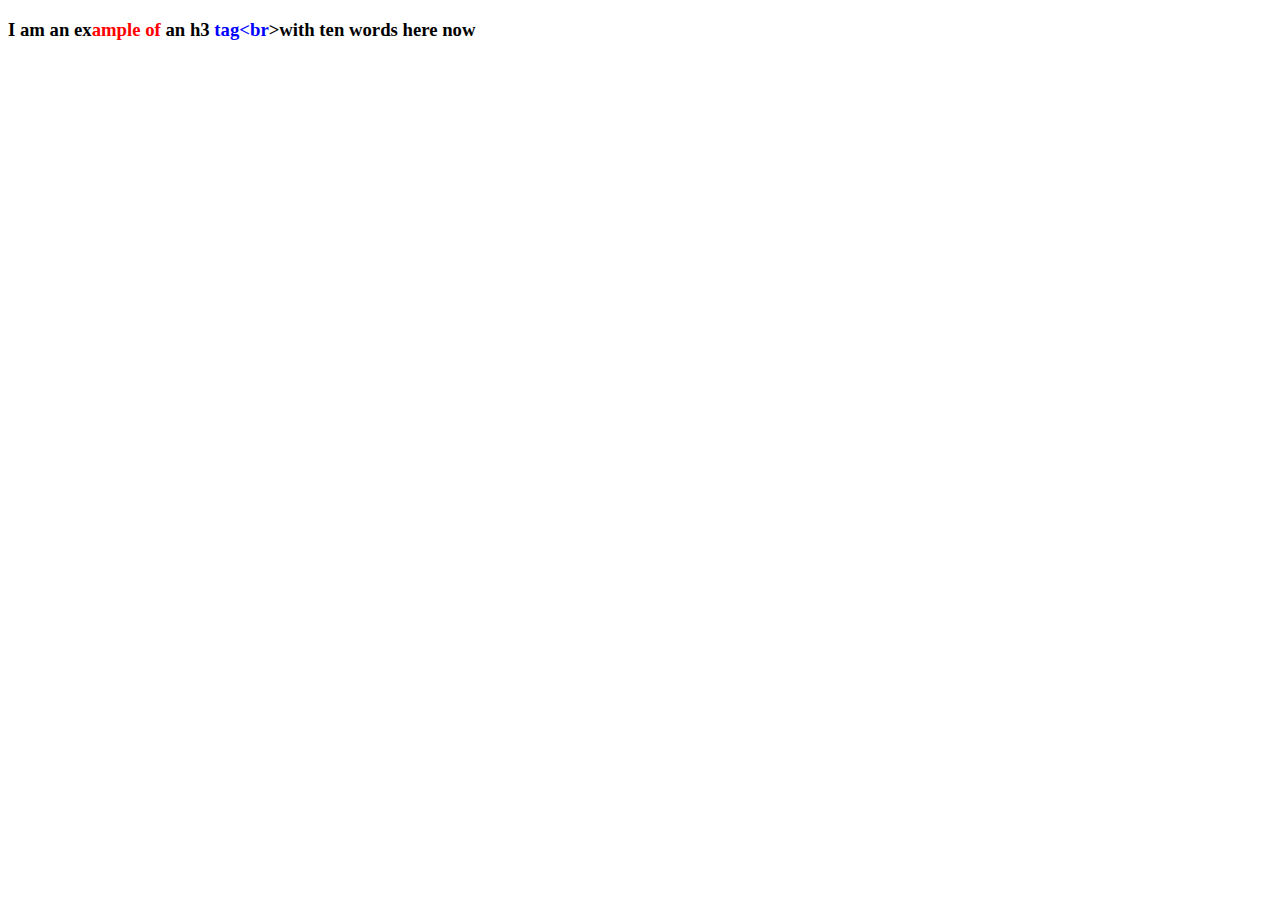
<file: test.html>
<!DOCTYPE html>
<html lang="en">
<head>
    <meta charset="UTF-8">
    <meta name="viewport" content="width=device-width, initial-scale=1.0">
    <title>Styled Text with JavaScript</title>
    <style>
        .highlight-red {
            color: red;
        }
        .highlight-blue {
            color: blue;
        }
    </style>
</head>
<body>
    <h3 id="dynamicText">I am an example of an h3 tag<br>with ten words here now</h3>

    <script>
        function colorText() {
            var element = document.getElementById('dynamicText');
            var text = element.innerHTML;
            var newHtml = '';

            for (var i = 0; i < text.length; i++) {
                var char = text.charAt(i);
                // Apply different colors based on the character position
                if (i >= 10 && i < 18) {
                    newHtml += '<span style="color: red;">' + char + '</span>';
                } else if (i >= 25 && i < 31) {
                    newHtml += '<span style="color: blue;">' + char + '</span>';
                } else {
                    newHtml += char;
                }
            }

            element.innerHTML = newHtml;
        }

        colorText();
    </script>
</body>
</html>
</file>
<file: src/css/main.css>
/* ======GLOBAL CSS ======= */
:root {
  --bas-color:#ff0000;
  --textcolor:#293a4e;
  --pragraph-fontSize: 18px;
  --fontFamily:roboto, sans-serif;
  --robotofont: roboto;
  --description-text: 16px;
}
body {
  padding: 0px;
  margin:0px;
  font-family: var(--robotofont);
  background-color: #f7f4f487;
  color: var(--textcolor);
  font-style: normal;
  scroll-behavior: smooth;
}
/* hide the overflow for scroll effect  */
.container {
  overflow: hidden;
}
/* hide the overflow for scroll effect  */

/*read more button desing ====== */
.read-more-btn {
  display: flex;
  align-items: center;
  gap: 15px;
  border: 0px;
  font-size: 18px;
  font-family: var(--fontFamily);
  color: var(--textcolor);
  background-color: #Ffffff;
  transition: 0.5s;
}
.read-more-btn:hover {
  gap: 30px;
}
.learn {
  background-color: var(--bas-color);
  color: #ffffffff;
  border-radius: 7px;
  padding: 17px 13px;
  gap: 10px;
  font-size: 14px;
  font-weight: 700;
  text-decoration: none;
}
.btn-orange {
  text-decoration: none;
  text-align: center;
  background-color: var(--bas-color);
  color: #fff;
  border: none;
  border-radius: 7px;
  font-size: 14px;
  font-weight: 700;
  padding: 12px 16px;
  transition: 0.4s;
  font-family: roboto;
}
.btn-orange span i {
  margin-left: 10px;
  transition: all 0.4s ease-in-out;
}
.btn-orange:hover span i {
  margin-left: 20px;
}
/*============= section heading desing =========== */
.section-heading {
  font-family: var(--fontFamily);
  font-size: 36px;
  font-weight: 700;
  color: var(--textcolor);
  text-align: center;
  position: relative;
  width: fit-content;
  margin: auto;
}
.section-subheading {
  font-family: var(--fontFamily);
  font-size: 20px;
  font-weight: 500;
  color: var(--textcolor);
}
/* .section-heading::before {
  position: absolute;
  bottom: 0px;
  left: 50%;
  transform: translateX(-50%);
  content: '';
  width: 100%;
  height: 5px;
  background-color: #ff0000;
} */
.section-title {
  font-family: var(--robotofont);
  font-size: 20px;
  font-weight: 500;
  color: var(--textcolor);
}
.section-subtitle {
  font-family: roboto;
  font-weight: 400;
  font-size: 16px;
  color: var(--textcolor);
}

/* ======== header =============== */
header {
  position: fixed;
  top: 0;
  left: 0px;
  right: 0px;
  background: #fff;
  border: 1px solid hsla(0,0%,100%,.2);
  box-shadow: 0 4px 30px rgba(0,0,0,.1);
  padding: 22px 17px;
  z-index: 99;
}
.header-container {
 max-width: 1200px;
 margin: 0px auto;
}
.tolggeicon {
  border: none;
  background: none;
}
.tolggeicon img {
  width: 25px;
}
.navbar-nav li a {
  font-size: 17px;
  font-weight: 400;
  color: var(--textcolor);
  font-family: var(--fontFamily);
}
.navbar-nav li a:hover {
  color: var(--bas-color) !important;
}
.accordion {
  --bs-accordion-active-color:var(--bas-color);
  --bs-accordion-active-bg: '';
}
/* ======= dropwdown ======== */
.Dropdwon {
  position: relative;
  cursor: pointer;
  font-size: 13px;
}
.Dropdown-item ul li {
  padding: 5px 0px;
}
.Dropdown-item {
  position: absolute;
  top: 54px;
  right: 0px;
  background-color: #ffffffff;
  border-radius: 0px 0px 7px 7px;
  width: 150px;
  height: 0px;
  overflow: hidden;
  transition: all 0.3s ease-in-out;
  display: flex;
  flex-direction: column;
  justify-content: center;
  align-items: center;
}
.Dropdwon:hover .Dropdown-item {
  height: 90px;
  box-shadow: rgba(0, 0, 0, 0.16) 0px 3px 6px, rgba(0, 0, 0, 0.23) 0px 3px 6px;
}
.Dropdwon:hover .fa-angle-right {
  transform: rotate(90deg);
}
.Dropdwon .fa-angle-right {
  transition: all 0.4s ease-in-out;
}
.Dropdown-item ul li {
  list-style-type: none;
}
.Dropdown-item ul li a {
  text-decoration: none;
  color: black;
  font-size: 17px;
}
.Dropdown-item ul li a:focus {
  color: var(--bas-color);
}
/*  ======= serveice dropdown ======== */
.product-dropdown {
  position: relative;
}
.product-dropdown-item {
  position: absolute;
  top: 65px;
  background-color: #ffff;
  box-shadow: rgba(0, 0, 0, 0.16) 0px 3px 6px, rgba(0, 0, 0, 0.23) 0px 3px 6px;
  width: 200px;
  overflow: hidden;
  height: 0px;
  display: flex;
  flex-direction: column;
  align-items: center;
  justify-content: center;
  transition: all 0.3s ease-in-out;
}
.product-dropdown:hover .product-dropdown-item {
  height: 150px;
}
.product-dropdown span i {
  transition: all 0.4s ease-in-out;
}
.product-dropdown:hover span i {
  transform: rotate(90deg);
}
.btn-close  {
   --bs-btn-close-focus-shadow: ;
}
/* begin bannar slider  */
main {
  padding-top: 80px;
  overflow-x: hidden;
}
.bannar-section {
 max-width: 1400px;
 margin: auto;
}
.bannarslider {
  background-color: #fff;
}
.banner-container {
  padding: 50px 30px;
  row-gap: 15px;
}
.bannarslider .bannar-title-container {
  padding-left: 10px;
  padding-right: 0px !important;
}
.bannarslider .bannar-title-container> div {
  padding: 30px;
  background-image: url(../images/doverify-banner-section-bg.svg);
  background-repeat: no-repeat;
  background-size: 630px 223px;
  background-position: 605% 105%;
}
.bannarslider .bannar-title-container h3{
  font-size: 55px;
  font-family: var(--robotofont);
  color: var(--textcolor);
  font-weight: 700;
  line-height: 65px;
}
.bannarslider .bannar-title-container p {
  padding: 10px 0px;
  font-family: var(--robotofont);
  font-size: 20px;
  color: var(--textcolor);
  max-width: 529px;
}
.bannarslider .bannar-title-container  .oder-btn {
  border: none;
  background-color: #ff0000;
  color: #fff;
  font-size: 14px;
  font-family: var(--robotofont);
  padding: 12px 16px;
  margin-top: 16px;
  border-radius: 7px;
  font-weight: 700;
  display: inline-block;
  text-decoration: none;
}
.bannarslider .bannar-title-container  .oder-btn span {
  margin-left: 10px;
  transition: 0.6s ease-in-out;
}
.bannarslider .bannar-title-container  .oder-btn:hover span {
  margin-left: 40px;
}
.bannarslider .bannar-img-container {
  padding: 0px !important;
}
.bannarslider .bannar-img-container img {
  width: 100%;
  max-height: 400px;
  border: 2px solid red;
  border-radius: 10px;
}
.bannarslider .swiper-pagination {
  bottom: 10px !important;
}
.bannarslider .swiper-pagination .swiper-pagination-bullet{
  background: var(--bas-color);
}

/* end bannar slider  */
/* anti counterfeit prosess  */
.anticounterfeit-prosess > div {
 border: 1px solid red;
 background-color: #fff;
}
.anticounterfeit-prosess .right-arrow {
  width: 100px;
  margin: auto;
}
.anticounterfeit-prosess .down-arrow {
  width: 100px;
  margin: auto;
  transform: rotate(90deg);
}
.share-detail>div, .protect>div, .print>div, .authenticate>div {
  flex-direction: column;
  align-items: center !important;
  text-align: center;
  gap: 10px !important;
}
.share-detail .number {
  width: 50px;
  height: 50px;
  background-color: #f24f41;
  color: #fff;
  display: flex;
  align-items: center;
  justify-content: center;
  border-radius: 50%;
  font-size: 18px;
}
.protect .number {
  width: 50px;
  height: 50px;
  background-color: #48d288;
  color: #fff;
  display: flex;
  align-items: center;
  justify-content: center;
  border-radius: 50%;
  font-size: 18px;
}
.print .number {
  width: 50px;
  height: 50px;
  background-color: #7171e3;
  color: #fff;
  display: flex;
  align-items: center;
  justify-content: center;
  border-radius: 50%;
  font-size: 18px;
}
.authenticate .number{
  width: 50px;
  height: 50px;
  background-color: #b550c5;
  color: #fff;
  display: flex;
  align-items: center;
  justify-content: center;
  border-radius: 50%;
  font-size: 18px;
}
.product-img {
  overflow: hidden;
}
.product-img img {
  transition: all 0.5s ease-in-out;
}
.simple-impliment >div >div h4 {
  font-size: 20px;
  font-weight: 500;
  color: var(--textcolor);
}
.simple-impliment >div >div p {
  font-size: 16px;
  color: var(--textcolor);
}
/* begin overview */
#overview  ul li {
  display: flex;
  gap: 20px;
  align-items: center;
  font-size: var(--description-text);
}
/* end overview  */
/* begin anti-counterfeit solotion  */
#counterfeit-solution .solution-item {
  overflow: hidden;
}
#counterfeit-solution .solution-item img{
  transition: all 0.6s ease-in-out;
}
#counterfeit-solution .solution-item img:hover {
  transform: scale(1.1);
}
/* end anti-counterfeit solotion  */
/* begin features  */
.features{
  background-color: #7a57540d;
}
.features .swiper {
  width: 100%;
  height: 100%;
  position: relative;
}

.features .swiper-slide {
  height: 100%;
  display: flex;
  align-items: center;
  justify-content: center;
  text-align: center;
  background-position: center;
  background-size: cover;
  background-repeat: no-repeat;
}

.features .swiper-slide img {
  display: block;
  width: 100%;
  height: auto;
  transition: all 0.4s ease-in-out;

}
.features .swiper-slide img:hover {
  transform: scale(1.1);
}
.features .swiper-slide .bg-primary {
  padding: 1rem;
  color: white;
}

.features .swiper-slide .bg-primary h3,
.features .swiper-slide .bg-primary p {
  margin: 0;
}
.features .swiper-slide>div>div {
  overflow: hidden;
  padding: 10px;
}

.features .swiper-pagination {
  position: absolute;
  bottom: 25px;
  text-align: center;
  width: 100%;
}

.features .swiper-pagination-bullet {
  background: var(--bas-color);
  width: 13px;
  height: 5px;
  border-radius: 10px;
}

.features .swiper-pagination-bullet-active {
  background: var(--bas-color);

}

/* end features  */
/* begin facility */
.banifit-item-container>div {
  display: flex;
  align-items: center;
  justify-content: center;
  background: linear-gradient(118.64deg,rgba(255,243,233,.7) -4.78%,hsla(0,0%,100%,.7) 64.5%,rgba(255,243,233,.7) 111.91%);
  border-radius: 30px;
  padding: 2rem;
  box-shadow: 0 4px 17px rgba(78, 75, 102, .25);
  position: relative;
  cursor: pointer;
}
.banifit-item-container>div:hover .facility-ovarlay{
  opacity: 0.7;
}
.banifit-item-container>div:hover .readmore{
  opacity: 1;
}
.banifit-item-container>div .facility-type {
  display: flex;
  flex-direction: column;
  align-items: center;
  justify-content: center;
}
.facility-ovarlay {
  position: absolute;
  width: 100%;
  height: 100%;
  bottom: 0px;
  background-color: rgb(0, 0, 0);
  opacity: 0;
  border-radius: 30px;
  box-shadow: 0 4px 17px rgba(78, 75, 102, .25);
  opacity: 0;
  z-index: 10;
  transition: all 0.6s ease-in-out;
}
.banifit-item-container>div .facility-type h3 {
  color: var(--textcolor);
  font-size: 20px;
  text-align: center;
  font-weight: 500;
  font-family: roboto;
}
.banifit-item-container>div .facility-type p {
  color: var(--textcolor);
  font-size: var(--description-text);
  text-align: center;
  font-family: roboto;
}
.banifit-item-container>div .readmore{
  position: absolute;
  width: 100%;
  height: 100%;
  display: flex;
  align-items: center;
  justify-content: center;
  opacity: 0;
  z-index: 20;
  transition: all 0.3s ease-in;
}
.banifit-item-container>div .readmore .read-btn {
  background-color: var(--bas-color);
  text-decoration: none;
  color: #fff;
  font-size: 18px;
  padding: 14px 34px;
  border: 2px solid var(--bas-color);
  border-radius: 30px;
  font-family: roboto;
}
/* end facility section  */
/* begin why chooase   */
  #why-choose-us .left> div {
    align-items: flex-start;
    gap: 25px;
    margin-bottom: 10px;
  }
  #why-choose-us .left> div i {
    font-size: 2rem;
    color: var(--textcolor);
  }
  #why-choose-us .left> div h3 {
    margin: 0px;
    color: var(--textcolor);
    font-weight: 500;
    font-size: 20px;
  }
  #why-choose-us .left> div p {
   font-size: var(--description-text);
   margin-bottom: 10px;
   color: var(--textcolor);
   font-family: roboto;
  }

/* end why chooase   */
/* begin offer  */
.service-package {
  background: linear-gradient(118.64deg,rgba(255,243,233,.7) -4.78%,hsla(0,0%,100%,.7) 64.5%,rgba(255,243,233,.7) 111.91%);
  border-radius: 30px;
  padding: 2rem;
  border: 1px solid #fff;
  box-shadow: 0 4px 17px rgba(78, 75, 102, .25);
  margin-bottom: 2rem;
  display: flex;
  flex-direction: column;
  align-items: center;
}

.package-header h3 {
  font-size: 20px;
  margin-bottom: 2rem;
  padding-bottom: 10px;
  color: var(--textcolor);
  font-weight: 500;
  font-family: roboto;
  text-align: center;
  position: relative;
}
/* .package-header h3::before{
  content: '';
  position: absolute;
  width: 120px;
  height: 3px;
  background-color: #ff0000;
  bottom: 0px;
  left: 50%;
  transform: translateX(-50%);
} */
.package-header .price {
  font-size: 18px;
  font-family: roboto;
  color: var(--textcolor);
  font-weight: 500;
}
.package-header .price span {
  color: red;
  font-weight: 700; 
  font-size: 18px;
  position: relative; 
  font-family: roboto;
}
.package-header .price span::after {
  content: '';
  position: absolute;
  width: 100%;
  height: 3px;
  background-color: #000;
  top: 43%;
  left: 50%;
  transform: translate(-50%);
}
.service-package ul.list-unstyled li {
  margin-bottom: 0.5rem;
  font-size: var(--description-text);
  color: var(--textcolor);
  font-family: roboto;
  font-weight: 400;
}

.service-package .get-start-btn {
  background-color: var(--bas-color);
  border: 1px solid var(--bas-color);
  border-radius: 12px;
  padding: 10px 25px;
  margin: 0px auto;
  margin-top: 30px;
  font-size: 18px;
  font-weight: 700;
  font-family: roboto;
  color: #fff;
  transition: all 0.3s ease-in-out;
}
.service-package .get-start-btn:hover {
  background-color: #fff;
  color: var(--textcolor);
}
/* end offer  */
 /* begin faq  */
 .accordion{
 --bs-accordion-btn-focus-box-shadow: ;
 }
 .faq-section .accordion-button {
  font-size: 20px;
  font-weight: 500;
  font-family: roboto;
  color: var(--textcolor);
  letter-spacing: normal;
 }
 .faq-section .accordion-body {
  font-size: 16px;
  font-family: roboto;
  font-weight: 400;
 }
 /* end faq  */

 /* registraiton page  */
 .mycontainer {
  max-width: 700px;
 }
 .mycontainer >div {
  margin-bottom: 20px;
 }
 .mycontainer .form-label {
  font-size: 18px;
  font-family: var(--robotofont);
  font-weight: 400;
  line-height: 24px;
  color: var(--textcolor);
 }
 .mycontainer .form-control {
  border: 0px;
  border: 1px solid rgb(183, 180, 180);
  border-radius: 7px;
  padding: 13px 10px;
  background: none;
 }
 .mycontainer .form-control:focus {
  border: 1px solid blue;
  outline: 0;
  box-shadow: none;
}
.form-check-input:checked  {
  background-color: var(--bas-color);
  border: none;
}
.form-check-input:focus{
  box-shadow: none;
  border-color: var(--textcolor);
}
.iti {
  width: 100% !important;
}
.sign-btn {
  text-decoration: none;
  text-align: center;
  color: var(--textcolor);
  background-color: #f0f0f0;
  border: none;
  border-radius: 10px;
  font-size: 13px;
  font-weight: 500;
  padding: 12px 16px;
  transition: 0.4s;
}
.sign-btn a {
  text-decoration: none;
  color: var(--textcolor);
}
.sign-btn:hover {
  background-color: #bfbfbf;
  color: #fff;
}
.sign-btn:hover a {
  color: #fff;
}
.contact-img {
  overflow: hidden;
  margin-top: 10px;
}
.contact-img img:hover{
  transform: scale(1.1);
}
.contact-img img {
  transition: 0.6s ease-in-out;
}
/* end registration  */
/* begin request demo  */
.requestdeom {
  row-gap: 15px;
}
.requestdeom .form-select {
  padding: 12px 10px;
}
.requestdeom .form-select:focus{
  border-color: #86b7fe;
  outline: 0;
  box-shadow: none;
}
.requestdeom .form-control {
  padding: 12px 10px
}
.requestdeom .form-control:focus {
  box-shadow: none;
}
.requestdeom .form-label {
  font-size: 18px;
  margin-left: 5px;
  color: var(--textcolor);
}
/* end request demo  */
/* begin brand protection  */
/*begin bannar section  */
 .bannar-img  img{
    width: 100%;
 }
 .description-container {
  max-width: 886px;
  margin: 0px auto;
 }
/*end bannar section  */
.brand-protection-container  h5{
  font-size: 20px;
  font-family: roboto;
  color: var(--textcolor);
  font-weight: 400;
}
.brand-protection-container  h5 span i {
  font-size: 20px;
  color: var(--textcolor);
  margin-right: 10px;
}
.brand-protection-container p {
  font-size: 16px;
  color: var(--textcolor);
  font-family: var(--robotofont);
}
/* end brand protection  */
 /* begin footer  */
.download-nfc-app {
  display: flex;
  gap: 10px;
}
.payment-getway-container {
  display: flex;
}
.payment-get {
  display: flex;
  flex-wrap: wrap;
  gap: 10px;
  width: 20%;

}
.payment-get span {
  display: block;
  width: 100px;
  height: 50px;
  margin: 3px;
}
.payment-get span .visa-card {
  width: 74px !important;
  height: 23px !important;
  margin-top: 15px !important;
}
.payment-get span .mastar-card{
  width: 48px !important;
  height: 36px !important;
  margin-top: 10px;
}
footer {
  background-color: #edeaea5d;
}

.footer-icon {
  max-width: 170px;
  margin: auto;
}

.footer-item {
  list-style-type: none;
  padding: 5px;
  display: flex;
  flex-wrap: wrap;
  gap: 9px;
  margin: 0px;
}

.footer-item li a {
  text-decoration: none;
  color: var(--secondary-color) !important;
  font-size: 17px;
  transition: all 0.3s ease-in-out;
}

.footer-item li a:hover {
  color: var(--bas-color);
}

.footer-icon span i {
  font-size: 25px;
  color: var(--textcolor);
  transition: all 0.3s ease-in-out;
}

.footer-icon span i:hover {
  color: var(--bas-color);
}
/* end footer  */
/* scroll top btn  */
.scroll-top-btn {
 text-decoration: none;
 color: var(--bas-color);
 position: fixed;
 bottom: 40px;
 right: 2px;
 background: #1e161640;
 padding: 10px;
 border-radius: 7px;
 transform: translateX(70px);
 transition: all 1s ease-in-out;
 z-index: 100;
}
.scroll-top-btn i {
  font-size: 20px;
  color: #fff;
}
</file>
<file: src/css/animation.css>
/* fade up  */
.animation {
  transform: translateY(40px);
  opacity: 0;
  transition: opacity 0.2s, transform 1.5s;
}
.inview {
  transform: translateY(0px);
  opacity: 1;
}

/* fade left  */
.fade-left {
  transform: translateX(-40px);
  opacity: 0;
  transition: opacity 0.2s, transform 1s;
}
.fade-left-view {
  opacity: 1;
  transform: translateX(0px);
}
/* fade right  */
.fade-right {
  transform: translateX(40px);
  opacity: 0;
  transition: opacity 0.2s, transform 1s;
}
.fade-right-view {
  transform: translateX(0px);
  opacity: 1;
}
/* fade right  */
/* .fade-zoom i {
  transform: scale(1);
  transition: opacity 0.2s, transform 1s;
} */
.fade-zoom-view {
  opacity: 1;
  transform: scale(1.2);
  transition: all 1s ease-in;
}
</file>
<file: src/css/reaponsive.css>
/* exta smal screen  */
@media (min-width: 100px) and (max-width: 430px) {
  /* begin golobal */
  .section-heading  {
    font-size: 35px;
  }
  .section-title {
    font-size: 25px;
  }
  .center-text {
    text-align: center;
  }
.margin-auto {
  margin: auto;
}
  /* end golobal */
  /* header  */
  .header-container {
    top: 0px;
    border-radius: 0px;
  }
  .Dropdown-item {
    top: 50px;
  }
  /* bannar  */
  .banner-container {
    padding: 30px 30px;
  }
  .bannarslider .bannar-title-container> div {
    padding: 1rem;
    padding-top: 0px;
  }
  .bannarslider .bannar-title-container h3 {
    font-size: 36px;
    line-height: normal;
  }
  .bannarslider .bannar-title-container p {
    margin: 0px;
  }
  .bannarslider .bannar-title-container .oder-btn{
    display: flex;
    width: fit-content;
    margin: 0px auto;
  }
  /* end bannar  */
  .anticounterfeit-prosess .right  {
    border-left: 0px;
  }
  .scanner {
    width: 140px;
    height: 100%;
  }
  .copy-scanner {
    width: 140px;
    height: 100%;
  }
  #overview {
    margin-top: 0px;
  }
  .features .swiper-pagination{
    bottom: 0px;
  }
  /* begin footer  */
    .footer-content-alignment, .footer-content-alignment p,
    .sm-text-center {
      text-align: center;
    }
    .footer-item, .download-nfc-app {
      justify-content: center;
    }
    .payment-get>div {
      flex-wrap: wrap;
      margin-top: 3rem;
    }
  /* end footer  */
}
/* mobaile  */
@media (min-width: 431px) and (max-width: 766px) {
    .swiper-container::before {
      content: '';
      position: absolute;
      left: 31%;
      height: 205px;
      width: 205px;
    }
    .slide-item {
      width: 100px;
    }
    .swiper-button-prev {
      left: -5px !important;
    }
    .swiper-button-next {
      right: -5px !important;
    }
    #overview {
      margin-top: 0px;
    }
}
/* tablate  */
@media (min-width: 766px) and (max-width: 991px) {
  .swiper-container::before {
    left: 36%;
  }
}
/* desktop */
@media (min-width: 992px)  {
  main{
    padding-top: 76px;
  }
}
</file>
